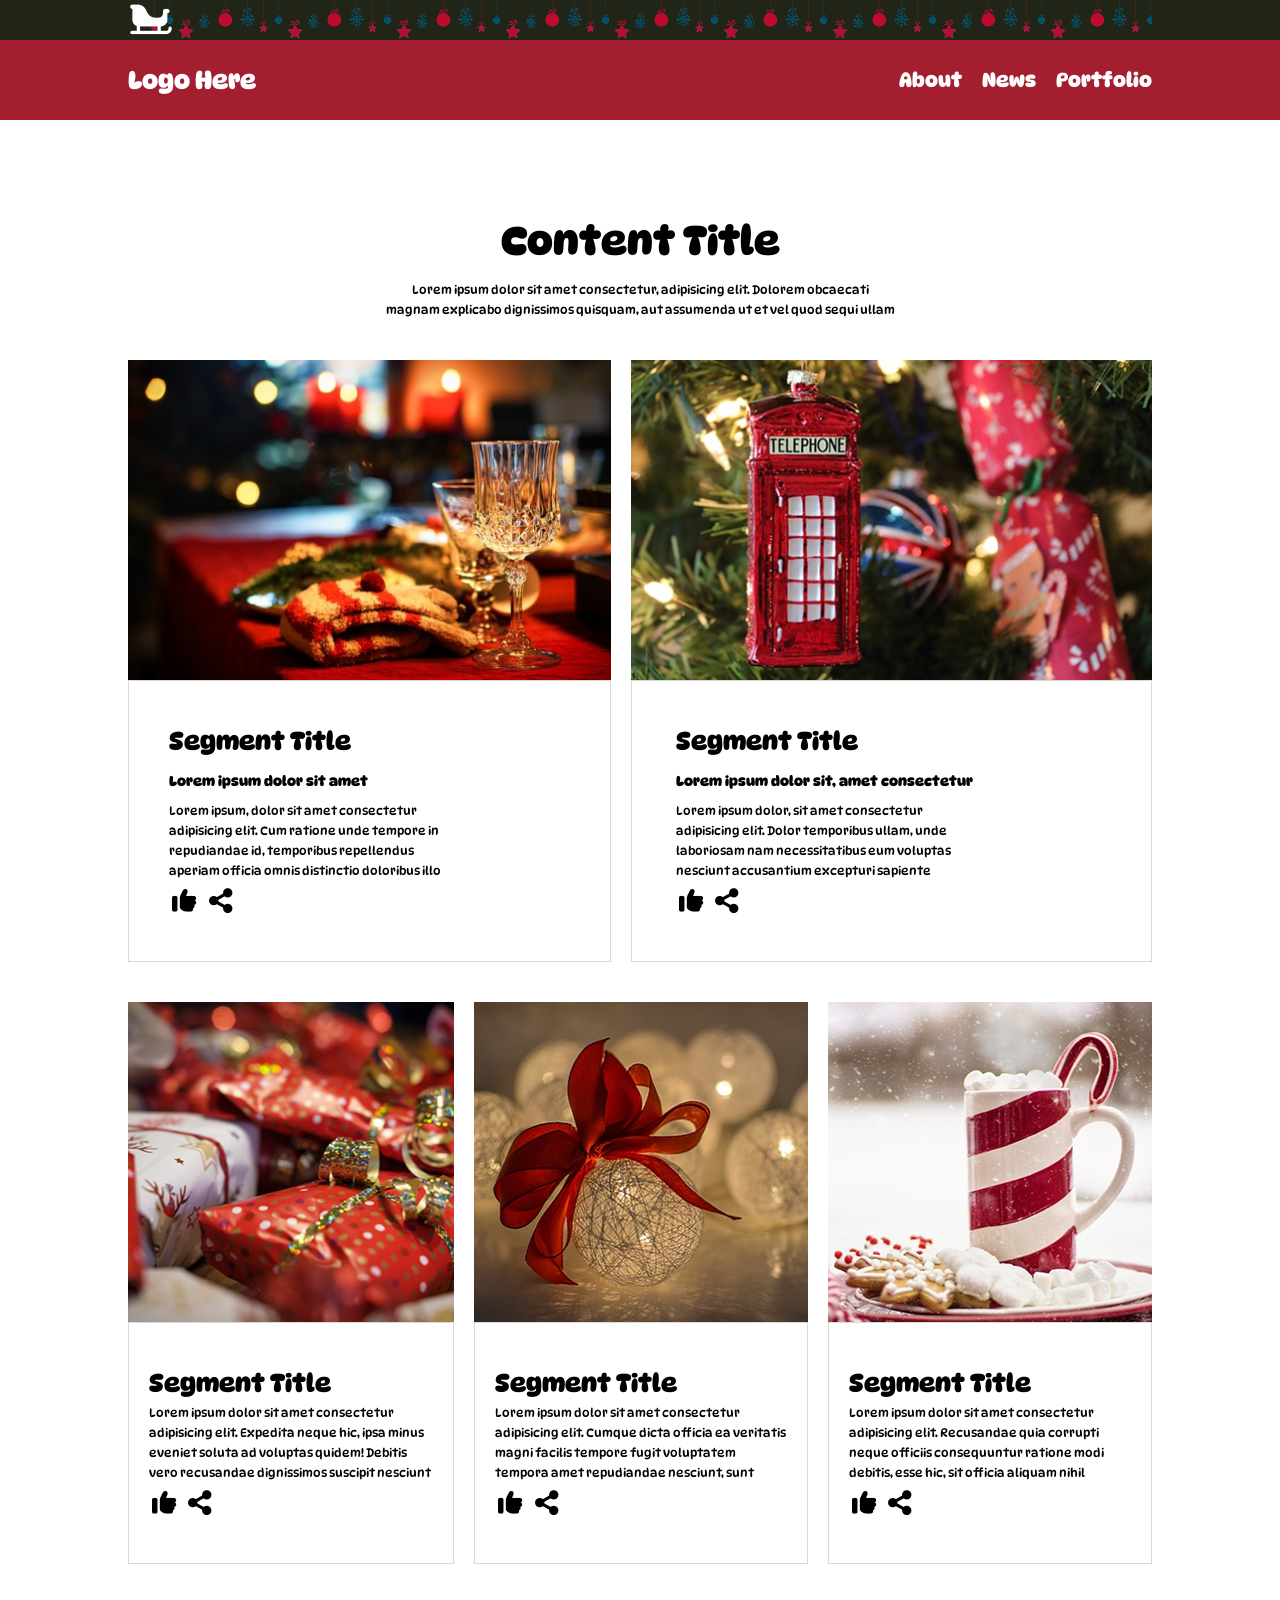
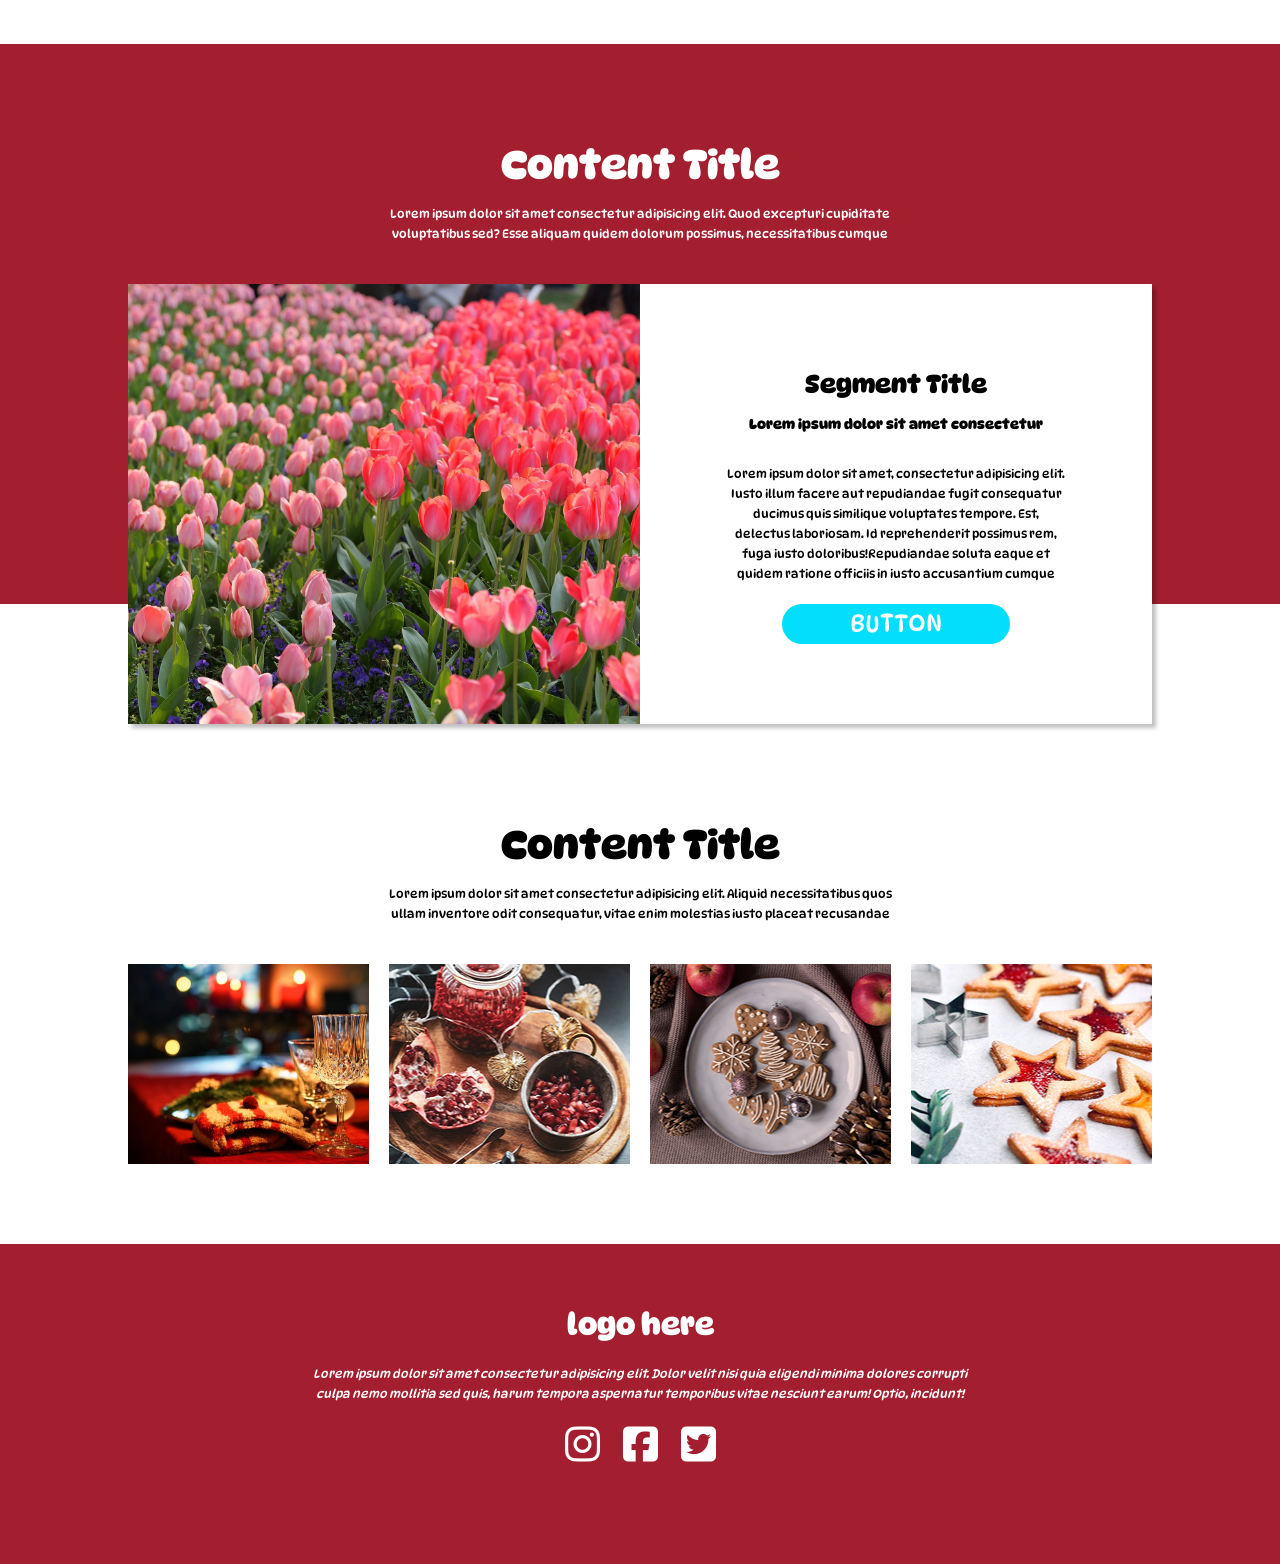
<file: index.html>
<!DOCTYPE html>
<html lang="en">
<head>
    <meta charset="UTF-8">
    <meta name="viewport" content="width=device-width, initial-scale=1.0">
    <title>20260411 실습</title>
    <link rel="stylesheet" href="./css/all.min.css">
    <link rel="stylesheet" href="./css/reset.css">
    <link rel="stylesheet" href="./css/20260411exe01.css">
</head>
<body>
     <div class="hdr-top-wrap">
        <div class="hdr-top">
             <i class="fa-solid fa-sleigh"></i>
        </div>
    </div>
    <div class="hdr-wrap">
        <header>
            <h1>logo here</h1>
            <ul>
                <li>about</li>
                <li>news</li>
                <li>portfolio</li>
                <li><i class="fa-solid fa-gift"></i></li>
            </ul>
        </header>
    </div>
    <div class="cnt-wrap cnt-wrap1">
        <div class="content cnt1">
            <header>
                <h2>content title</h2>
                <h4>Lorem ipsum dolor sit amet consectetur, adipisicing elit. Dolorem obcaecati magnam explicabo
                    dignissimos quisquam, aut assumenda ut et vel quod sequi ullam culpa veniam necessitatibus delectus,
                    ipsam quos, tempore dicta.</h4>
            </header>
            <section>
                <div class="art-top">
                    <article>
                        <div class="image i1">이미지</div>
                        <div class="texts">
                            <h3>segment title</h3>
                            <h4>Lorem ipsum dolor sit amet consectetur adipisicing elit.</h4>
                            <p>Lorem ipsum, dolor sit amet consectetur adipisicing elit. Cum ratione unde tempore in
                                repudiandae id, temporibus repellendus aperiam officia omnis distinctio doloribus illo
                                voluptatem ullam saepe praesentium veritatis ea repellat.</p>
                             <div class="icons">
                                <i class="fa-solid fa-thumbs-up"></i>
                                <i class="fa-solid fa-share-nodes"></i>
                            </div>
                        </div>
                    </article>
                    <article>
                        <div class="image i2">이미지</div>
                        <div class="texts">
                            <h3>segment title</h3>
                            <h4>Lorem ipsum dolor sit, amet consectetur adipisicing elit.</h4>
                            <p>Lorem ipsum dolor, sit amet consectetur adipisicing elit. Dolor temporibus ullam, unde
                                laboriosam nam necessitatibus eum voluptas nesciunt accusantium excepturi sapiente
                                perspiciatis dolorum impedit quaerat. Maiores et neque tempore dolorum?</p>
                             <div class="icons">
                                <i class="fa-solid fa-thumbs-up"></i>
                                <i class="fa-solid fa-share-nodes"></i>
                            </div>
                        </div>
                    </article>
                </div>
                <div class="art-btm">
                    <article>
                        <div class="image i1">이미지</div>
                        <div class="texts">
                            <h3>segment title</h3>
                            <p>Lorem ipsum dolor sit amet consectetur adipisicing elit. Expedita neque hic, ipsa minus
                                eveniet soluta ad voluptas quidem! Debitis vero recusandae dignissimos suscipit nesciunt
                                voluptas soluta vitae facere nobis quod?</p>
                             <div class="icons">
                                <i class="fa-solid fa-thumbs-up"></i>
                                <i class="fa-solid fa-share-nodes"></i>
                            </div>
                        </div>
                    </article>
                    <article>
                        <div class="image i2">이미지</div>
                        <div class="texts">
                            <h3>segment title</h3>
                            <p>Lorem ipsum dolor sit amet consectetur adipisicing elit. Cumque dicta officia ea
                                veritatis magni facilis tempore fugit voluptatem tempora amet repudiandae nesciunt, sunt
                                provident molestias distinctio at, est, et doloribus!</p>
                             <div class="icons">
                                <i class="fa-solid fa-thumbs-up"></i>
                                <i class="fa-solid fa-share-nodes"></i>
                            </div>
                        </div>
                    </article>
                    <article>
                        <div class="image i3">이미지</div>
                        <div class="texts">
                            <h3>segment title</h3>
                            <p>Lorem ipsum dolor sit amet consectetur adipisicing elit. Recusandae quia corrupti neque
                                officiis consequuntur ratione modi debitis, esse hic, sit officia aliquam nihil aperiam.
                                Dolor autem quaerat illo laborum deleniti!</p>
                             <div class="icons">
                                <i class="fa-solid fa-thumbs-up"></i>
                                <i class="fa-solid fa-share-nodes"></i>
                            </div>
                        </div>
                    </article>
                </div>
            </section>
        </div>
    </div>
    <div class="cnt-wrap cnt-wrap2">
        <div class="content cnt2">
            <header>
                <h2>content title</h2>
                <h4>Lorem ipsum dolor sit amet consectetur adipisicing elit. Quod excepturi cupiditate voluptatibus sed?
                    Esse aliquam quidem dolorum possimus, necessitatibus cumque odio debitis magni! Nobis ab dolore
                    maxime. Facere, reprehenderit ullam.</h4>
            </header>
            <section>
                <article>
                    <div class="image">
                        <input type="checkbox"  id="btn">
                        <video src="./image/191724-891315404_tiny.mp4" muted autoplay loop></video>
                    </div>
                    <div class="texts">
                        <h3>segment title</h3>
                        <h4>Lorem ipsum dolor sit amet consectetur adipisicing elit.</h4>
                        <p><span>Lorem ipsum dolor sit amet, consectetur adipisicing elit. Iusto illum facere aut
                                repudiandae fugit consequatur ducimus quis similique voluptates tempore. Est, delectus
                                laboriosam. Id reprehenderit possimus rem, fuga iusto doloribus!</span><span>Repudiandae
                                soluta eaque et quidem ratione officiis in iusto accusantium cumque explicabo, dolor
                                totam quia quo optio cum laboriosam dolore? Officiis quis nemo quam ipsa reiciendis
                                delectus tempora, placeat culpa!</span><span>Impedit in quas culpa corrupti amet placeat
                                repellat, aliquid voluptas error, a mollitia, quo iure fuga ad. Error accusantium odio
                                officiis voluptatibus amet, rerum soluta nesciunt! Odit dignissimos a
                                reprehenderit!</span></p>
                        <button>
                            <label for="btn">button</label>
                        </button>
                    </div>
                </article>
            </section>
        </div>
    </div>
    <div class="cnt-wrap cnt-wrap3">
        <div class="content cnt3">
            <header>
                <h2>content title</h2>
                <h4>Lorem ipsum dolor sit amet consectetur adipisicing elit. Aliquid necessitatibus quos ullam inventore
                    odit consequatur, vitae enim molestias iusto placeat recusandae eum nesciunt soluta obcaecati magnam
                    debitis optio veritatis quasi.</h4>
            </header>
            <section>
                <article>
                    <div class="image i1">이미지</div>
                    <div class="texts">
                        <h3>segment title</h3>
                        <p>Lorem, ipsum dolor sit amet consectetur adipisicing elit. Ipsum voluptas corporis quaerat
                            totam recusandae praesentium ullam, modi impedit nam consequatur vitae repudiandae unde quos
                            vero animi sapiente incidunt laborum labore?</p>
                    </div>
                </article>
                <article>
                    <div class="image i2">이미지</div>
                    <div class="texts">
                        <h3>segment title</h3>
                        <p>Lorem, ipsum dolor sit amet consectetur adipisicing elit. Ipsum voluptas corporis quaerat
                            totam recusandae praesentium ullam, modi impedit nam consequatur vitae repudiandae unde quos
                            vero animi sapiente incidunt laborum labore?</p>
                    </div>
                </article>
                <article>
                    <div class="image i3">이미지</div>
                    <div class="texts">
                        <h3>segment title</h3>
                        <p>Lorem, ipsum dolor sit amet consectetur adipisicing elit. Ipsum voluptas corporis quaerat
                            totam recusandae praesentium ullam, modi impedit nam consequatur vitae repudiandae unde quos
                            vero animi sapiente incidunt laborum labore?</p>
                    </div>
                </article>
                <article>
                    <div class="image i4">이미지</div>
                    <div class="texts">
                        <h3>segment title</h3>
                        <p>Lorem, ipsum dolor sit amet consectetur adipisicing elit. Ipsum voluptas corporis quaerat
                            totam recusandae praesentium ullam, modi impedit nam consequatur vitae repudiandae unde quos
                            vero animi sapiente incidunt laborum labore?</p>
                    </div>
                </article>
            </section>
        </div>
    </div>
    <div class="ftr-wrap">
        <footer>
            <h4>logo here</h4>
            <address>Lorem ipsum dolor sit amet consectetur adipisicing elit. Dolor velit nisi quia eligendi minima
                dolores corrupti culpa nemo mollitia sed quis, harum tempora aspernatur temporibus vitae nesciunt earum!
                Optio, incidunt!</address>
           <div class="icons">
                <i class="fa-brands fa-instagram"></i>
                <i class="fa-brands fa-square-facebook"></i>
                <i class="fa-brands fa-square-twitter"></i>
            </div>
        </footer>
    </div>
</body>
</html>
</file>
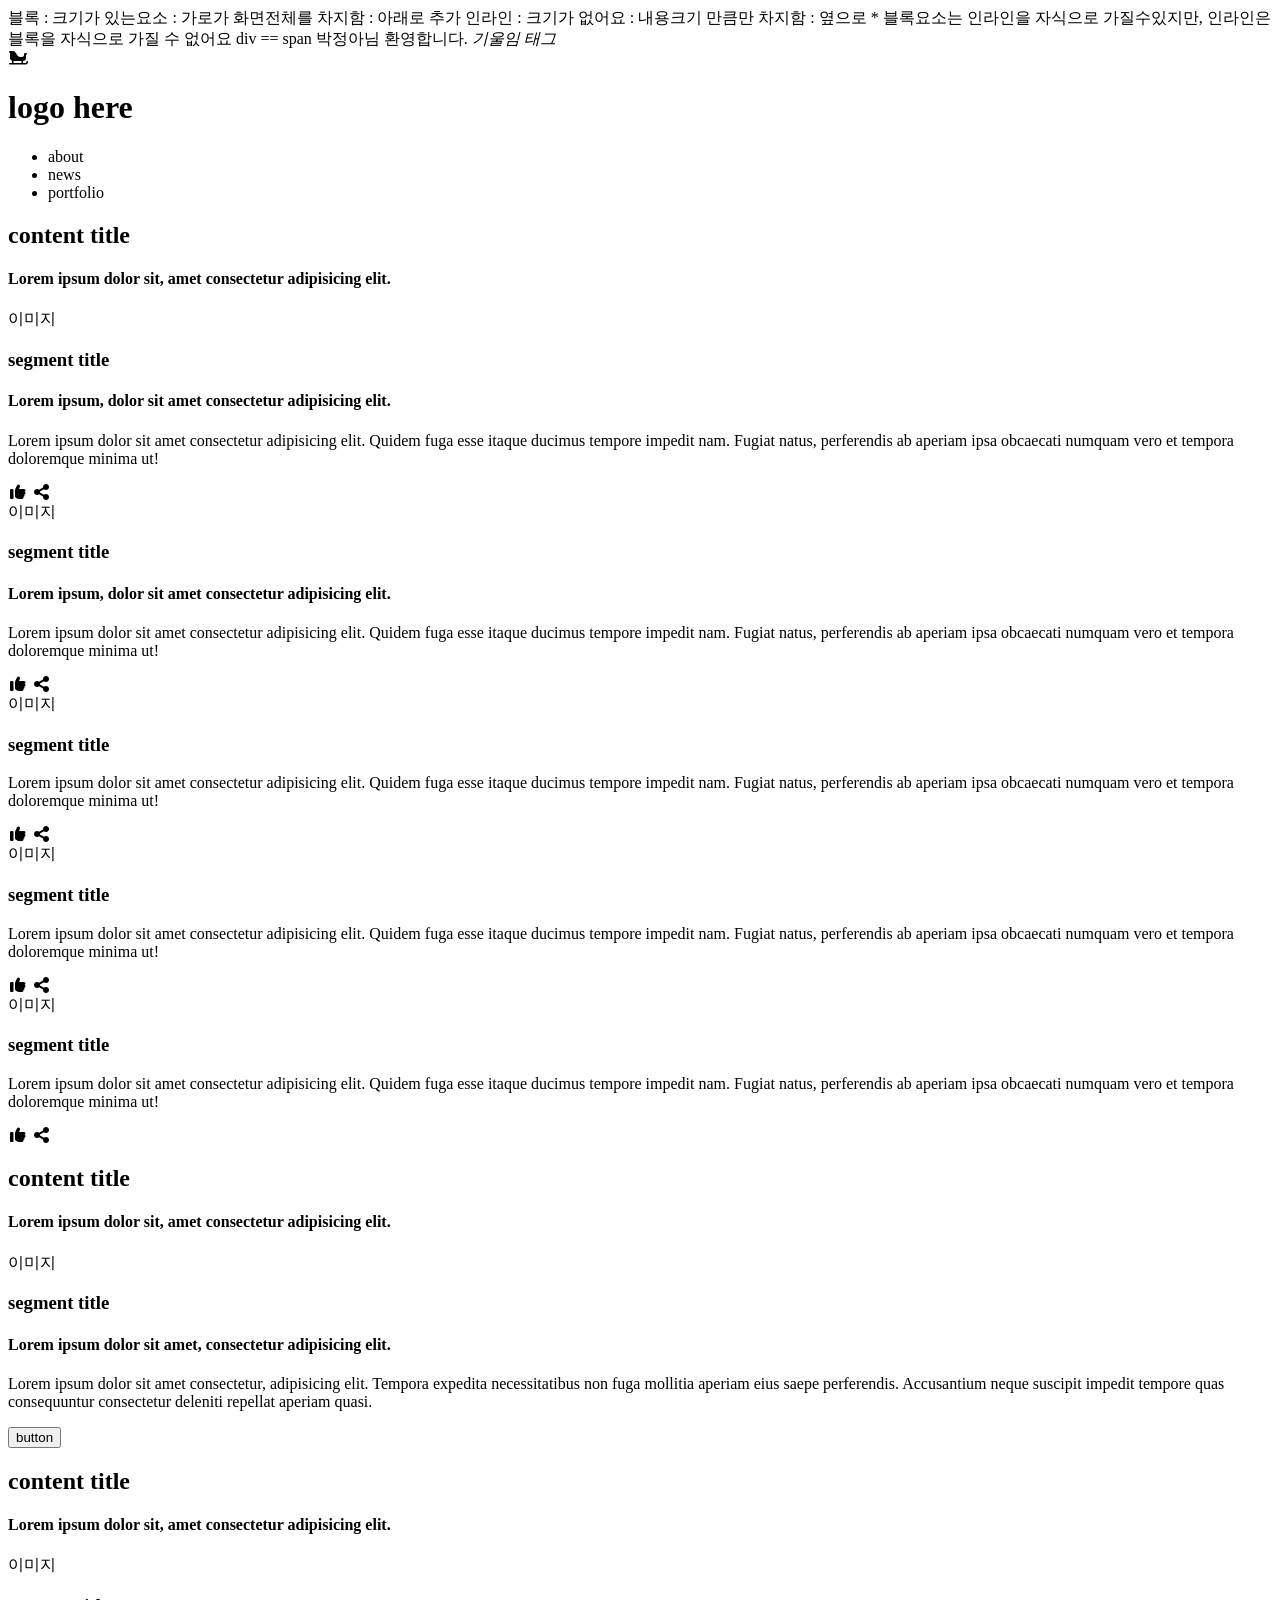
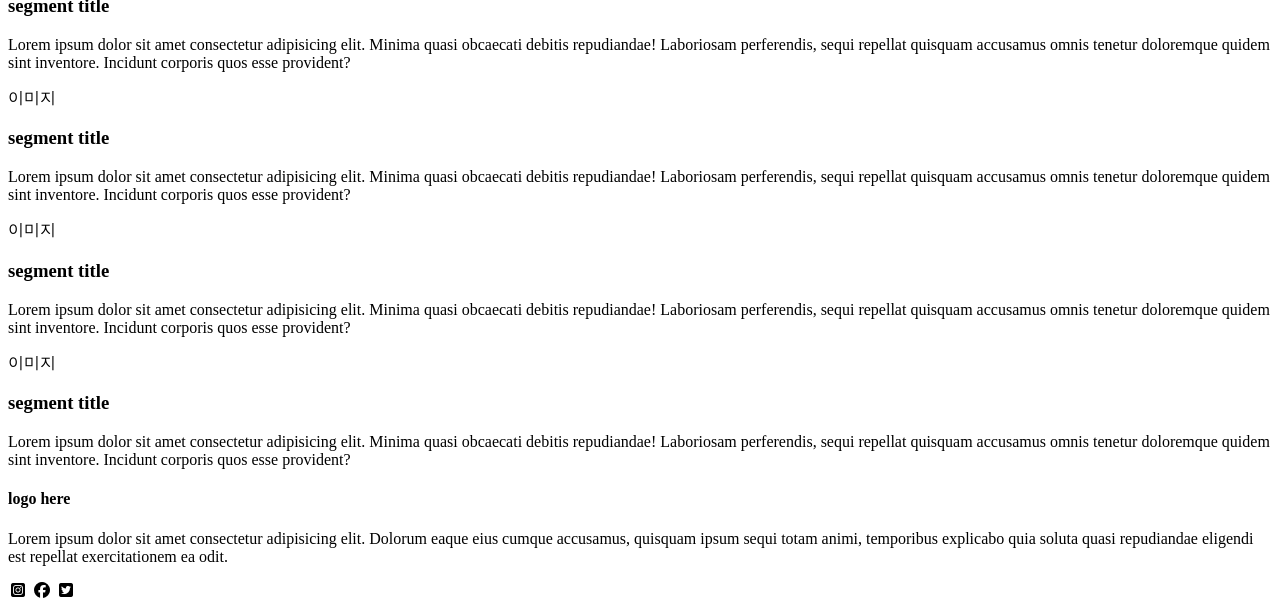
<file: 20260321exe.html>
<!DOCTYPE html>
<html lang="ko">

<head>
    <meta charset="UTF-8">
    <meta name="viewport" content="width=device-width, initial-scale=1.0">
    <title>연습</title>
    <link rel="stylesheet" href="./all.min.css">
</head>

<body>

    블록 : 크기가 있는요소 : 가로가 화면전체를 차지함 :  아래로 추가
    인라인 : 크기가 없어요  : 내용크기 만큼만 차지함 : 옆으로 

    * 블록요소는 인라인을 자식으로 가질수있지만,
    인라인은 블록을 자식으로 가질 수 없어요

    div == span

    <span>박정아</span>님 환영합니다.


    <i>기울임 태그</i>

    
    <!DOCTYPE html>
    <html lang="en">
    <head>
        <meta charset="UTF-8">
        <meta name="viewport" content="width=device-width, initial-scale=1.0">
        <title>Document</title>
    </head>
    <body>
        
    </body>
    </html>



    <!-- 헤더탑 -->
    <div class="hdr-top-wrap">
        <div class="hdr-top">
            <i class="fa-solid fa-sleigh"></i>
        </div>
    </div>

    <header></header>
    <section></section>
    <article></article>
    <footer></footer>
    <address></address>

    <!-- 헤더 -->
    <div class="hdr-wrap">
        <header>
            <h1>logo here</h1>
            <ul>
                <li>about</li>
                <li>news</li>
                <li>portfolio</li>
            </ul>
        </header>
    </div>

    <!-- 컨텐츠1 -->
    <div class="content1-wrap">
        <div class="content1">
            <div class="hdr">
                <h2>content title</h2>
                <h4>Lorem ipsum dolor sit, amet consectetur adipisicing elit.</h4>
            </div>
            <div class="section">
                <div class="art-top">
                    <div class="art">
                        <div class="image">이미지</div>
                        <div class="texts">
                            <h3>segment title</h3>
                            <h4>Lorem ipsum, dolor sit amet consectetur adipisicing elit.</h4>
                            <p>Lorem ipsum dolor sit amet consectetur adipisicing elit. Quidem fuga esse itaque ducimus
                                tempore impedit nam. Fugiat natus, perferendis ab aperiam ipsa obcaecati numquam vero et
                                tempora doloremque minima ut!</p>
                            <div class="icons">
                                <i class="fa-solid fa-thumbs-up"></i>
                                <i class="fa-solid fa-share-nodes"></i>
                            </div>
                        </div>
                    </div>
                    <div class="art">
                        <div class="image">이미지</div>
                        <div class="texts">
                            <h3>segment title</h3>
                            <h4>Lorem ipsum, dolor sit amet consectetur adipisicing elit.</h4>
                            <p>Lorem ipsum dolor sit amet consectetur adipisicing elit. Quidem fuga esse itaque ducimus
                                tempore impedit nam. Fugiat natus, perferendis ab aperiam ipsa obcaecati numquam vero et
                                tempora doloremque minima ut!</p>
                            <div class="icons">
                                <i class="fa-solid fa-thumbs-up"></i>
                                <i class="fa-solid fa-share-nodes"></i>
                            </div>
                        </div>
                    </div>
                </div>
                <div class="art-btm">
                    <div class="art">
                        <div class="image">이미지</div>
                        <div class="texts">
                            <h3>segment title</h3>
                            <p>Lorem ipsum dolor sit amet consectetur adipisicing elit. Quidem fuga esse itaque ducimus
                                tempore impedit nam. Fugiat natus, perferendis ab aperiam ipsa obcaecati numquam vero et
                                tempora doloremque minima ut!</p>
                            <div class="icons">
                                <i class="fa-solid fa-thumbs-up"></i>
                                <i class="fa-solid fa-share-nodes"></i>
                            </div>
                        </div>
                    </div>
                    <div class="art">
                        <div class="image">이미지</div>
                        <div class="texts">
                            <h3>segment title</h3>
                            <p>Lorem ipsum dolor sit amet consectetur adipisicing elit. Quidem fuga esse itaque ducimus
                                tempore impedit nam. Fugiat natus, perferendis ab aperiam ipsa obcaecati numquam vero et
                                tempora doloremque minima ut!</p>
                            <div class="icons">
                                <i class="fa-solid fa-thumbs-up"></i>
                                <i class="fa-solid fa-share-nodes"></i>
                            </div>
                        </div>
                    </div>
                    <div class="art">
                        <div class="image">이미지</div>
                        <div class="texts">
                            <h3>segment title</h3>
                            <p>Lorem ipsum dolor sit amet consectetur adipisicing elit. Quidem fuga esse itaque ducimus
                                tempore impedit nam. Fugiat natus, perferendis ab aperiam ipsa obcaecati numquam vero et
                                tempora doloremque minima ut!</p>
                            <div class="icons">
                                <i class="fa-solid fa-thumbs-up"></i>
                                <i class="fa-solid fa-share-nodes"></i>
                            </div>
                        </div>
                    </div>
                </div>
            </div>
        </div>
    </div>

    <!-- 컨텐츠2 -->
    <div class="content2-wrap">
        <div class="content2">
            <div class="hdr">
                <h2>content title</h2>
                <h4>Lorem ipsum dolor sit, amet consectetur adipisicing elit.</h4>
            </div>
            <div class="section">
                <div class="art">
                    <div class="image">이미지</div>
                    <div class="texts">
                        <h3>segment title</h3>
                        <h4>Lorem ipsum dolor sit amet, consectetur adipisicing elit.</h4>
                        <p>Lorem ipsum dolor sit amet consectetur, adipisicing elit. Tempora expedita necessitatibus non
                            fuga mollitia aperiam eius saepe perferendis. Accusantium neque suscipit impedit tempore
                            quas consequuntur consectetur deleniti repellat aperiam quasi.</p>
                        <button>button</button>
                    </div>
                </div>
            </div>
        </div>
    </div>

    <!-- 컨텐츠3 -->
    <div class="content3-wrap">
        <div class="content3">
            <div class="hdr">
                <h2>content title</h2>
                <h4>Lorem ipsum dolor sit, amet consectetur adipisicing elit.</h4>
            </div>
            <div class="section">
                <div class="art">
                    <div class="image">이미지</div>
                    <div class="texts">
                        <h3>segment title</h3>
                        <p>Lorem ipsum dolor sit amet consectetur adipisicing elit. Minima quasi obcaecati debitis
                            repudiandae! Laboriosam perferendis, sequi repellat quisquam accusamus omnis tenetur
                            doloremque quidem sint inventore. Incidunt corporis quos esse provident?</p>
                    </div>
                </div>
                <div class="art">
                    <div class="image">이미지</div>
                    <div class="texts">
                        <h3>segment title</h3>
                        <p>Lorem ipsum dolor sit amet consectetur adipisicing elit. Minima quasi obcaecati debitis
                            repudiandae! Laboriosam perferendis, sequi repellat quisquam accusamus omnis tenetur
                            doloremque quidem sint inventore. Incidunt corporis quos esse provident?</p>
                    </div>
                </div>
                <div class="art">
                    <div class="image">이미지</div>
                    <div class="texts">
                        <h3>segment title</h3>
                        <p>Lorem ipsum dolor sit amet consectetur adipisicing elit. Minima quasi obcaecati debitis
                            repudiandae! Laboriosam perferendis, sequi repellat quisquam accusamus omnis tenetur
                            doloremque quidem sint inventore. Incidunt corporis quos esse provident?</p>
                    </div>
                </div>
                <div class="art">
                    <div class="image">이미지</div>
                    <div class="texts">
                        <h3>segment title</h3>
                        <p>Lorem ipsum dolor sit amet consectetur adipisicing elit. Minima quasi obcaecati debitis
                            repudiandae! Laboriosam perferendis, sequi repellat quisquam accusamus omnis tenetur
                            doloremque quidem sint inventore. Incidunt corporis quos esse provident?</p>
                    </div>
                </div>
            </div>
        </div>
    </div>

    <!-- 푸터 -->
    <div class="footer-wrap">
        <div class="ftr">
            <h4>logo here</h4>
            <p>Lorem ipsum dolor sit amet consectetur adipisicing elit. Dolorum eaque eius cumque accusamus, quisquam
                ipsum sequi totam animi, temporibus explicabo quia soluta quasi repudiandae eligendi est repellat
                exercitationem ea odit.</p>
            <div class="icons">
                <i class="fa-brands fa-square-instagram"></i>
                <i class="fa-brands fa-facebook"></i>
                <i class="fa-brands fa-square-twitter"></i>
            </div>
        </div>
    </div>
</body>

</html>
</file>
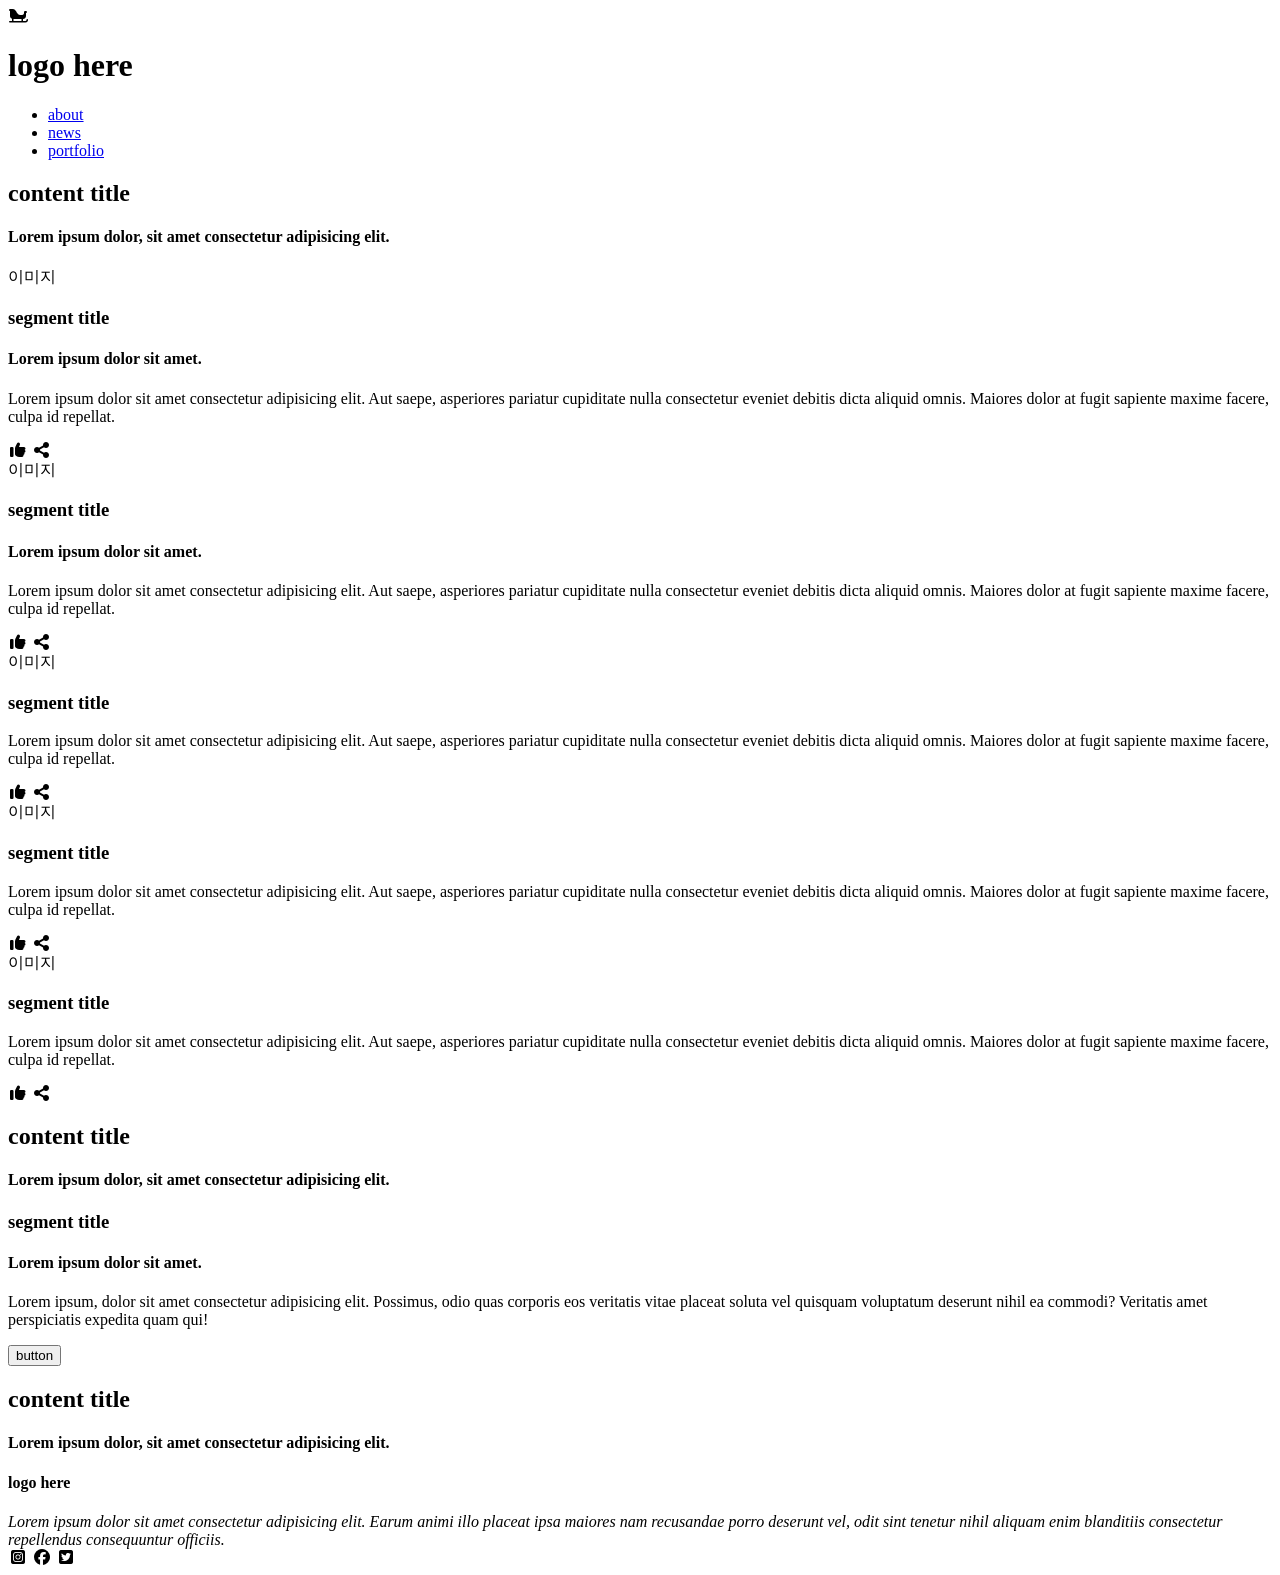
<file: 20260322exe.html>
<!DOCTYPE html>
<html lang="ko">

<head>
    <meta charset="UTF-8">
    <meta name="viewport" content="width=device-width, initial-scale=1.0">
    <title>시멘틱태그 실습</title>
    <link rel="stylesheet" href="./all.min.css">
</head>

<body>
    <!-- 헤더탑 -->
    <div class="hdr-top-wrap">
        <div class="hdr-top">
            <i class="fa-solid fa-sleigh"></i>
        </div>
    </div>

    <!-- 헤더 -->
    <div class="hdr-wrap">
        <header>
            <h1>logo here</h1>
            <ul>
                <li><a href="#">about</a></li>
                <li><a href="#">news</a></li>
                <li><a href="#">portfolio</a></li>
            </ul>
        </header>
    </div>

    <!-- 컨텐츠1 -->
    <div class="content-wrap cnt-wrap1">
        <div class="content cnt1">
            <header>
                <h2>content title</h2>
                <h4>Lorem ipsum dolor, sit amet consectetur adipisicing elit.</h4>
            </header>
            <section>
                <div class="art-top">
                    <article>
                        <div class="image">이미지</div>
                        <div class="texts">
                            <h3>segment title</h3>
                            <h4>Lorem ipsum dolor sit amet.</h4>
                            <p>Lorem ipsum dolor sit amet consectetur adipisicing elit. Aut saepe, asperiores pariatur
                                cupiditate nulla consectetur eveniet debitis dicta aliquid omnis. Maiores dolor at fugit
                                sapiente maxime facere, culpa id repellat.</p>
                            <div class="icons">
                                <i class="fa-solid fa-thumbs-up"></i>
                                <i class="fa-solid fa-share-nodes"></i>
                            </div>
                        </div>
                    </article>
                    <article>
                        <div class="image">이미지</div>
                        <div class="texts">
                            <h3>segment title</h3>
                            <h4>Lorem ipsum dolor sit amet.</h4>
                            <p>Lorem ipsum dolor sit amet consectetur adipisicing elit. Aut saepe, asperiores pariatur
                                cupiditate nulla consectetur eveniet debitis dicta aliquid omnis. Maiores dolor at fugit
                                sapiente maxime facere, culpa id repellat.</p>
                            <div class="icons">
                                <i class="fa-solid fa-thumbs-up"></i>
                                <i class="fa-solid fa-share-nodes"></i>
                            </div>
                        </div>
                    </article>
                </div>
                <div class="art-btm">
                    <article>
                        <div class="image">이미지</div>
                        <div class="texts">
                            <h3>segment title</h3>
                            <p>Lorem ipsum dolor sit amet consectetur adipisicing elit. Aut saepe, asperiores pariatur
                                cupiditate nulla consectetur eveniet debitis dicta aliquid omnis. Maiores dolor at fugit
                                sapiente maxime facere, culpa id repellat.</p>
                            <div class="icons">
                                <i class="fa-solid fa-thumbs-up"></i>
                                <i class="fa-solid fa-share-nodes"></i>
                            </div>
                        </div>
                    </article>
                    <article>
                        <div class="image">이미지</div>
                        <div class="texts">
                            <h3>segment title</h3>
                            <p>Lorem ipsum dolor sit amet consectetur adipisicing elit. Aut saepe, asperiores pariatur
                                cupiditate nulla consectetur eveniet debitis dicta aliquid omnis. Maiores dolor at fugit
                                sapiente maxime facere, culpa id repellat.</p>
                            <div class="icons">
                                <i class="fa-solid fa-thumbs-up"></i>
                                <i class="fa-solid fa-share-nodes"></i>
                            </div>
                        </div>
                    </article>
                    <article>
                        <div class="image">이미지</div>
                        <div class="texts">
                            <h3>segment title</h3>
                            <p>Lorem ipsum dolor sit amet consectetur adipisicing elit. Aut saepe, asperiores pariatur
                                cupiditate nulla consectetur eveniet debitis dicta aliquid omnis. Maiores dolor at fugit
                                sapiente maxime facere, culpa id repellat.</p>
                            <div class="icons">
                                <i class="fa-solid fa-thumbs-up"></i>
                                <i class="fa-solid fa-share-nodes"></i>
                            </div>
                        </div>
                    </article>
                </div>
            </section>
        </div>
    </div>

    <!-- 컨텐츠2 -->
    <div class="content-wrap cnt-wrap2">
        <div class="content cnt2">
            <header>
                <h2>content title</h2>
                <h4>Lorem ipsum dolor, sit amet consectetur adipisicing elit.</h4>
            </header>
            <section>
                <article>
                    <div class="image"></div>
                    <div class="texts">
                        <h3>segment title</h3>
                        <h4>Lorem ipsum dolor sit amet.</h4>
                        <p>Lorem ipsum, dolor sit amet consectetur adipisicing elit. Possimus, odio quas corporis eos
                            veritatis vitae placeat soluta vel quisquam voluptatum deserunt nihil ea commodi? Veritatis
                            amet perspiciatis expedita quam qui!</p>
                        <button>button</button>
                    </div>
                </article>
            </section>
        </div>
    </div>

    <!-- 컨텐츠3 -->
    <div class="content-wrap cnt-wrap3">
        <div class="content cnt3">
            <header>
                <h2>content title</h2>
                <h4>Lorem ipsum dolor, sit amet consectetur adipisicing elit.</h4>
            </header>
            <section>
                <article>
                    <div class="image"></div>
                    <div class="texts"></div>
                </article>
                <article>
                    <div class="image"></div>
                    <div class="texts"></div>
                </article>
                <article>
                    <div class="image"></div>
                    <div class="texts"></div>
                </article>
                <article>
                    <div class="image"></div>
                    <div class="texts"></div>
                </article>
            </section>
        </div>
    </div>

    <!-- 푸터 -->
    <div class="ftr-wrap">
        <footer>
            <h4>logo here</h4>
            <address>Lorem ipsum dolor sit amet consectetur adipisicing elit. Earum animi illo placeat ipsa maiores nam
                recusandae porro deserunt vel, odit sint tenetur nihil aliquam enim blanditiis consectetur repellendus
                consequuntur officiis.</address>
            <div class="icons">
                <i class="fa-brands fa-square-instagram"></i>
                <i class="fa-brands fa-facebook"></i>
                <i class="fa-brands fa-square-twitter"></i>
            </div>
        </footer>
    </div>
</body>

</html>
</file>
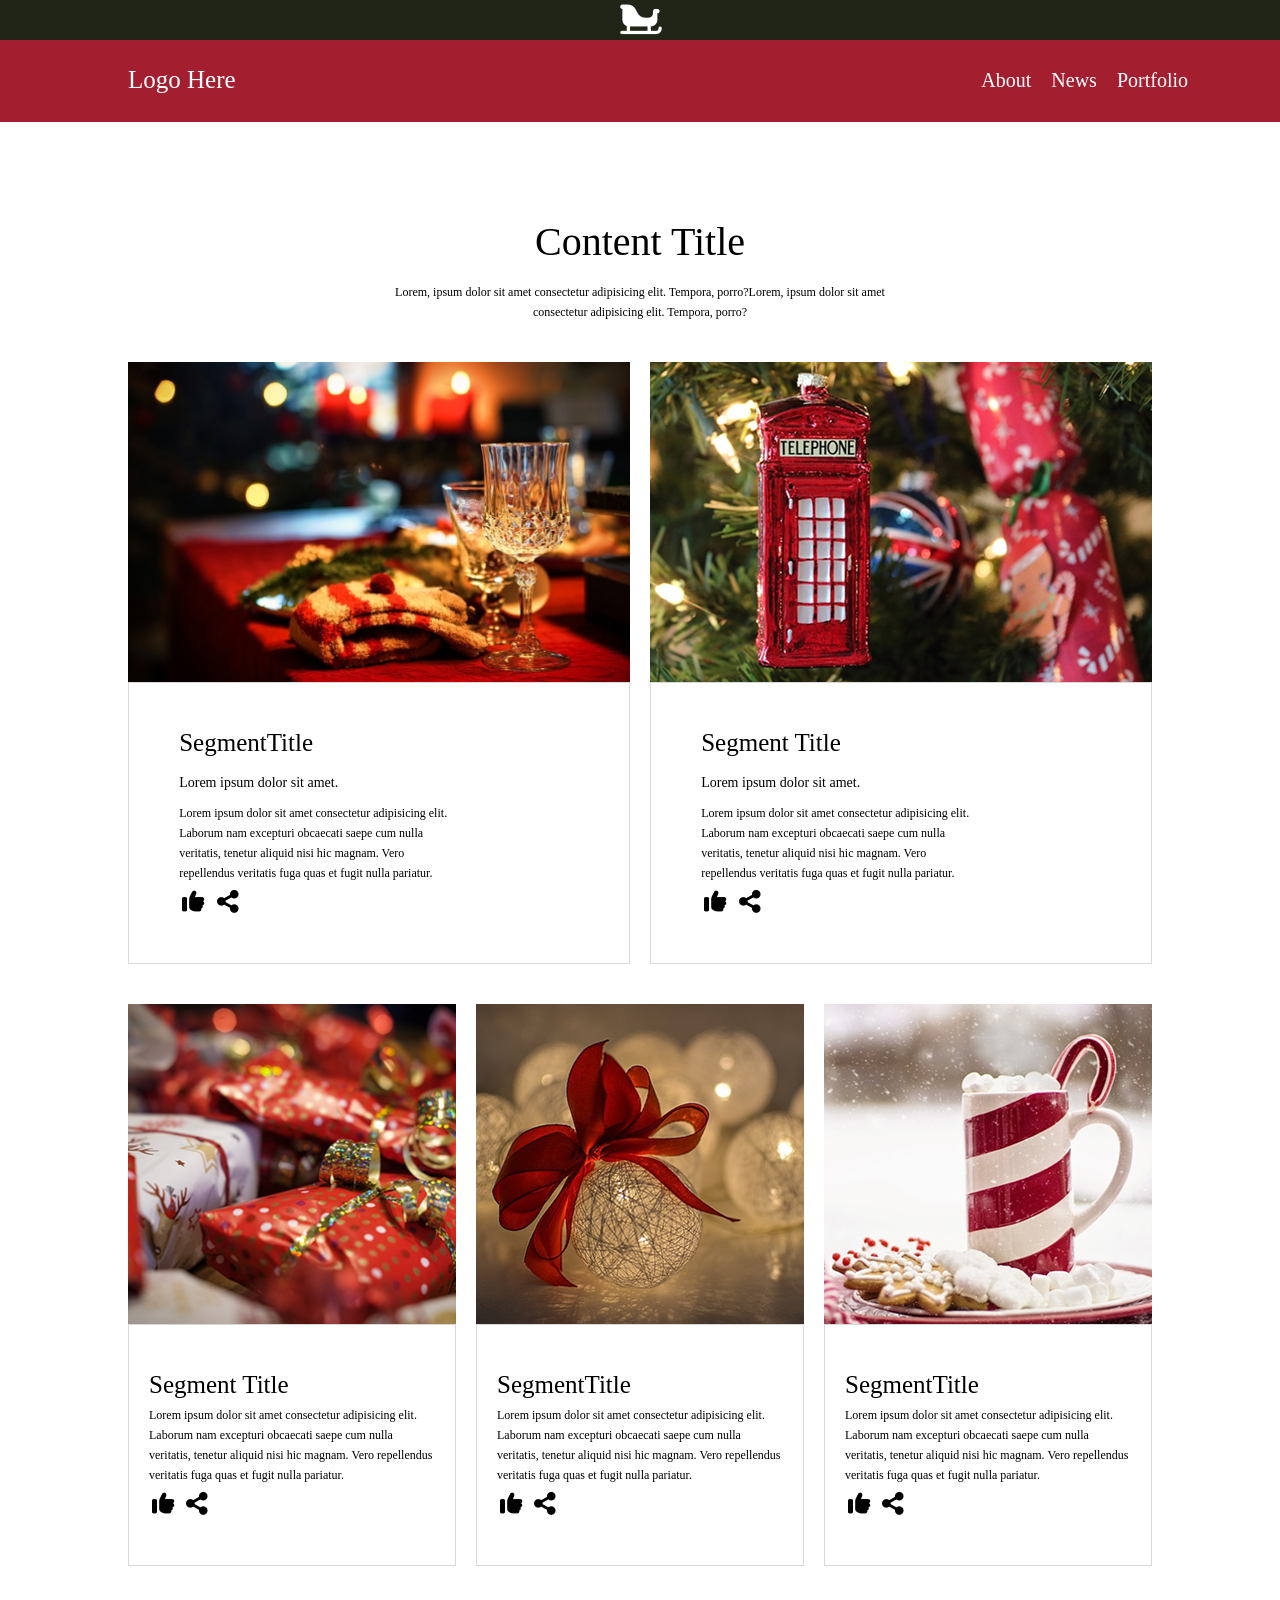
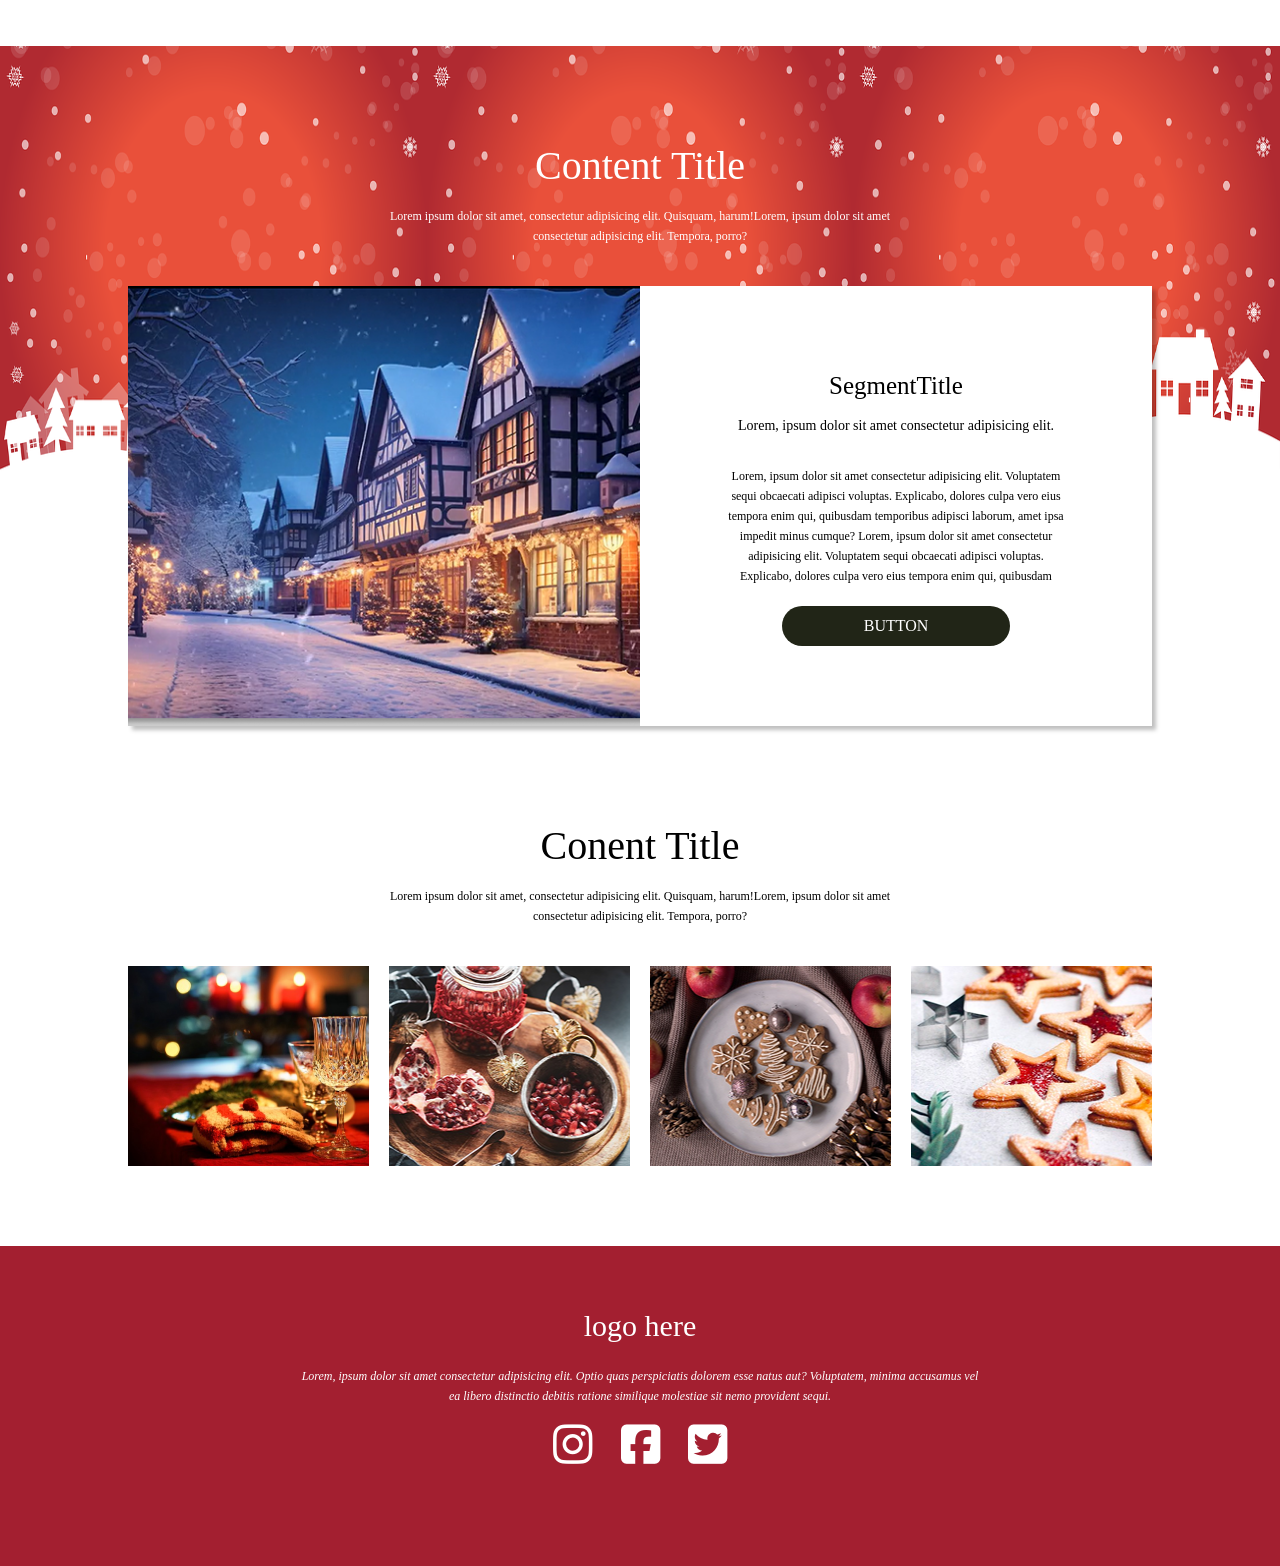
<file: 20260328_exe3.html>
<!DOCTYPE html>
<html lang="ko">

<head>
    <meta charset="UTF-8">
    <meta name="viewport" content="width=device-width, initial-scale=1.0">
    <link rel="stylesheet" href="./css/all.min.css">
    <link rel="stylesheet" href="./reset.css">
    <style>
        /* 헤더탑 */
        .hdr-top-wrap{
            /* CSS 속성 */
            /* 속성명: 속성값; */
            /* 가로 : width , 세로: height*/
            background-color: #212517;
        }
        .hdr-top-wrap>.hdr-top{
            width: 80%;
            max-width: 1080px;
            margin: 0 auto;
            text-align: center;
            /* 속성명 : 속성값; */
        }
        .hdr-top-wrap>.hdr-top>i{
            line-height: 40px;
            color: #fff;
            font-size: 35px;
        }

        /* 헤더 */
        .hdr-wrap{
            background-color: #a31f30;
        }
        .hdr-wrap>header{
            width: 80%;
            max-width: 1080px;
            margin: 0 auto;
            line-height: 80px;
            display: flex;
            justify-content: space-between;
            color: #fff;
            text-transform: capitalize;
        }

        .hdr-wrap>header>h1{
            font-size: 25px; 
        }

        .hdr-wrap>header>ul.gnb{
            width: calc(100% / 12 * 2);  
            display: flex;
            column-gap: 20px;
        }

        .hdr-wrap>header>ul.gnb>li{}
        .hdr-wrap>header>ul.gnb>li>a{
            font-size: 20px;
        }

        /* 콘텐츠공통 */
        .content-wrap{
            margin-top: 80px;
        }
        .content-wrap>.content{
            width: 80%;
            max-width: 1080px;
            margin: 0 auto;
        }
        .content-wrap>.content>header{}
        .content-wrap>.content>header>h2{
            line-height: 80px;
            text-align: center;
            font-size: 40px;
            text-transform: capitalize;
        }
        .content-wrap>.content>header>h4{
            height: 40px;
            line-height: 20px;
            width: calc(100% / 12 * 6);
            text-align: center;
            margin: 0 auto;
            overflow: hidden;
            font-size: 12px;
        }
        .content-wrap>.content>section{
            margin-top: 40px;
        }
        .content-wrap>.content>section>article{}
        .content-wrap>.content>section article>.image{
            height: 320px;
            background-color: #ccc;
            color: transparent;
            /* 백그라운드 이미지 세트! */
            background-repeat: no-repeat;
            background-size: cover;
            background-position: center;
        }
        .content-wrap>.content>section article>.texts{
            padding: 40px 20px;
        }
        .content-wrap>.content>section article>.texts>h3{
            line-height: 40px;
            font-size: 25px;
            text-transform: capitalize;
        }
        .content-wrap>.content>section article>.texts>h4{
            line-height: 40px;
            font-size: 14px;
        }
        .content-wrap>.content>section article>.texts>p{
            height: 80px;
            line-height: 20px;  
            overflow: hidden;
            font-size: 12px;
        }
        
        /* 콘텐츠1 */
        .content-wrap.content1{}
        .content-wrap.content1>.content.cnt1{}
        .content-wrap.content1>.content.cnt1>header{}
        .content-wrap.content1>.content.cnt1>header>h2{}
        .content-wrap.content1>.content.cnt1>header>h4{}
        .content-wrap.content1>.content.cnt1>section{}
        .content-wrap.content1>.content.cnt1>section>.art-top{
            display: flex;
            column-gap: 20px;
        }
        .content-wrap.content1>.content.cnt1>section>.art-top>article{
            width: calc(50% - 10px);
        }
        .content-wrap.content1>.content.cnt1>section>.art-top>article>.image{}

        .content-wrap.content1>.content.cnt1>section>.art-top>article:nth-of-type(1)>.image{
            background-image: url('./image/content1_image1.png');
        }
        .content-wrap.content1>.content.cnt1>section>.art-top>article:nth-of-type(2)>.image{
            background-image: url('./image/content1_image2.png');
        }
        .content-wrap.content1>.content.cnt1>section>.art-top>article>.texts{
            padding-left: calc(100% / 6 * 0.6);
            padding-right: calc(100% / 6 * 2);
            /* solid, dotted, dashed 로 적용해서 차이점을 보세요!  */
            border: 1px solid #D9D9D9;
        }
        .content-wrap.content1>.content.cnt1>section>.art-top>article>.texts>h3{}
        .content-wrap.content1>.content.cnt1>section>.art-top>article>.texts>h4{}
        .content-wrap.content1>.content.cnt1>section>.art-top>article>.texts>p{}
        .content-wrap.content1>.content.cnt1>section>.art-top>article>.texts>.icons{
            line-height: 40px;
            font-size: 23px;
        }
        .content-wrap.content1>.content.cnt1>section>.art-btm{
            display: flex;
            column-gap: 20px;
            margin-top: 40px;
        }
        .content-wrap.content1>.content.cnt1>section>.art-btm>article{
            width: calc(100% / 3 - 10px);
        }
        .content-wrap.content1>.content.cnt1>section>.art-btm>article:nth-of-type(1)>.image{
            background-image: url('./image/content1_image3.png');
        }
        .content-wrap.content1>.content.cnt1>section>.art-btm>article:nth-of-type(2)>.image{
            background-image: url('./image/content1_image4.png');
        }
        .content-wrap.content1>.content.cnt1>section>.art-btm>article:nth-of-type(3)>.image{
            background-image: url('./image/content1_image5.png');
        }
        .content-wrap.content1>.content.cnt1>section>.art-btm>article>.texts{
               border: 1px solid #D9D9D9;
        }
        .content-wrap.content1>.content.cnt1>section>.art-btm>article>.texts>h3{}
        .content-wrap.content1>.content.cnt1>section>.art-btm>article>.texts>p{}
        .content-wrap.content1>.content.cnt1>section>.art-btm>article>.texts>.icons{
            line-height: 40px;
            font-size: 23px;
        }

        /* 콘텐츠2 */
        .content-wrap.content2{}
        .content-wrap.content2>.content.cnt2{
            width: 100%;
            max-width: none;
        }
        .content-wrap.content2>.content.cnt2>header{
            background-color: #f00;
            color: #fff;
            padding-top: 80px;
            padding-bottom: 300px;
            background-image: url('./image/conten2_bg.png');
            background-size: 33.33% 100%;
            background-repeat: repeat-x;
        }
        .content-wrap.content2>.content.cnt2>header>h2{}
        .content-wrap.content2>.content.cnt2>header>h4{
            width: calc(80% / 12 * 6);
            max-width: 520px;
        }
        .content-wrap.content2>.content.cnt2>section{
            width: 80%;
            max-width: 1080px;
            margin: 0 auto;   
            margin-top: -260px;
        }
        .content-wrap.content2>.content.cnt2>section>article{
            display: flex;
            box-shadow: 4px 4px 4px rgba(0,0,0,0.25);
        }
        .content-wrap.content2>.content.cnt2>section>article>.image{
            height: 440px;
            width: 50%;
            background-image: url('./image/content2_image1.png');
        }
        .content-wrap.content2>.content.cnt2>section>article>.image>video{
            height: 100%;
            object-fit: cover;  
        }
        .content-wrap.content2>.content.cnt2>section>article>.texts{
            width: 50%;
            background-color: #fff;
            text-align: center;
            padding: 80px calc(100% / 12);
        }
        .content-wrap.content2>.content.cnt2>section>article>.texts>h3{}
        .content-wrap.content2>.content.cnt2>section>article>.texts>h4{
            height: 40px;
            overflow: hidden;
        }
        .content-wrap.content2>.content.cnt2>section>article>.texts>p{
            height: 120px;
            margin-top: 20px;
        }
        .content-wrap.content2>.content.cnt2>section>article>.texts>button{
            line-height: 40px;
            width: calc(100% / 6 * 4);
            background-color: #212517;
            margin-top: 20px;
            color: #fff;
            border-radius: 20px;
        }

        /* 콘텐츠3 */
        .content-wrap.content3{}
        .content-wrap.content3>.content.cnt3{}
        .content-wrap.content3>.content.cnt3>header{}
        .content-wrap.content3>.content.cnt3>header>h2{}
        .content-wrap.content3>.content.cnt3>header>h4{}
        .content-wrap.content3>.content.cnt3>section{
            display: flex;
            column-gap: 20px;
        }
        .content-wrap.content3>.content.cnt3>section>article{
            width: calc(100% / 4 - 10px);
            height: 200px;      
            overflow: hidden;      
        }
        .content-wrap.content3>.content.cnt3>section>article:hover>.texts{
            margin-top: -200px;
        
        }
        .content-wrap.content3>.content.cnt3>section>article>.image{
            height: 200px;
        }
        .content-wrap.content3>.content.cnt3>section>article:nth-of-type(1)>.image{
            background-image: url('./image/content3_image1.png');
        }
        .content-wrap.content3>.content.cnt3>section>article:nth-of-type(2)>.image{
             background-image: url('./image/content3_image2.png');
        }
        .content-wrap.content3>.content.cnt3>section>article:nth-of-type(3)>.image{
             background-image: url('./image/content3_image3.png');
        }
        .content-wrap.content3>.content.cnt3>section>article:nth-of-type(4)>.image{
             background-image: url('./image/content3_image4.png');
        }
        .content-wrap.content3>.content.cnt3>section>article>.texts{
            color: #fff;
            background-color: rgba(51,51,51,0.4);
            transition: margin-top 0.5s;
        }
        .content-wrap.content3>.content.cnt3>section>article>.texts>h3{}
        .content-wrap.content3>.content.cnt3>section>article>.texts>p{}

        /* 푸터 */
        .ftr-wrap{
            margin-top: 80px;
            background-color: #a31f30;
        }
        .ftr-wrap>footer{
            /* 공식 : 그리드(컨텐츠 내용) 사이즈 */
            width: 80%;
            max-width: 1080px;
            margin: 0 auto;
            color: #fff;
            padding-top: 40px;
            padding-bottom: 80px;
        }
        .ftr-wrap>footer>h4{
            line-height: 80px;
            text-align: center;
            font-size: 30px;


        }
        .ftr-wrap>footer>address{
            height: 40px;
            line-height: 20px;
            width: calc(100% / 12 * 8);
            margin: 0 auto;
            text-align: center;
            overflow: hidden;
            font-size: 12px;
        }
        .ftr-wrap>footer>.icons{
            line-height: 80px;
            text-align: center;
            font-size: 45px;
        }

        </style>
    <title>20260328_exe3</title>
</head>

<body>
    <!-- 헤더탑 -->
    <div class="hdr-top-wrap">
        <div class="hdr-top">
            <i class="fa-solid fa-sleigh"></i>
        </div>
    </div>
    <!-- 헤더 -->
    <div class="hdr-wrap">
        <header>
            <h1>logo here</h1>
            <ul class="gnb">
                <li><a href="#">About</a></li>
                <li><a href="#">News</a></li>
                <li><a href="#">Portfolio</a></li>
            </ul>
        </header>
    </div>

    <!-- 콘텐츠1 -->
    <div class="content-wrap content1">
        <div class="content cnt1">
            <header>
                <h2>Content title</h2>
                <h4>Lorem, ipsum dolor sit amet consectetur adipisicing elit. Tempora, porro?Lorem, ipsum dolor sit amet consectetur adipisicing elit. Tempora, porro?</h4>
            </header>
            <section>
                <div class="art-top">
                    <article>
                        <div class="image">이미지</div>
                        <div class="texts">
                            <h3>segmentTitle</h3>
                            <h4>Lorem ipsum dolor sit amet.</h4>
                            <p>Lorem ipsum dolor sit amet consectetur adipisicing elit. Laborum nam excepturi obcaecati
                                saepe cum nulla veritatis, tenetur aliquid nisi hic magnam. Vero repellendus veritatis
                                fuga quas et fugit nulla pariatur.</p>
                            <div class="icons">
                                <i class="fa-solid fa-thumbs-up"></i>
                                <i class="fa-solid fa-share-nodes"></i>
                            </div>
                        </div>
                    </article>
                    <article>
                        <div class="image">이미지</div>
                        <div class="texts">
                            <h3>segment Title</h3>
                            <h4>Lorem ipsum dolor sit amet.</h4>
                            <p>Lorem ipsum dolor sit amet consectetur adipisicing elit. Laborum nam excepturi obcaecati
                                saepe cum nulla veritatis, tenetur aliquid nisi hic magnam. Vero repellendus veritatis
                                fuga quas et fugit nulla pariatur.</p>
                            <div class="icons">
                                <i class="fa-solid fa-thumbs-up"></i>
                                <i class="fa-solid fa-share-nodes"></i>
                            </div>
                        </div>
                    </article>
                </div>
                <div class="art-btm">
                    <article>
                        <div class="image">이미지</div>
                        <div class="texts">
                            <h3>segment Title</h3>
                            <p>Lorem ipsum dolor sit amet consectetur adipisicing elit. Laborum nam excepturi obcaecati
                                saepe cum nulla veritatis, tenetur aliquid nisi hic magnam. Vero repellendus veritatis
                                fuga quas et fugit nulla pariatur.</p>
                            <div class="icons">
                                <i class="fa-solid fa-thumbs-up"></i>
                                <i class="fa-solid fa-share-nodes"></i>
                            </div>
                        </div>
                    </article>
                    <article>
                        <div class="image">이미지</div>
                        <div class="texts">
                            <h3>segmentTitle</h3>
                            <p>Lorem ipsum dolor sit amet consectetur adipisicing elit. Laborum nam excepturi obcaecati
                                saepe cum nulla veritatis, tenetur aliquid nisi hic magnam. Vero repellendus veritatis
                                fuga quas et fugit nulla pariatur.</p>
                            <div class="icons">
                                <i class="fa-solid fa-thumbs-up"></i>
                                <i class="fa-solid fa-share-nodes"></i>
                            </div>
                        </div>
                    </article>
                    <article>
                        <div class="image">이미지</div>
                        <div class="texts">
                            <h3>segmentTitle</h3>
                            <p>Lorem ipsum dolor sit amet consectetur adipisicing elit. Laborum nam excepturi obcaecati
                                saepe cum nulla veritatis, tenetur aliquid nisi hic magnam. Vero repellendus veritatis
                                fuga quas et fugit nulla pariatur.</p>
                            <div class="icons">
                                <i class="fa-solid fa-thumbs-up"></i>
                                <i class="fa-solid fa-share-nodes"></i>
                            </div>
                        </div>
                    </article>
                </div>
            </section>
        </div>
    </div>
    <!-- 콘텐츠2 -->
    <div class="content-wrap content2">
        <div class="content cnt2">
            <header>
                <h2>Content Title</h2>
                <h4>Lorem ipsum dolor sit amet, consectetur adipisicing elit. Quisquam, harum!Lorem, ipsum dolor sit amet consectetur adipisicing elit. Tempora, porro?</h4>
            </header>
            <section>
                <article>
                    <div class="image">
                        <video src="./image/191724-891315404_tiny.mp4" autoplay muted loop></video>
                    </div>
                    <div class="texts">
                        <h3>segmentTitle</h3>
                        <h4>Lorem, ipsum dolor sit amet consectetur adipisicing elit. Non, maxime.</h4>
                        <p>Lorem, ipsum dolor sit amet consectetur adipisicing elit. Voluptatem sequi obcaecati adipisci
                            voluptas. Explicabo, dolores culpa vero eius tempora enim qui, quibusdam temporibus adipisci
                            laborum, amet ipsa impedit minus cumque?
                        Lorem, ipsum dolor sit amet consectetur adipisicing elit. Voluptatem sequi obcaecati adipisci
                            voluptas. Explicabo, dolores culpa vero eius tempora enim qui, quibusdam temporibus adipisci
                            laborum, amet ipsa impedit minus cumque?
                        Lorem, ipsum dolor sit amet consectetur adipisicing elit. Voluptatem sequi obcaecati adipisci
                            voluptas. Explicabo, dolores culpa vero eius tempora enim qui, quibusdam temporibus adipisci
                            laborum, amet ipsa impedit minus cumque?</p>
                        <button>BUTTON</button>
                    </div>
                </article>
            </section>
        </div>
    </div>
    <!-- 콘텐츠3 -->
    <div class="content-wrap content3">
        <div class="content cnt3">
            <header>
                <h2>conent title</h2>
                <h4>Lorem ipsum dolor sit amet, consectetur adipisicing elit. Quisquam, harum!Lorem, ipsum dolor sit amet consectetur adipisicing elit. Tempora, porro?</h4>
            </header>
            <section>
                <article>
                    <div class="image">이미지</div>
                    <div class="texts">
                        <h3>segmentTitle</h3>
                        <p>Lorem, ipsum dolor sit amet consectetur adipisicing elit. Voluptatem sequi obcaecati adipisci
                            voluptas. Explicabo, dolores culpa vero eius tempora enim qui, quibusdam temporibus adipisci
                            laborum, amet ipsa impedit minus cumque?</p>
                    </div>
                </article>
                <article>
                    <div class="image">이미지</div>
                    <div class="texts">
                        <h3>segmentTitle</h3>
                        <p>Lorem, ipsum dolor sit amet consectetur adipisicing elit. Voluptatem sequi obcaecati adipisci
                            voluptas. Explicabo, dolores culpa vero eius tempora enim qui, quibusdam temporibus adipisci
                            laborum, amet ipsa impedit minus cumque?</p>
                    </div>
                </article>
                <article>
                    <div class="image">이미지</div>
                    <div class="texts">
                        <h3>segmentTitle</h3>
                        <p>Lorem, ipsum dolor sit amet consectetur adipisicing elit. Voluptatem sequi obcaecati adipisci
                            voluptas. Explicabo, dolores culpa vero eius tempora enim qui, quibusdam temporibus adipisci
                            laborum, amet ipsa impedit minus cumque?</p>
                    </div>
                </article>
                <article>
                    <div class="image">이미지</div>
                    <div class="texts">
                        <h3>segmentTitle</h3>
                        <p>Lorem, ipsum dolor sit amet consectetur adipisicing elit. Voluptatem sequi obcaecati adipisci
                            voluptas. Explicabo, dolores culpa vero eius tempora enim qui, quibusdam temporibus adipisci
                            laborum, amet ipsa impedit minus cumque?</p>
                    </div>
                </article>
            </section>
        </div>
    </div>
    <!-- 푸터 -->
    <div class="ftr-wrap">
        <footer>
            <h4>logo here</h4>
            <address>Lorem, ipsum dolor sit amet consectetur adipisicing elit. Optio quas perspiciatis dolorem esse natus
                aut? Voluptatem, minima accusamus vel ea libero distinctio debitis ratione similique molestiae sit nemo
                provident sequi.</address>
            <div class="icons">
                <i class="fa-brands fa-instagram"></i>
                <i class="fa-brands fa-square-facebook"></i>
                <i class="fa-brands fa-square-twitter"></i>
            </div>
        </footer>

    </div>
</body>

</html>
</file>
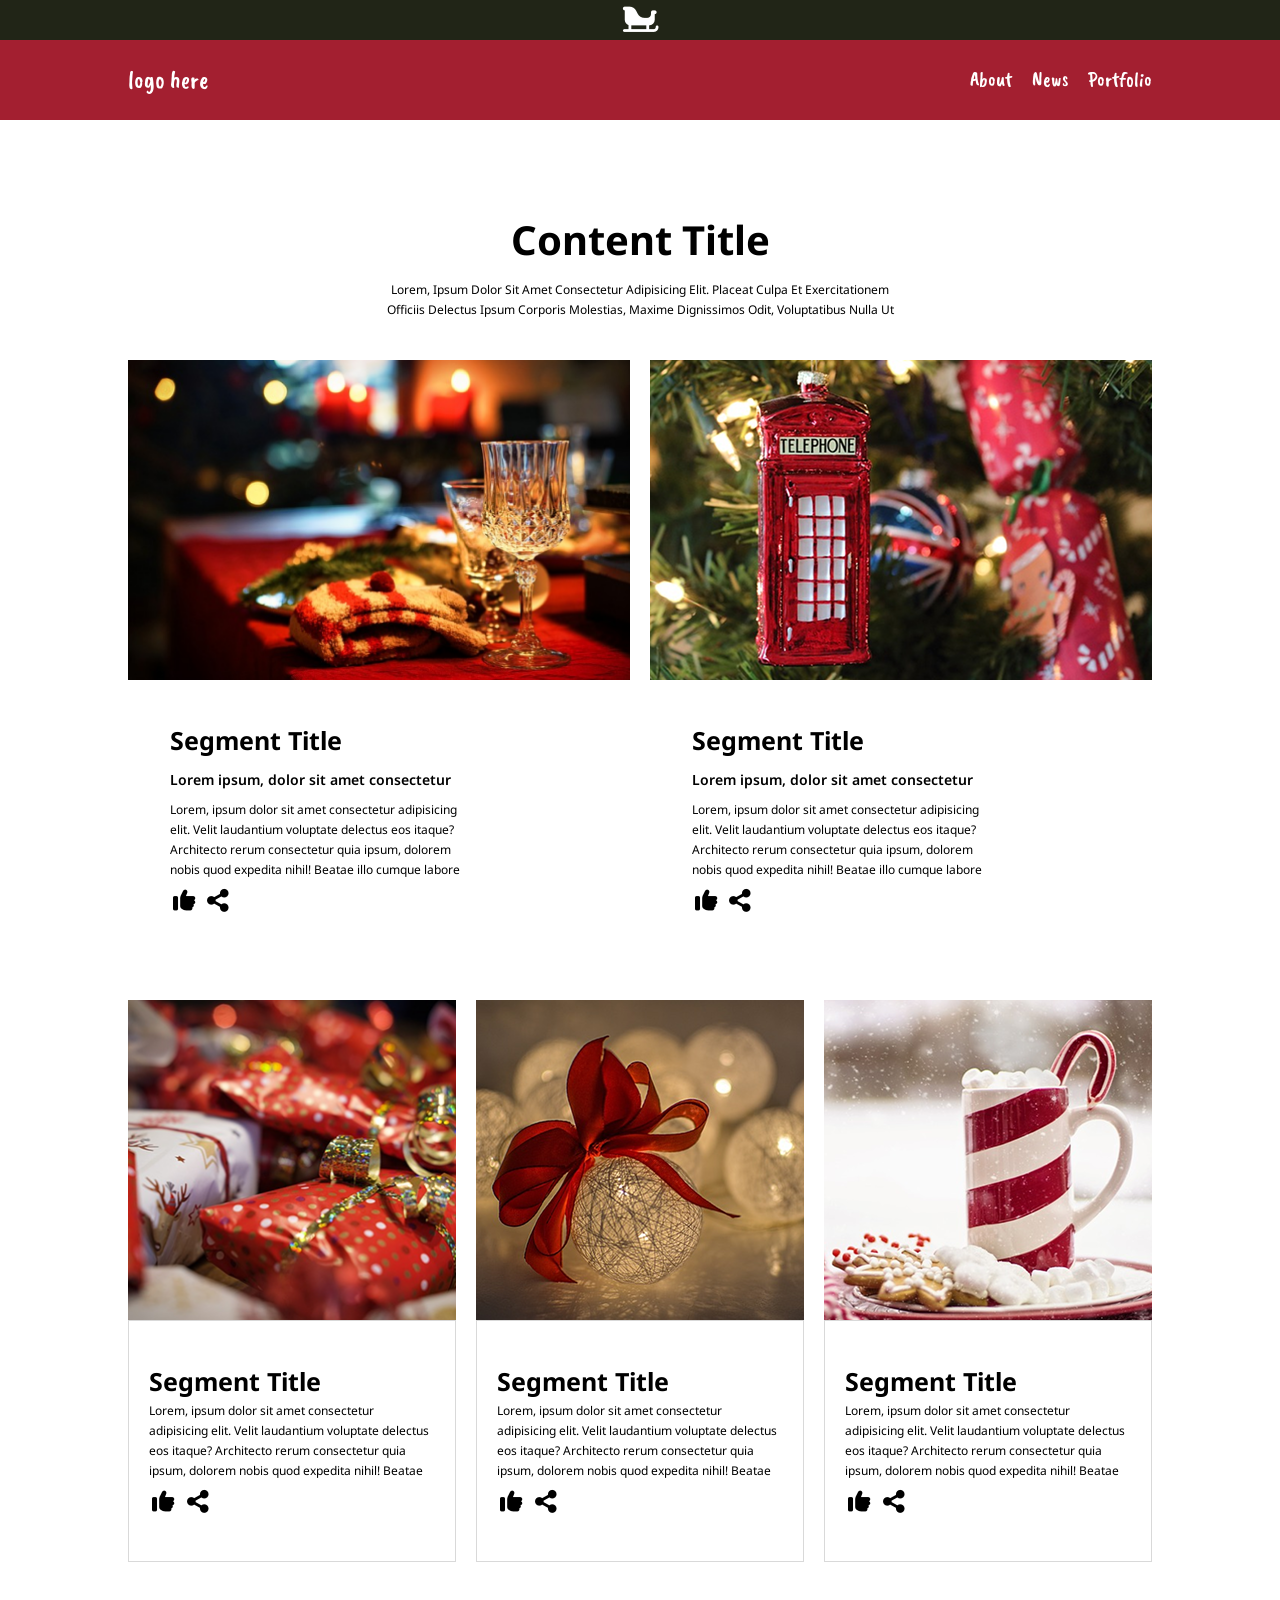
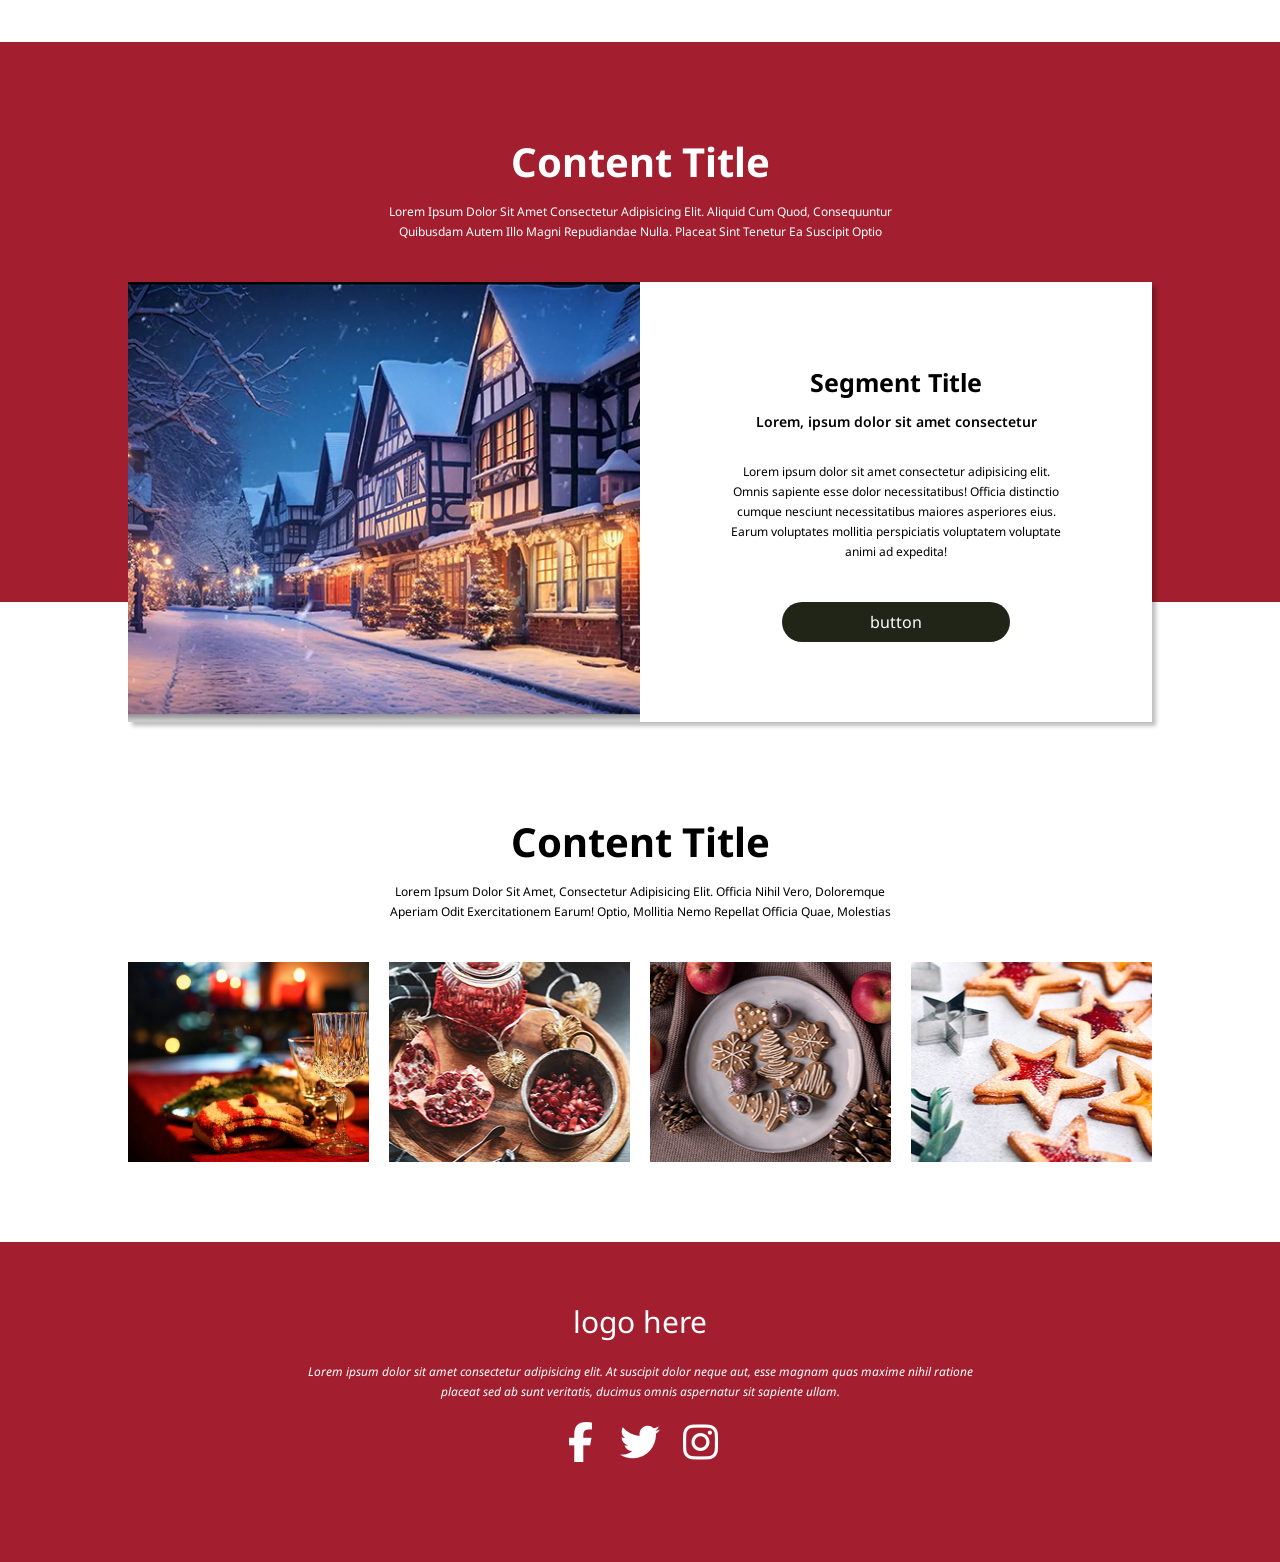
<file: 20260404_exe1.html>
<!DOCTYPE html>
<html lang="ko">

<head>
    <meta charset="UTF-8">
    <meta name="viewport" content="width=device-width, initial-scale=1.0">
    <title>크리스마스 사이트</title>
    <link rel="stylesheet" href="./css/all.min.css">
    <link rel="stylesheet" href="./reset.css">
</head>

<style>
    @import url('https://fonts.googleapis.com/css2?family=Caveat+Brush&family=Fredericka+the+Great&family=Modern+Antiqua&family=Noto+Sans:ital,wght@0,100..900;1,100..900&family=Sour+Gummy:ital,wght@0,100..900;1,100..900&display=swap');

    body {
        font-family: 'Noto Sans';
    }
    /* 헤더탑 */
    .hdr-top-wrap {
        background-color: #212517;
    }

    .hdr-top-wrap>.hdr-top {
        width: 80%;
        max-width: 1080px;
        margin: 0 auto;
        text-align: center;
    }

    .hdr-top-wrap>.hdr-top>i {
        color: #fff;
        font-size: 30px;
        line-height: 40px;
    }


    /* 헤더 */
    .hdr-wrap {
        background-color: #A31F30;
    }

    .hdr-wrap>header {
        width: 80%;
        max-width: 1080px;
        margin: 0 auto;
        display: flex;
        /*사이즈를 줄였을때 밀리지 않음*/
        justify-content: space-between;
        /*값을 주지않고 요소를 양쪽 끝으로 찢어놓음*/
        line-height: 80px;
        color: #fff;
        font-family:'Caveat Brush';

    }

    .hdr-wrap>header>h1 {
        font-size: 25px;
    }

    .hdr-wrap>header>ul {
        display: flex;
        column-gap: 20px;
        /* 요소 사이의 간격을 20px로 설정 */
    }

    .hdr-wrap>header>ul>li {
        font-size: 20px;
    }


    /* 공통 컨텐츠 */
    .cnt-wrap {}

    .cnt-wrap>.content {
        width: 80%;
        max-width: 1080px;
        margin: 0 auto;
        margin-top: 80px;
    }

    .cnt-wrap>.content>header {
        text-align: center;
        text-transform: capitalize;
    }

    .cnt-wrap>.content>header>h2 {
        line-height: 80px;
        font-size: 40px;
        font-weight: 700;
    }

    .cnt-wrap>.content>header>h4 {
        height: 40px;
        line-height: 20px;
        overflow: hidden;
        width: calc(100% / 12 * 6);
        margin: 0 auto;
        font-size: 12px;
    }

    .cnt-wrap>.content>section {
        margin-top: 40px;
    }

    .cnt-wrap>.content>section>article {}


    .cnt-wrap>.content>section article>.image {
        background-color: #ccc;
        background-size: cover;
        background-position: center;
        background-repeat: no-repeat;
    }

    .cnt-wrap>.content>section>article>.texts {}

    .cnt-wrap>.content>section article>.texts>h3 {
        line-height: 40px;
        font-size: 25px;
        font-weight: 700;
        text-transform: capitalize;

    }

    .cnt-wrap>.content>section article>.texts>h4 {
        line-height: 40px;
        height: 40px;
        overflow: hidden;
        font-size: 14px;
        font-weight: 600;
    }

    .cnt-wrap>.content>section article>.texts>p {
        height: 80px;
        line-height: 20px;
        overflow: hidden;
        font-size: 12px;
    }

    .cnt-wrap>.content>section article>.texts>.icons {
        line-height: 40px;
    }

    .cnt-wrap>.content>section>article>.texts>.icons>i {}




    /* 컨텐츠1 */
    .cnt-wrap1 {}

    .cnt-wrap1>.cnt1 {}

    .cnt-wrap.cnt-wrap1>.content.cnt1>header {}

    .cnt-wrap.cnt-wrap1>.content.cnt1>header>h2 {}

    .cnt-wrap.cnt-wrap1>.content.cnt1>header>h4 {}

    .cnt-wrap.cnt-wrap1>.content.cnt1>section {}

    .cnt-wrap.cnt-wrap1>.content.cnt1>section>.art-top {
        display: flex;
        column-gap: 20px;
        /*이 요소는 display: flex일 때만 작동함*/
    }

    .cnt-wrap.cnt-wrap1>.content.cnt1>section>.art-top>article {}

    .cnt-wrap.cnt-wrap1>.content.cnt1>section>.art-top>article>.image {
        height: 320px;
        color: transparent;
    }

    .cnt-wrap.cnt-wrap1>.content.cnt1>section>.art-top>article>.image.i1 {
        background-image: url(./image/content1_image1.png);
    }

    .cnt-wrap.cnt-wrap1>.content.cnt1>section>.art-top>article>.image.i2 {
        background-image: url(./image/content1_image2.png);
    }

    .cnt-wrap.cnt-wrap1>.content.cnt1>section>.art-top>article>.texts {
        padding-left: calc(100% / 6 * 0.5);
        padding-right: calc(100% / 6 * 2);
        padding-top: 40px;
        padding-bottom: 40px;
    }

    .cnt-wrap.cnt-wrap1>.content.cnt1>section>.art-top>article>.texts>h3 {}

    .cnt-wrap.cnt-wrap1>.content.cnt1>section>.art-top>article>.texts>h4 {}

    .cnt-wrap.cnt-wrap1>.content.cnt1>section>.art-top>article>.texts>p {}

    .cnt-wrap.cnt-wrap1>.content.cnt1>section>.art-top>article>.texts>.icons {
        line-height: 40px;
        font-size: 23px;
    }

    .cnt-wrap.cnt-wrap1>.content.cnt1>section>.art-top>article>.texts>.icons>i {}

    .cnt-wrap.cnt-wrap1>.content.cnt1>section>.art-btm {
        display: flex;
        margin-top: 40px;
        column-gap: 20px;
    }

    .cnt-wrap.cnt-wrap1>.content.cnt1>section>.art-btm>article {}

    .cnt-wrap.cnt-wrap1>.content.cnt1>section>.art-btm>article>.image {
        height: 320px;
        color: transparent;
    }

    .cnt-wrap.cnt-wrap1>.content.cnt1>section>.art-btm>article>.image.i1 {
        background-image: url(./image/content1_image3.png);
    }

    .cnt-wrap.cnt-wrap1>.content.cnt1>section>.art-btm>article>.image.i2 {
        background-image: url(./image/content1_image4.png);
    }

    .cnt-wrap.cnt-wrap1>.content.cnt1>section>.art-btm>article>.image.i3 {
        background-image: url(./image/content1_image5.png);
    }

    .cnt-wrap.cnt-wrap1>.content.cnt1>section>.art-btm>article>.texts {
        padding: 40px 20px;
        border: 1px solid #d9d9d9;
    }

    .cnt-wrap.cnt-wrap1>.content.cnt1>section>.art-btm>article>.texts>h3 {}

    .cnt-wrap.cnt-wrap1>.content.cnt1>section>.art-btm>article>.texts>p {}

    .cnt-wrap.cnt-wrap1>.content.cnt1>section>.art-btm>article>.texts>.icons {
        line-height: 40px;
        font-size: 23px;
    }

    .cnt-wrap.cnt-wrap1>.content.cnt1>section>.art-btm>article>.texts>.icons>i {}


    /* 컨텐츠2 */
    .cnt-wrap2 {}

    .cnt-wrap2>.cnt2 {
        width: 100%;
        max-width: none;
    }

    .cnt-wrap.cnt-wrap2>.content.cnt2>header {
        padding-top: 80px;
        padding-bottom: 360px;
        background-color: #A31F30;
        color: #fff;
    }

    .cnt-wrap.cnt-wrap2>.content.cnt2>header>h2 {}

    .cnt-wrap.cnt-wrap2>.content.cnt2>header>h4 {
        width: calc(80% / 12 * 6);
        max-width: 520px;
    }

    .cnt-wrap.cnt-wrap2>.content.cnt2>section {
        width: 80%;
        max-width: 1080px;
        margin: 0 auto;
        margin-top: -320px;
    }

    .cnt-wrap.cnt-wrap2>.content.cnt2>section>article {
        display: flex;
        box-shadow: 4px 4px 4px rgba(0, 0, 0, 0.25);
    }

    .cnt-wrap.cnt-wrap2>.content.cnt2>section>article>.image {
        width: 50%;
        color: transparent;
        background-image: url(./image/content2_image1.png);
        background-size: cover;
    }

    .cnt-wrap.cnt-wrap2>.content.cnt2>section>article>.texts {
        width: 50%;
        text-align: center;
        padding: 80px calc(100% / 12);
        /* calc(100% / 12) 기준은 아티클이므로 전체인 12개로 나눔 */
        background-color: #fff;
    }

    .cnt-wrap.cnt-wrap2>.content.cnt2>section>article>.texts>h3 {}

    .cnt-wrap.cnt-wrap2>.content.cnt2>section>article>.texts>h4 {}

    .cnt-wrap.cnt-wrap2>.content.cnt2>section>article>.texts>p {
        height: 120px;
        margin-top: 20px;
    }


    .cnt-wrap.cnt-wrap2>.content.cnt2>section>article>.texts>button {
        line-height: 40px;
        margin-top: 20px;
        width: calc(100% / 6 * 4);
        background-color: #212517;
        color: #fff;
        border-radius: 20px;
    }


    /* 컨텐츠3 */
    .cnt-wrap.cnt-wrap3 {}

    .cnt-wrap.cnt-wrap3>content.cnt3 {}

    .cnt-wrap.cnt-wrap3>.content.cnt3>header {}

    .cnt-wrap.cnt-wrap3>.content.cnt3>header>h2 {}

    .cnt-wrap.cnt-wrap3>.content.cnt3>header>h4 {}

    .cnt-wrap.cnt-wrap3>.content.cnt3>section {
        display: flex;
        column-gap: 20px;
    }

    .cnt-wrap.cnt-wrap3>.content.cnt3>section>article {
        height: 200px;
        overflow: hidden;
    }
    .cnt-wrap.cnt-wrap3>.content.cnt3>section>article:hover>.texts {
        margin-top: -200px;
    }

    .cnt-wrap.cnt-wrap3>.content.cnt3>section>article>.image {
        height: 200px;
        color: transparent;
    }

    .cnt-wrap.cnt-wrap3>.content.cnt3>section>article>.image.i1 {
        background-image: url(./image/content3_image1.png);
    }

    .cnt-wrap.cnt-wrap3>.content.cnt3>section>article>.image.i2 {
        background-image: url(./image/content3_image2.png);
    }

    .cnt-wrap.cnt-wrap3>.content.cnt3>section>article>.image.i3 {
        background-image: url(./image/content3_image3.png);
    }

    .cnt-wrap.cnt-wrap3>.content.cnt3>section>article>.image.i4 {
        background-image: url(./image/content3_image4.png);
    }

    .cnt-wrap.cnt-wrap3>.content.cnt3>section>article>.texts {
        padding: 40px 20px;
        color: #fff;
        background-color: rgba(51, 51, 51, 0.4);
        transition: margin-top 0.5s;
    }

    .cnt-wrap.cnt-wrap3>.content.cnt3>section>article>.texts>h3 {}

    .cnt-wrap.cnt-wrap3>.content.cnt3>section>article>.texts>p {}


    /* 푸터 */
    .ftr-warp {
        background-color: #A31F30;
    }

    .ftr-warp>footer {
        width: 80%;
        max-width: 1080px;
        margin: 0 auto;
        margin-top: 80px;
        padding-top: 40px;
        padding-bottom: 80px;
        text-align: center;
        color: #fff;
    }

    .ftr-warp>footer>h4 {
        line-height: 80px;
        font-size: 30px;
    }

    .ftr-warp>footer>address {
        line-height: 20px;
        height: 40px;
        overflow: hidden;
        width: calc(100% / 12 * 8);
        margin: 0 auto;
        font-size: 12px;
    }

    .ftr-warp>footer>.icons {
        line-height: 80px;
        font-size: 40px;
    }

    .ftr-warp>footer>.icons>i {}
</style>



<body>
    <!-- 헤더탑 -->
    <div class="hdr-top-wrap">
        <div class="hdr-top">
            <i class="fa-solid fa-sleigh"></i>
        </div>
    </div>


    <!-- 헤더 -->
    <div class="hdr-wrap">
        <header>
            <h1>logo here</h1>
            <ul>
                <li>About</li>
                <li>News</li>
                <li>Portfolio</li>
            </ul>
        </header>
    </div>

    <!-- 컨텐츠1 -->
    <div class="cnt-wrap cnt-wrap1">
        <div class="content cnt1">
            <header>
                <h2>content title</h2>
                <h4>Lorem, ipsum dolor sit amet consectetur adipisicing elit. Placeat culpa et exercitationem officiis
                    delectus ipsum corporis molestias, maxime dignissimos odit, voluptatibus nulla ut reiciendis tenetur
                    quia id non laborum impedit!</h4>
            </header>
            <section>
                <div class="art-top">
                    <article>
                        <div class="image i1">이미지</div>
                        <div class="texts">
                            <h3>Segment title</h3>
                            <h4>Lorem ipsum, dolor sit amet consectetur adipisicing elit.</h4>
                            <p>Lorem, ipsum dolor sit amet consectetur adipisicing elit. Velit laudantium voluptate
                                delectus eos itaque? Architecto rerum consectetur quia ipsum, dolorem nobis quod
                                expedita nihil! Beatae illo cumque labore quas ut.</p>
                            <div class="icons">
                                <i class="fa-solid fa-thumbs-up"></i>
                                <i class="fa-solid fa-share-nodes"></i>
                            </div </div> </article> <article>
                            <div class="image i2">이미지</div>
                            <div class="texts">
                                <h3>Segment title</h3>
                                <h4>Lorem ipsum, dolor sit amet consectetur adipisicing elit.</h4>
                                <p>Lorem, ipsum dolor sit amet consectetur adipisicing elit. Velit laudantium voluptate
                                    delectus eos itaque? Architecto rerum consectetur quia ipsum, dolorem nobis quod
                                    expedita nihil! Beatae illo cumque labore quas ut.</p>
                                <div class="icons">
                                    <i class="fa-solid fa-thumbs-up"></i>
                                    <i class="fa-solid fa-share-nodes"></i>
                                </div>
                            </div>
                    </article>
                </div>
                <div class="art-btm">
                    <article>
                        <div class="image i1">이미지</div>
                        <div class="texts">
                            <h3>Segment title</h3>
                            <p>Lorem, ipsum dolor sit amet consectetur adipisicing elit. Velit laudantium voluptate
                                delectus eos itaque? Architecto rerum consectetur quia ipsum, dolorem nobis quod
                                expedita nihil! Beatae illo cumque labore quas ut.</p>
                            <div class="icons">
                                <i class="fa-solid fa-thumbs-up"></i>
                                <i class="fa-solid fa-share-nodes"></i>
                            </div>
                        </div>
                    </article>
                    <article>
                        <div class="image i2">이미지</div>
                        <div class="texts">
                            <h3>Segment title</h3>
                            <p>Lorem, ipsum dolor sit amet consectetur adipisicing elit. Velit laudantium voluptate
                                delectus eos itaque? Architecto rerum consectetur quia ipsum, dolorem nobis quod
                                expedita nihil! Beatae illo cumque labore quas ut.</p>
                            <div class="icons">
                                <i class="fa-solid fa-thumbs-up"></i>
                                <i class="fa-solid fa-share-nodes"></i>
                            </div>
                        </div>
                    </article>
                    <article>
                        <div class="image i3">이미지</div>
                        <div class="texts">
                            <h3>Segment title</h3>
                            <p>Lorem, ipsum dolor sit amet consectetur adipisicing elit. Velit laudantium voluptate
                                delectus eos itaque? Architecto rerum consectetur quia ipsum, dolorem nobis quod
                                expedita nihil! Beatae illo cumque labore quas ut.</p>
                            <div class="icons">
                                <i class="fa-solid fa-thumbs-up"></i>
                                <i class="fa-solid fa-share-nodes"></i>
                            </div>
                        </div>
                    </article>
                </div>
            </section>
        </div>
    </div>

    <!-- 컨텐츠2 -->
    <div class="cnt-wrap cnt-wrap2">
        <div class="content cnt2">
            <header>
                <h2>content title</h2>
                <h4>Lorem ipsum dolor sit amet consectetur adipisicing elit. Aliquid cum quod, consequuntur quibusdam
                    autem illo magni repudiandae nulla. Placeat sint tenetur ea suscipit optio quaerat quas quae qui
                    minima incidunt.</h4>
            </header>
            <section>
                <article>
                    <div class="image">이미지</div>
                    <div class="texts">
                        <h3>Segment title</h3>
                        <h4>Lorem, ipsum dolor sit amet consectetur adipisicing elit.</h4>
                        <p>Lorem ipsum dolor sit amet consectetur adipisicing elit. Omnis sapiente esse dolor
                            necessitatibus! Officia distinctio cumque nesciunt necessitatibus maiores asperiores eius.
                            Earum voluptates mollitia perspiciatis voluptatem voluptate animi ad expedita!</p>
                        <button>button</button>
                    </div>
                </article>
            </section>
        </div>
    </div>

    <!-- 컨텐츠3 -->
    <div class="cnt-wrap cnt-wrap3">
        <div class="content cnt3">
            <header>
                <h2>content title</h2>
                <h4>Lorem ipsum dolor sit amet, consectetur adipisicing elit. Officia nihil vero, doloremque aperiam
                    odit exercitationem earum! Optio, mollitia nemo repellat officia quae, molestias quas corrupti
                    reprehenderit sint, quia ea iste.</h4>
            </header>
            <section>
                <article>
                    <div class="image i1">이미지</div>
                    <div class="texts">
                        <h3>segment title</h3>
                        <p>Lorem ipsum dolor, sit amet consectetur adipisicing elit. Deleniti recusandae quibusdam
                            architecto iusto nemo? Vitae eveniet distinctio fugiat voluptates necessitatibus dolore ea,
                            cum placeat animi eaque rerum sequi fuga ipsam!</p>
                    </div>
                </article>
                <article>
                    <div class="image i2">이미지</div>
                    <div class="texts">
                        <h3>segment title</h3>
                        <p>Lorem ipsum dolor, sit amet consectetur adipisicing elit. Deleniti recusandae quibusdam
                            architecto iusto nemo? Vitae eveniet distinctio fugiat voluptates necessitatibus dolore ea,
                            cum placeat animi eaque rerum sequi fuga ipsam!</p>
                    </div>
                </article>
                <article>
                    <div class="image i3">이미지</div>
                    <div class="texts">
                        <h3>segment title</h3>
                        <p>Lorem ipsum dolor, sit amet consectetur adipisicing elit. Deleniti recusandae quibusdam
                            architecto iusto nemo? Vitae eveniet distinctio fugiat voluptates necessitatibus dolore ea,
                            cum placeat animi eaque rerum sequi fuga ipsam!</p>
                    </div>
                </article>
                <article>
                    <div class="image i4">이미지</div>
                    <div class="texts">
                        <h3>segment title</h3>
                        <p>Lorem ipsum dolor, sit amet consectetur adipisicing elit. Deleniti recusandae quibusdam
                            architecto iusto nemo? Vitae eveniet distinctio fugiat voluptates necessitatibus dolore ea,
                            cum placeat animi eaque rerum sequi fuga ipsam!</p>
                    </div>
                </article>
            </section>
        </div>
    </div>

    <!-- 푸터 -->
    <div class="ftr-warp">
        <footer>
            <h4>logo here</h4>
            <address>Lorem ipsum dolor sit amet consectetur adipisicing elit. At suscipit dolor neque aut, esse magnam
                quas maxime nihil ratione placeat sed ab sunt veritatis, ducimus omnis aspernatur sit sapiente ullam.
            </address>
            <div class="icons">
                <i class="fa-brands fa-facebook-f"></i>
                <i class="fa-brands fa-twitter"></i>
                <i class="fa-brands fa-instagram"></i>
            </div>
        </footer>
    </div>

</body>

</html>
</file>
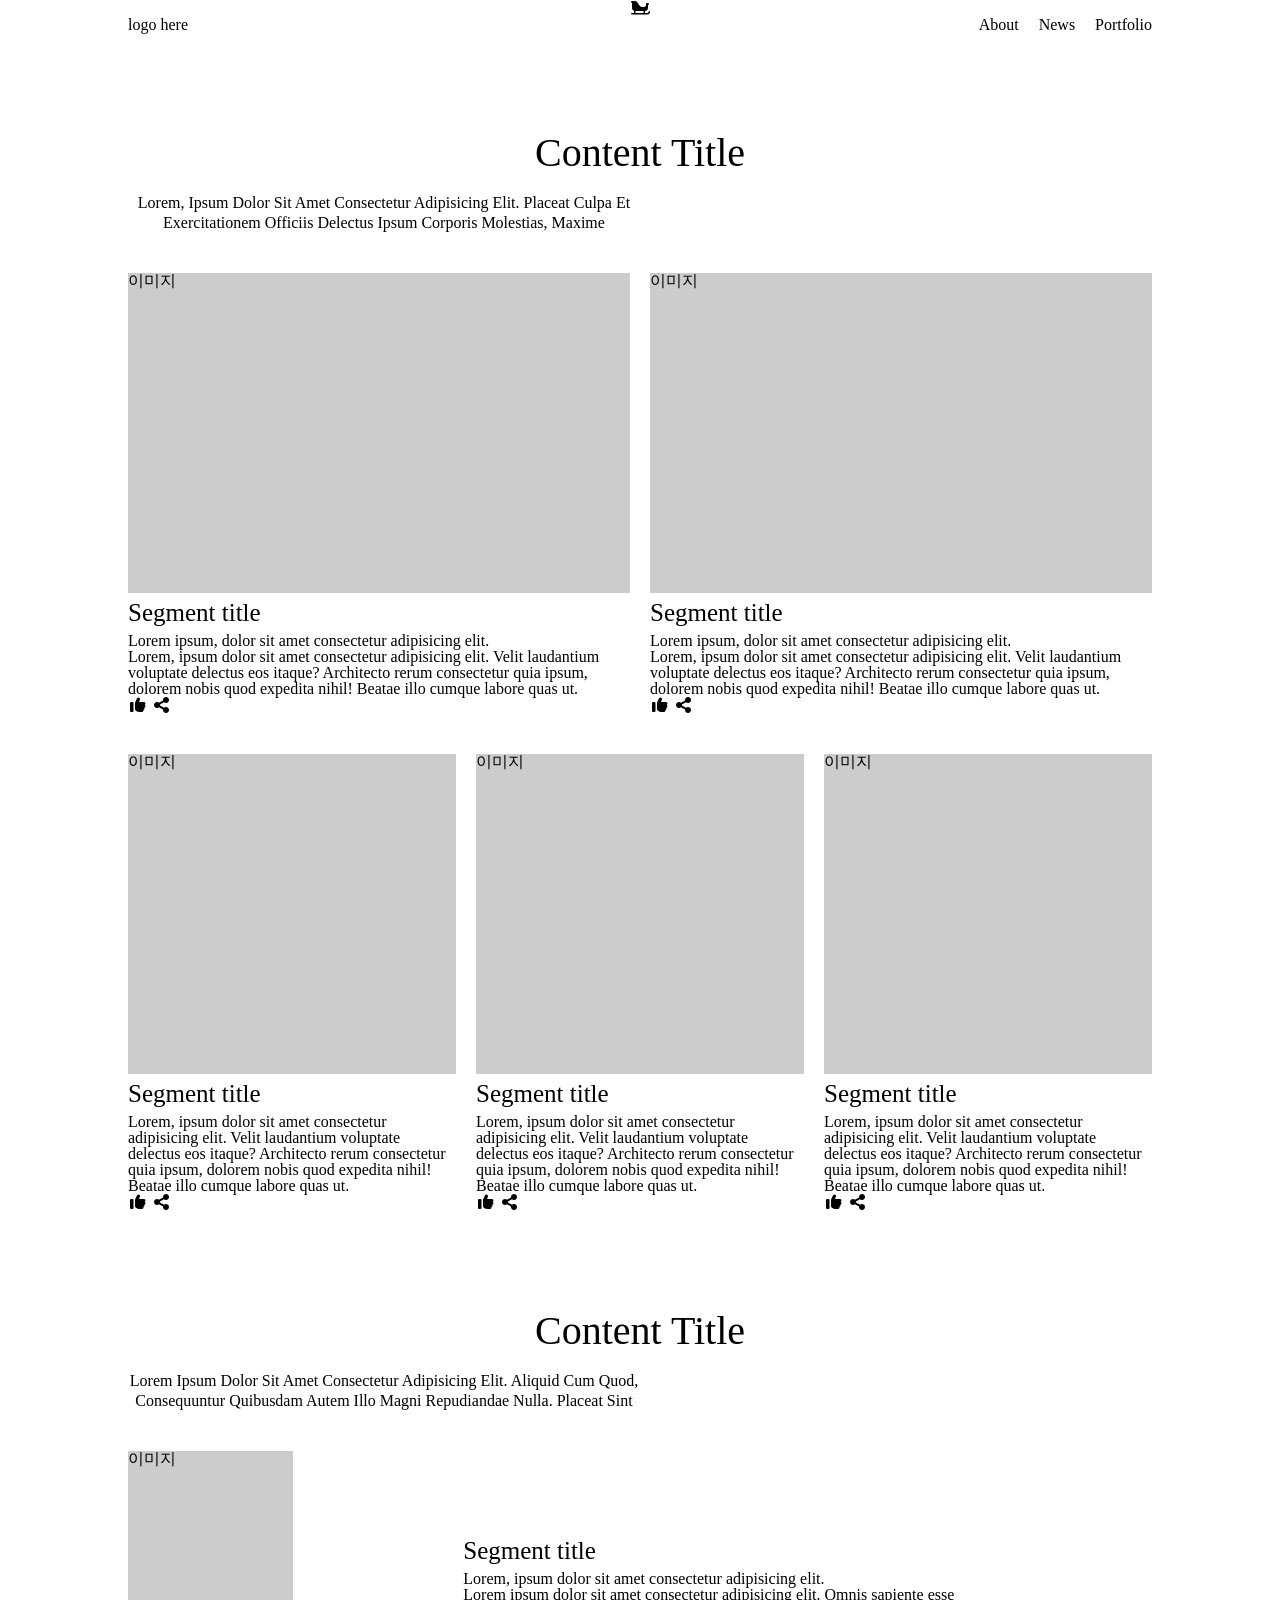
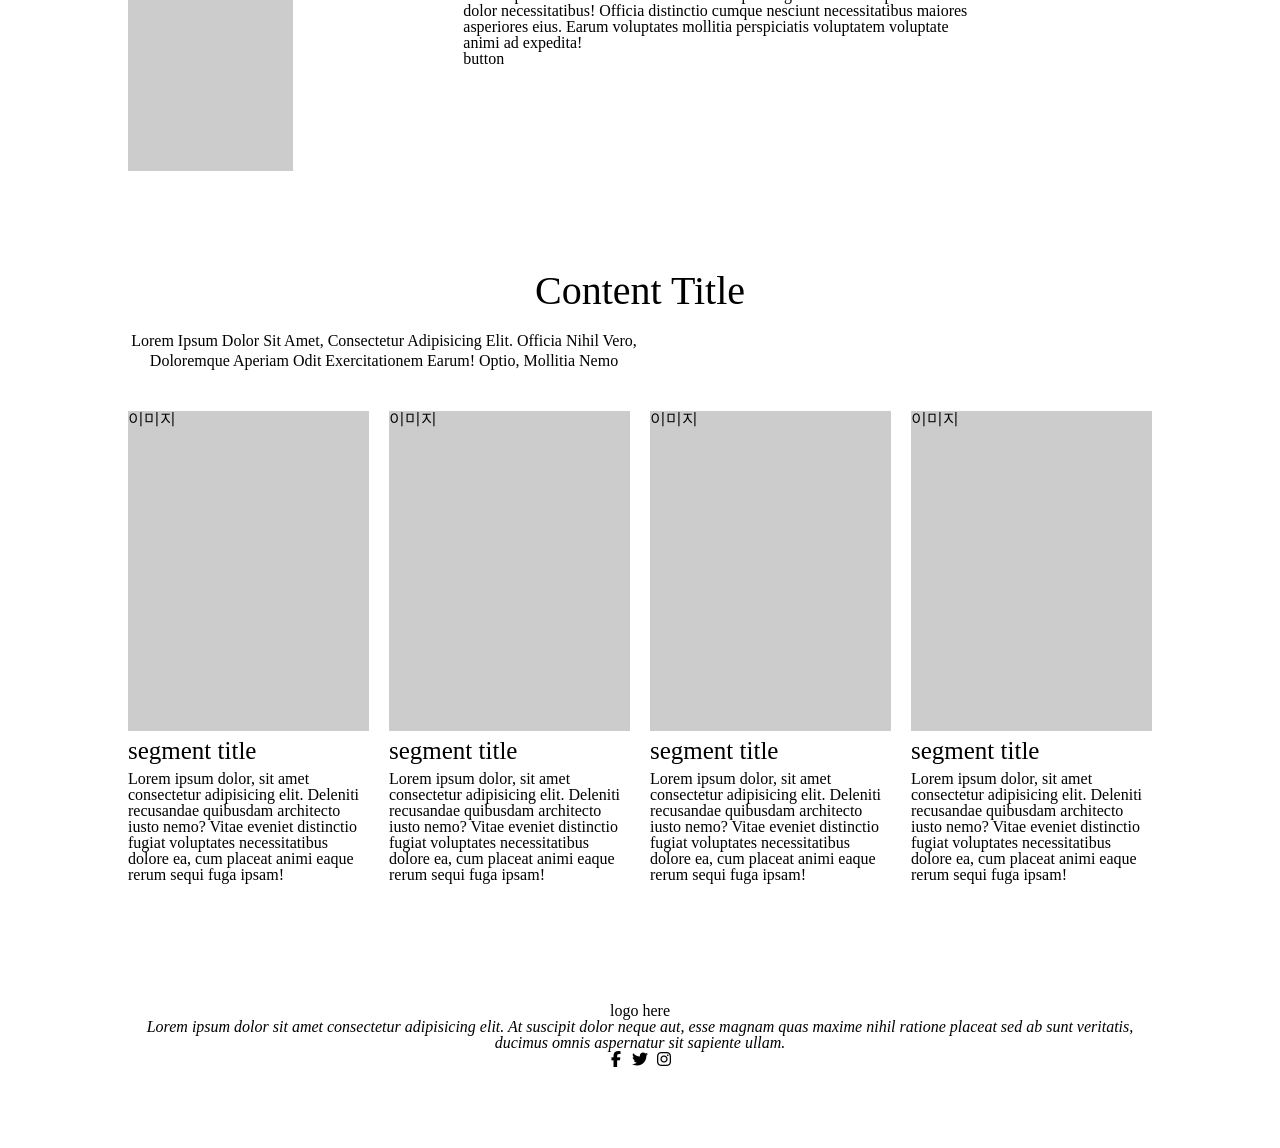
<file: 20260405.html>
<!DOCTYPE html>
<html lang="ko">
<head>
    <meta charset="UTF-8">
    <meta name="viewport" content="width=device-width, initial-scale=1.0">
    <title>4월 사이트</title>
    <link rel="stylesheet" href="./css/all.min.css">
    <link rel="stylesheet" href="./reset.css">
    
    <style>
        /* 헤더탑 */
        .hdr-top-wrap {
            width: 80%;
            max-width: 1080px;
            margin: 0 auto;
        }
        .hdr-top-wrap > .hdr-top {
            text-align: center;
        }
        .hdr-top-wrap > .hdr-top > i {
        }

        /*헤더*/
        .hdr-wrap {
            width: 80%;
            max-width: 1080px;
            margin: 0 auto;
        }
        .hdr-wrap > header {
            display: flex;
            justify-content: space-between;
        }
        .hdr-wrap > header > h1 {
        }
        .hdr-wrap > header > ul {
            display: flex;
            column-gap: 20px;
        }
        .hdr-wrap > header > ul > li {
        }

        /* 컨텐츠 공통 */
        .cnt-wrap {
            width: 80%;
            max-width: 1080px;
            margin: 80px auto 0;
        }
        .cnt-wrap > .content {
        }
        .cnt-wrap > .content > header {
            text-align: center;
            text-transform: capitalize;
        }
        .cnt-wrap > .content > header > h2 {
            text-align: center;
            line-height: 80px;
            font-size: 40px;
        }
        .cnt-wrap > .content > header > h4 {
            width: calc(100% / 12 * 6);
            text-align: center;
            height: 40px;
            overflow: hidden;
            line-height: 20px;
        }
        .cnt-wrap > .content > section {
            margin-top: 40px;
        }
        .cnt-wrap > .content > section  article {
        }
        .cnt-wrap > .content > section  article > .image {
            background-size: cover;
            background-position: center;
            background-repeat: no-repeat;
            background-color: #ccc;
            height: 320px;
        }
        .cnt-wrap > .content > section  article > .texts {
        }
        .cnt-wrap > .content > section  article > .texts > h3 {
            line-height: 40px;
            font-size: 25px;
        }
        .cnt-wrap > .content > section  article > .texts > h4 {
        }
        .cnt-wrap > .content > section  article > .texts > p {
        }
        .cnt-wrap > .content > section  article > .texts > .icons {
        }
        .cnt-wrap > .content > section  article > .texts > .icons > i {
        }
        .cnt-wrap > .content > section  article > .texts > button {
        }
        
        /* 컨텐츠1 */
        .cnt-wrap.cnt-wrap1 > .content.cnt1 {
        }
        .cnt-wrap.cnt-wrap1 > .content.cnt1 > header {
        }
        .cnt-wrap.cnt-wrap1 > .content.cnt1 > header > h2 {
        }
        .cnt-wrap.cnt-wrap1 > .content.cnt1 > header > h4 {
        }
        .cnt-wrap.cnt-wrap1 > .content.cnt1 > section {
        }
        .cnt-wrap.cnt-wrap1 > .content.cnt1 > section > .art-top {
            display: flex;
            column-gap: 20px;
        }
        .cnt-wrap.cnt-wrap1 > .content.cnt1 > section > .art-top > article {
        }
        .cnt-wrap.cnt-wrap1 > .content.cnt1 > section > .art-top > article > .image {
        }
        .cnt-wrap.cnt-wrap1 > .content.cnt1 > section > .art-top > article > .image.i1 {
        }
        .cnt-wrap.cnt-wrap1 > .content.cnt1 > section > .art-top > article > .image.i2 {
        }
        .cnt-wrap.cnt-wrap1 > .content.cnt1 > section > .art-top > article > .texts {
        }
        .cnt-wrap.cnt-wrap1 > .content.cnt1 > section > .art-top > article > .texts > h3 {
        }
        .cnt-wrap.cnt-wrap1 > .content.cnt1 > section > .art-top > article > .texts > h4 {
        }
        .cnt-wrap.cnt-wrap1 > .content.cnt1 > section > .art-top > article > .texts > p {
        }
        .cnt-wrap.cnt-wrap1 > .content.cnt1 > section > .art-top > article > .texts > .icons {
        }
        .cnt-wrap.cnt-wrap1 > .content.cnt1 > section > .art-top > article > .texts > .icons > i {
        }
        .cnt-wrap.cnt-wrap1 > .content.cnt1 > section > .art-btm {
            display: flex;
            margin-top: 40px;
            column-gap: 20px;
        }
        .cnt-wrap.cnt-wrap1 > .content.cnt1 > section > .art-btm > article {
        }
        .cnt-wrap.cnt-wrap1 > .content.cnt1 > section > .art-btm > article > .image {
        }
        .cnt-wrap.cnt-wrap1 > .content.cnt1 > section > .art-btm > article > .image.i1 {
        }
        .cnt-wrap.cnt-wrap1 > .content.cnt1 > section > .art-btm > article > .image.i2 {
        }
        .cnt-wrap.cnt-wrap1 > .content.cnt1 > section > .art-btm > article > .image.i3 {
        }
        .cnt-wrap.cnt-wrap1 > .content.cnt1 > section > .art-btm > article > .texts {
        }
        .cnt-wrap.cnt-wrap1 > .content.cnt1 > section > .art-btm > article > .texts > h3 {
        }
        .cnt-wrap.cnt-wrap1 > .content.cnt1 > section > .art-btm > article > .texts > p {
        }
        .cnt-wrap.cnt-wrap1 > .content.cnt1 > section > .art-btm > article > .texts > .icons {
        }
        .cnt-wrap.cnt-wrap1 > .content.cnt1 > section > .art-btm > article > .texts > .icons > i {
        }

        /* 컨텐츠2 */
        .cnt-wrap.cnt-wrap2 > .content.cnt2 {
        }
        .cnt-wrap.cnt-wrap2 > .content.cnt2 > header {
        }
        .cnt-wrap.cnt-wrap2 > .content.cnt2 > header > h2 {
        }
        .cnt-wrap.cnt-wrap2 > .content.cnt2 > header > h4 {
        }
        .cnt-wrap.cnt-wrap2 > .content.cnt2 > section {
        }
        .cnt-wrap.cnt-wrap2 > .content.cnt2 > section > article {
            display: flex;
        }
        .cnt-wrap.cnt-wrap2 > .content.cnt2 > section > article > .image {
            width: 50%;
        }
        .cnt-wrap.cnt-wrap2 > .content.cnt2 > section > article > .texts {
            padding-top: 80px;
            padding-bottom: 80px;
            padding-right: calc(100% / 6 * 1);
            padding-left: calc(100% / 6 * 1);
        }
        .cnt-wrap.cnt-wrap2 > .content.cnt2 > section > article > .texts > h3 {
        }
        .cnt-wrap.cnt-wrap2 > .content.cnt2 > section > article > .texts > h4 {
        }
        .cnt-wrap.cnt-wrap2 > .content.cnt2 > section > article > .texts > p {
        }
        .cnt-wrap.cnt-wrap2 > .content.cnt2 > section > article > .texts > button {
        }
        

        /* 컨텐츠3 */
        .cnt-wrap.cnt-wrap3 > .content.cnt3 {
        }
        .cnt-wrap.cnt-wrap3 > .content.cnt3 > header {
        }
        .cnt-wrap.cnt-wrap3 > .content.cnt3 > header > h2 {
        }
        .cnt-wrap.cnt-wrap3 > .content.cnt3 > header > h4 {
        }
        .cnt-wrap.cnt-wrap3 > .content.cnt3 > section {
            display: flex;
            column-gap: 20px;
        }
        .cnt-wrap.cnt-wrap3 > .content.cnt3 > section > article {           
        }
        .cnt-wrap.cnt-wrap3 > .content.cnt3 > section > article > .image {
        }
        .cnt-wrap.cnt-wrap3 > .content.cnt3 > section > article > .image.i1 {
        }
        .cnt-wrap.cnt-wrap3 > .content.cnt3 > section > article > .image.i2 {
        }
        .cnt-wrap.cnt-wrap3 > .content.cnt3 > section > article > .image.i3 {
        }
        .cnt-wrap.cnt-wrap3 > .content.cnt3 > section > article > .image.i4 {
        }
        .cnt-wrap.cnt-wrap3 > .content.cnt3 > section > article > .texts {
        }
        .cnt-wrap.cnt-wrap3 > .content.cnt3 > section > article > .texts > h3 {
        }
        .cnt-wrap.cnt-wrap3 > .content.cnt3 > section > article > .texts > p {
        }
        
        /* 푸터 */
        .ftr-warp {
            width: 80%;
            max-width: 1080px;
            margin: 0 auto;
        }
        .ftr-warp > footer {
            margin-top: 80px;
            padding-top: 40px;
            padding-bottom: 80px;
            text-align: center;
        }
        .ftr-warp > footer > h4 {
        }
        .ftr-warp > footer > address {
        }
        .ftr-warp > footer > .icons {
        }
        .ftr-warp > footer > .icons > i {
        }
        
    </style>
</head>
<body>
    <!-- 헤더탑 -->
    <div class="hdr-top-wrap">
        <div class="hdr-top">
            <i class="fa-solid fa-sleigh"></i>
        </div>
    </div>


    <!-- 헤더 -->
    <div class="hdr-wrap">
        <header>
            <h1>logo here</h1>
            <ul>
                <li>About</li>
                <li>News</li>
                <li>Portfolio</li>
            </ul>
        </header>
    </div>

    <!-- 컨텐츠1 -->
    <div class="cnt-wrap cnt-wrap1">
        <div class="content cnt1">
            <header>
                <h2>content title</h2>
                <h4>Lorem, ipsum dolor sit amet consectetur adipisicing elit. Placeat culpa et exercitationem officiis
                    delectus ipsum corporis molestias, maxime dignissimos odit, voluptatibus nulla ut reiciendis tenetur
                    quia id non laborum impedit!</h4>
            </header>
            <section>
                <div class="art-top">
                    <article>
                        <div class="image i1">이미지</div>
                        <div class="texts">
                            <h3>Segment title</h3>
                            <h4>Lorem ipsum, dolor sit amet consectetur adipisicing elit.</h4>
                            <p>Lorem, ipsum dolor sit amet consectetur adipisicing elit. Velit laudantium voluptate
                                delectus eos itaque? Architecto rerum consectetur quia ipsum, dolorem nobis quod
                                expedita nihil! Beatae illo cumque labore quas ut.</p>
                            <div class="icons">
                                <i class="fa-solid fa-thumbs-up"></i>
                                <i class="fa-solid fa-share-nodes"></i>
                            </div </div> </article> <article>
                            <div class="image i2">이미지</div>
                            <div class="texts">
                                <h3>Segment title</h3>
                                <h4>Lorem ipsum, dolor sit amet consectetur adipisicing elit.</h4>
                                <p>Lorem, ipsum dolor sit amet consectetur adipisicing elit. Velit laudantium voluptate
                                    delectus eos itaque? Architecto rerum consectetur quia ipsum, dolorem nobis quod
                                    expedita nihil! Beatae illo cumque labore quas ut.</p>
                                <div class="icons">
                                    <i class="fa-solid fa-thumbs-up"></i>
                                    <i class="fa-solid fa-share-nodes"></i>
                                </div>
                            </div>
                    </article>
                </div>
                <div class="art-btm">
                    <article>
                        <div class="image i1">이미지</div>
                        <div class="texts">
                            <h3>Segment title</h3>
                            <p>Lorem, ipsum dolor sit amet consectetur adipisicing elit. Velit laudantium voluptate
                                delectus eos itaque? Architecto rerum consectetur quia ipsum, dolorem nobis quod
                                expedita nihil! Beatae illo cumque labore quas ut.</p>
                            <div class="icons">
                                <i class="fa-solid fa-thumbs-up"></i>
                                <i class="fa-solid fa-share-nodes"></i>
                            </div>
                        </div>
                    </article>
                    <article>
                        <div class="image i2">이미지</div>
                        <div class="texts">
                            <h3>Segment title</h3>
                            <p>Lorem, ipsum dolor sit amet consectetur adipisicing elit. Velit laudantium voluptate
                                delectus eos itaque? Architecto rerum consectetur quia ipsum, dolorem nobis quod
                                expedita nihil! Beatae illo cumque labore quas ut.</p>
                            <div class="icons">
                                <i class="fa-solid fa-thumbs-up"></i>
                                <i class="fa-solid fa-share-nodes"></i>
                            </div>
                        </div>
                    </article>
                    <article>
                        <div class="image i3">이미지</div>
                        <div class="texts">
                            <h3>Segment title</h3>
                            <p>Lorem, ipsum dolor sit amet consectetur adipisicing elit. Velit laudantium voluptate
                                delectus eos itaque? Architecto rerum consectetur quia ipsum, dolorem nobis quod
                                expedita nihil! Beatae illo cumque labore quas ut.</p>
                            <div class="icons">
                                <i class="fa-solid fa-thumbs-up"></i>
                                <i class="fa-solid fa-share-nodes"></i>
                            </div>
                        </div>
                    </article>
                </div>
            </section>
        </div>
    </div>

    <!-- 컨텐츠2 -->
    <div class="cnt-wrap cnt-wrap2">
        <div class="content cnt2">
            <header>
                <h2>content title</h2>
                <h4>Lorem ipsum dolor sit amet consectetur adipisicing elit. Aliquid cum quod, consequuntur quibusdam
                    autem illo magni repudiandae nulla. Placeat sint tenetur ea suscipit optio quaerat quas quae qui
                    minima incidunt.</h4>
            </header>
            <section>
                <article>
                    <div class="image">이미지</div>
                    <div class="texts">
                        <h3>Segment title</h3>
                        <h4>Lorem, ipsum dolor sit amet consectetur adipisicing elit.</h4>
                        <p>Lorem ipsum dolor sit amet consectetur adipisicing elit. Omnis sapiente esse dolor
                            necessitatibus! Officia distinctio cumque nesciunt necessitatibus maiores asperiores eius.
                            Earum voluptates mollitia perspiciatis voluptatem voluptate animi ad expedita!</p>
                        <button>button</button>
                    </div>
                </article>
            </section>
        </div>
    </div>

    <!-- 컨텐츠3 -->
    <div class="cnt-wrap cnt-wrap3">
        <div class="content cnt3">
            <header>
                <h2>content title</h2>
                <h4>Lorem ipsum dolor sit amet, consectetur adipisicing elit. Officia nihil vero, doloremque aperiam
                    odit exercitationem earum! Optio, mollitia nemo repellat officia quae, molestias quas corrupti
                    reprehenderit sint, quia ea iste.</h4>
            </header>
            <section>
                <article>
                    <div class="image i1">이미지</div>
                    <div class="texts">
                        <h3>segment title</h3>
                        <p>Lorem ipsum dolor, sit amet consectetur adipisicing elit. Deleniti recusandae quibusdam
                            architecto iusto nemo? Vitae eveniet distinctio fugiat voluptates necessitatibus dolore ea,
                            cum placeat animi eaque rerum sequi fuga ipsam!</p>
                    </div>
                </article>
                <article>
                    <div class="image i2">이미지</div>
                    <div class="texts">
                        <h3>segment title</h3>
                        <p>Lorem ipsum dolor, sit amet consectetur adipisicing elit. Deleniti recusandae quibusdam
                            architecto iusto nemo? Vitae eveniet distinctio fugiat voluptates necessitatibus dolore ea,
                            cum placeat animi eaque rerum sequi fuga ipsam!</p>
                    </div>
                </article>
                <article>
                    <div class="image i3">이미지</div>
                    <div class="texts">
                        <h3>segment title</h3>
                        <p>Lorem ipsum dolor, sit amet consectetur adipisicing elit. Deleniti recusandae quibusdam
                            architecto iusto nemo? Vitae eveniet distinctio fugiat voluptates necessitatibus dolore ea,
                            cum placeat animi eaque rerum sequi fuga ipsam!</p>
                    </div>
                </article>
                <article>
                    <div class="image i4">이미지</div>
                    <div class="texts">
                        <h3>segment title</h3>
                        <p>Lorem ipsum dolor, sit amet consectetur adipisicing elit. Deleniti recusandae quibusdam
                            architecto iusto nemo? Vitae eveniet distinctio fugiat voluptates necessitatibus dolore ea,
                            cum placeat animi eaque rerum sequi fuga ipsam!</p>
                    </div>
                </article>
            </section>
        </div>
    </div>

    <!-- 푸터 -->
    <div class="ftr-warp">
        <footer>
            <h4>logo here</h4>
            <address>Lorem ipsum dolor sit amet consectetur adipisicing elit. At suscipit dolor neque aut, esse magnam
                quas maxime nihil ratione placeat sed ab sunt veritatis, ducimus omnis aspernatur sit sapiente ullam.
            </address>
            <div class="icons">
                <i class="fa-brands fa-facebook-f"></i>
                <i class="fa-brands fa-twitter"></i>
                <i class="fa-brands fa-instagram"></i>
            </div>
        </footer>
    </div>

</body>

</html>
</file>
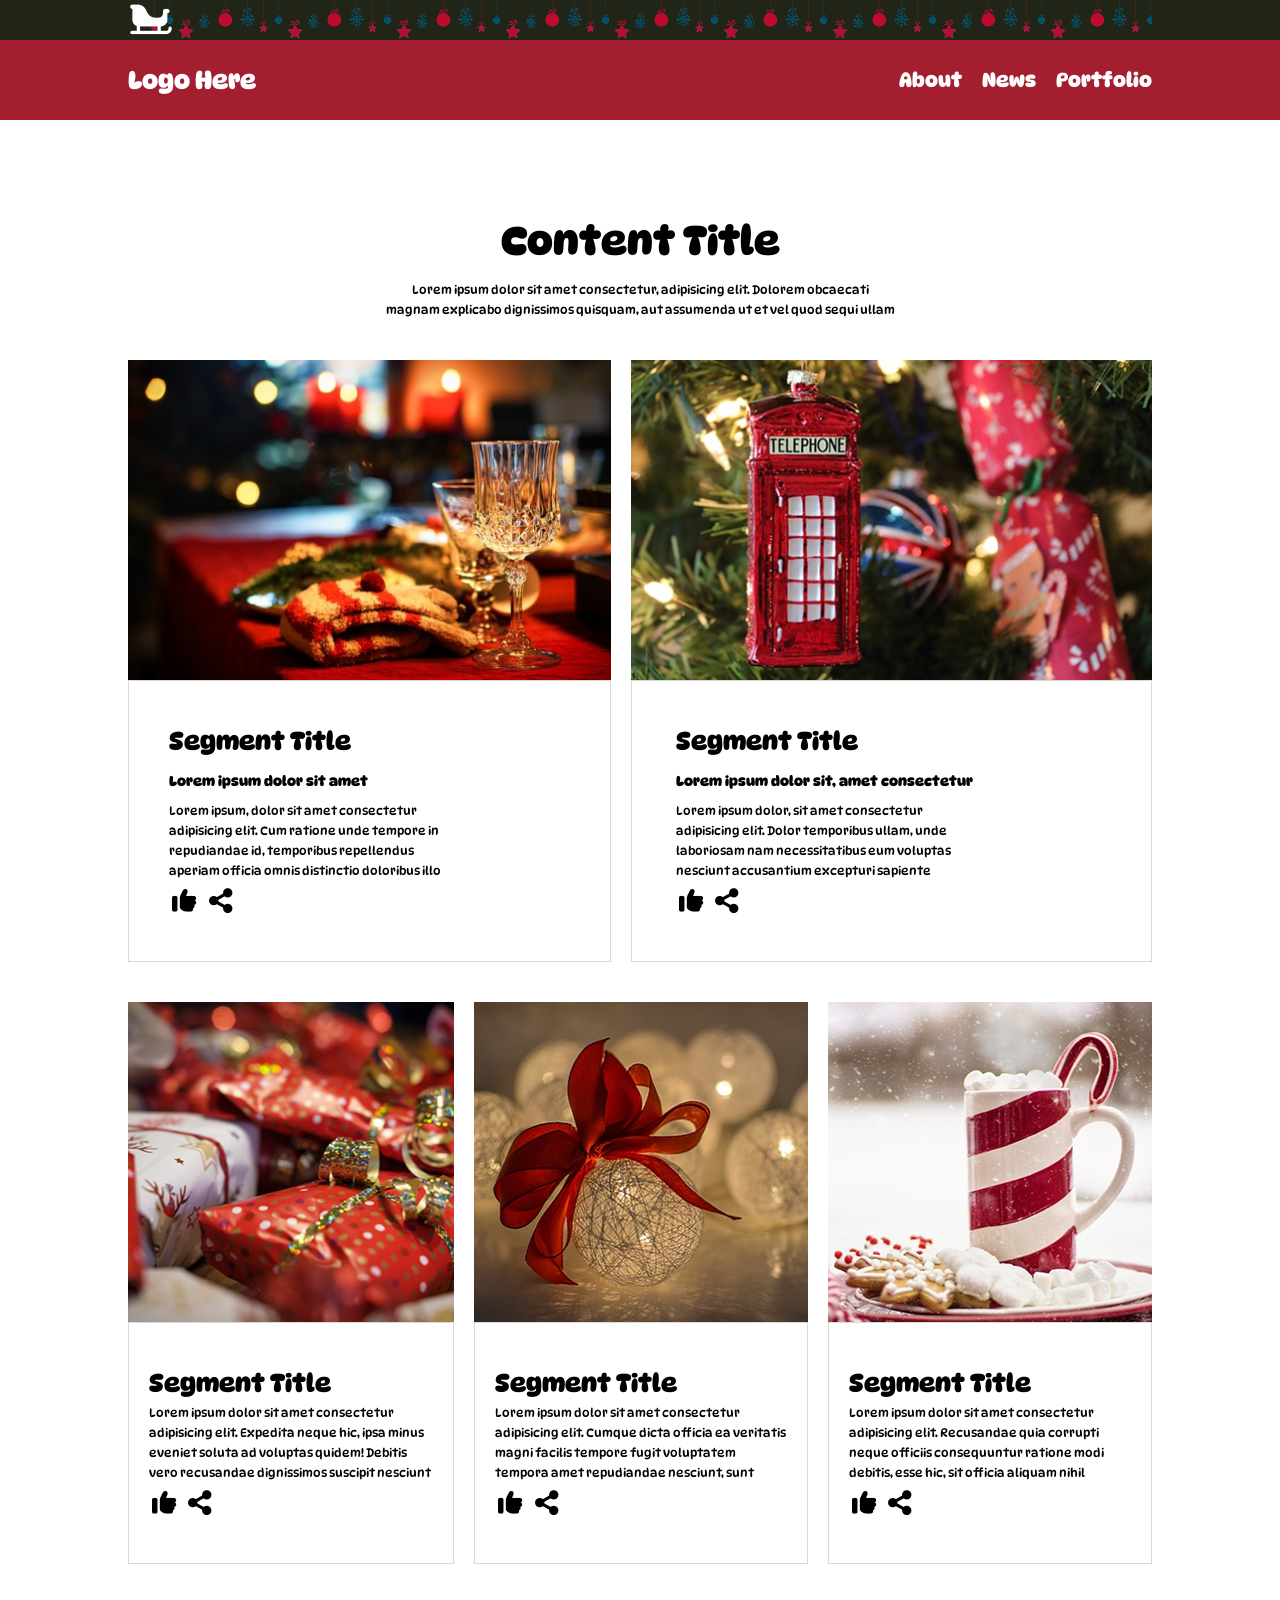
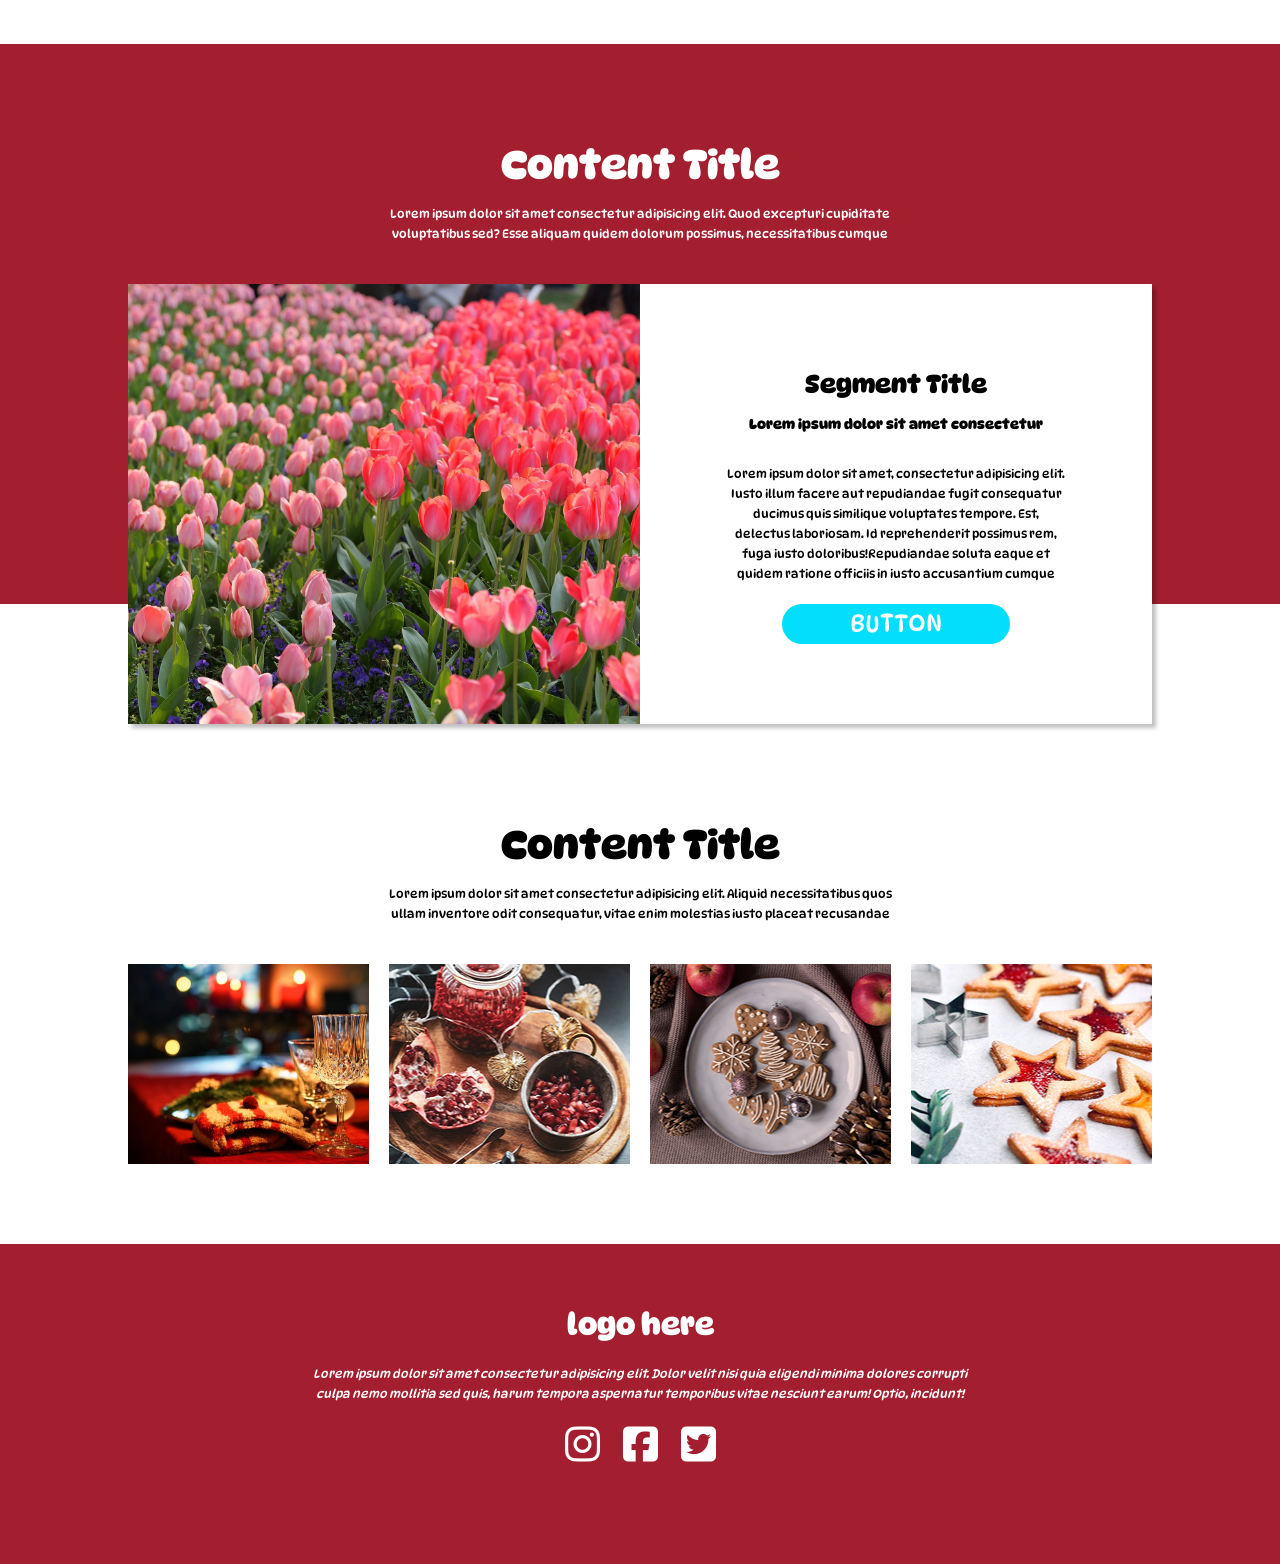
<file: 20260411exe01.html>
<!DOCTYPE html>
<html lang="en">
<head>
    <meta charset="UTF-8">
    <meta name="viewport" content="width=device-width, initial-scale=1.0">
    <title>20260411 실습</title>
    <link rel="stylesheet" href="./css/all.min.css">
    <link rel="stylesheet" href="./css/reset.css">
    <link rel="stylesheet" href="./css/20260411exe01.css">
</head>
<body>
     <div class="hdr-top-wrap">
        <div class="hdr-top">
             <i class="fa-solid fa-sleigh"></i>
        </div>
    </div>
    <div class="hdr-wrap">
        <header>
            <h1>logo here</h1>
            <ul>
                <li>about</li>
                <li>news</li>
                <li>portfolio</li>
                <li><i class="fa-solid fa-gift"></i></li>
            </ul>
        </header>
    </div>
    <div class="cnt-wrap cnt-wrap1">
        <div class="content cnt1">
            <header>
                <h2>content title</h2>
                <h4>Lorem ipsum dolor sit amet consectetur, adipisicing elit. Dolorem obcaecati magnam explicabo
                    dignissimos quisquam, aut assumenda ut et vel quod sequi ullam culpa veniam necessitatibus delectus,
                    ipsam quos, tempore dicta.</h4>
            </header>
            <section>
                <div class="art-top">
                    <article>
                        <div class="image i1">이미지</div>
                        <div class="texts">
                            <h3>segment title</h3>
                            <h4>Lorem ipsum dolor sit amet consectetur adipisicing elit.</h4>
                            <p>Lorem ipsum, dolor sit amet consectetur adipisicing elit. Cum ratione unde tempore in
                                repudiandae id, temporibus repellendus aperiam officia omnis distinctio doloribus illo
                                voluptatem ullam saepe praesentium veritatis ea repellat.</p>
                             <div class="icons">
                                <i class="fa-solid fa-thumbs-up"></i>
                                <i class="fa-solid fa-share-nodes"></i>
                            </div>
                        </div>
                    </article>
                    <article>
                        <div class="image i2">이미지</div>
                        <div class="texts">
                            <h3>segment title</h3>
                            <h4>Lorem ipsum dolor sit, amet consectetur adipisicing elit.</h4>
                            <p>Lorem ipsum dolor, sit amet consectetur adipisicing elit. Dolor temporibus ullam, unde
                                laboriosam nam necessitatibus eum voluptas nesciunt accusantium excepturi sapiente
                                perspiciatis dolorum impedit quaerat. Maiores et neque tempore dolorum?</p>
                             <div class="icons">
                                <i class="fa-solid fa-thumbs-up"></i>
                                <i class="fa-solid fa-share-nodes"></i>
                            </div>
                        </div>
                    </article>
                </div>
                <div class="art-btm">
                    <article>
                        <div class="image i1">이미지</div>
                        <div class="texts">
                            <h3>segment title</h3>
                            <p>Lorem ipsum dolor sit amet consectetur adipisicing elit. Expedita neque hic, ipsa minus
                                eveniet soluta ad voluptas quidem! Debitis vero recusandae dignissimos suscipit nesciunt
                                voluptas soluta vitae facere nobis quod?</p>
                             <div class="icons">
                                <i class="fa-solid fa-thumbs-up"></i>
                                <i class="fa-solid fa-share-nodes"></i>
                            </div>
                        </div>
                    </article>
                    <article>
                        <div class="image i2">이미지</div>
                        <div class="texts">
                            <h3>segment title</h3>
                            <p>Lorem ipsum dolor sit amet consectetur adipisicing elit. Cumque dicta officia ea
                                veritatis magni facilis tempore fugit voluptatem tempora amet repudiandae nesciunt, sunt
                                provident molestias distinctio at, est, et doloribus!</p>
                             <div class="icons">
                                <i class="fa-solid fa-thumbs-up"></i>
                                <i class="fa-solid fa-share-nodes"></i>
                            </div>
                        </div>
                    </article>
                    <article>
                        <div class="image i3">이미지</div>
                        <div class="texts">
                            <h3>segment title</h3>
                            <p>Lorem ipsum dolor sit amet consectetur adipisicing elit. Recusandae quia corrupti neque
                                officiis consequuntur ratione modi debitis, esse hic, sit officia aliquam nihil aperiam.
                                Dolor autem quaerat illo laborum deleniti!</p>
                             <div class="icons">
                                <i class="fa-solid fa-thumbs-up"></i>
                                <i class="fa-solid fa-share-nodes"></i>
                            </div>
                        </div>
                    </article>
                </div>
            </section>
        </div>
    </div>
    <div class="cnt-wrap cnt-wrap2">
        <div class="content cnt2">
            <header>
                <h2>content title</h2>
                <h4>Lorem ipsum dolor sit amet consectetur adipisicing elit. Quod excepturi cupiditate voluptatibus sed?
                    Esse aliquam quidem dolorum possimus, necessitatibus cumque odio debitis magni! Nobis ab dolore
                    maxime. Facere, reprehenderit ullam.</h4>
            </header>
            <section>
                <article>
                    <div class="image">
                        <video src="./image/191724-891315404_tiny.mp4" muted autoplay loop></video>
                    </div>
                    <div class="texts">
                        <h3>segment title</h3>
                        <h4>Lorem ipsum dolor sit amet consectetur adipisicing elit.</h4>
                        <p><span>Lorem ipsum dolor sit amet, consectetur adipisicing elit. Iusto illum facere aut
                                repudiandae fugit consequatur ducimus quis similique voluptates tempore. Est, delectus
                                laboriosam. Id reprehenderit possimus rem, fuga iusto doloribus!</span><span>Repudiandae
                                soluta eaque et quidem ratione officiis in iusto accusantium cumque explicabo, dolor
                                totam quia quo optio cum laboriosam dolore? Officiis quis nemo quam ipsa reiciendis
                                delectus tempora, placeat culpa!</span><span>Impedit in quas culpa corrupti amet placeat
                                repellat, aliquid voluptas error, a mollitia, quo iure fuga ad. Error accusantium odio
                                officiis voluptatibus amet, rerum soluta nesciunt! Odit dignissimos a
                                reprehenderit!</span></p>
                        <button>button</button>
                    </div>
                </article>
            </section>
        </div>
    </div>
    <div class="cnt-wrap cnt-wrap3">
        <div class="content cnt3">
            <header>
                <h2>content title</h2>
                <h4>Lorem ipsum dolor sit amet consectetur adipisicing elit. Aliquid necessitatibus quos ullam inventore
                    odit consequatur, vitae enim molestias iusto placeat recusandae eum nesciunt soluta obcaecati magnam
                    debitis optio veritatis quasi.</h4>
            </header>
            <section>
                <article>
                    <div class="image i1">이미지</div>
                    <div class="texts">
                        <h3>segment title</h3>
                        <p>Lorem, ipsum dolor sit amet consectetur adipisicing elit. Ipsum voluptas corporis quaerat
                            totam recusandae praesentium ullam, modi impedit nam consequatur vitae repudiandae unde quos
                            vero animi sapiente incidunt laborum labore?</p>
                    </div>
                </article>
                <article>
                    <div class="image i2">이미지</div>
                    <div class="texts">
                        <h3>segment title</h3>
                        <p>Lorem, ipsum dolor sit amet consectetur adipisicing elit. Ipsum voluptas corporis quaerat
                            totam recusandae praesentium ullam, modi impedit nam consequatur vitae repudiandae unde quos
                            vero animi sapiente incidunt laborum labore?</p>
                    </div>
                </article>
                <article>
                    <div class="image i3">이미지</div>
                    <div class="texts">
                        <h3>segment title</h3>
                        <p>Lorem, ipsum dolor sit amet consectetur adipisicing elit. Ipsum voluptas corporis quaerat
                            totam recusandae praesentium ullam, modi impedit nam consequatur vitae repudiandae unde quos
                            vero animi sapiente incidunt laborum labore?</p>
                    </div>
                </article>
                <article>
                    <div class="image i4">이미지</div>
                    <div class="texts">
                        <h3>segment title</h3>
                        <p>Lorem, ipsum dolor sit amet consectetur adipisicing elit. Ipsum voluptas corporis quaerat
                            totam recusandae praesentium ullam, modi impedit nam consequatur vitae repudiandae unde quos
                            vero animi sapiente incidunt laborum labore?</p>
                    </div>
                </article>
            </section>
        </div>
    </div>
    <div class="ftr-wrap">
        <footer>
            <h4>logo here</h4>
            <address>Lorem ipsum dolor sit amet consectetur adipisicing elit. Dolor velit nisi quia eligendi minima
                dolores corrupti culpa nemo mollitia sed quis, harum tempora aspernatur temporibus vitae nesciunt earum!
                Optio, incidunt!</address>
           <div class="icons">
                <i class="fa-brands fa-instagram"></i>
                <i class="fa-brands fa-square-facebook"></i>
                <i class="fa-brands fa-square-twitter"></i>
            </div>
        </footer>
    </div>
</body>
</html>
</file>
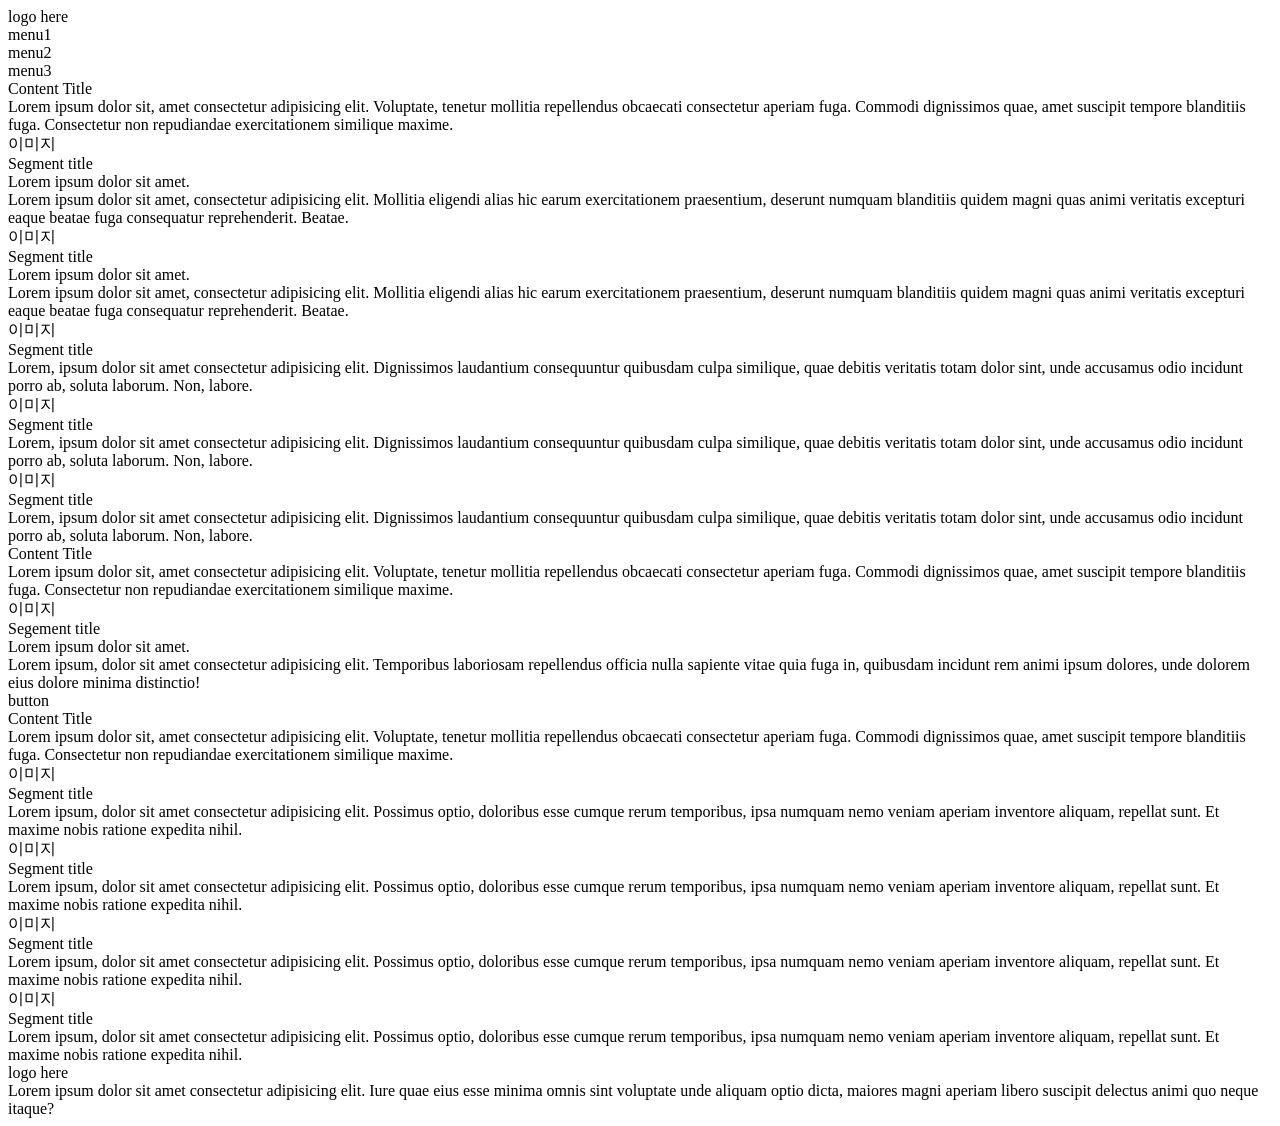
<file: class1.html>
<!DOCTYPE html>
<html lang="ko">

<head>
    <meta charset="UTF-8">
    <meta name="viewport" content="width=device-width, initial-scale=1.0">
    <title>html수업</title>
</head>

<body>
    <!-- 헤더탑 -->
    <div class="header-top-wrap">
        <div class="header-top">
            <div class="icon"></div>
        </div>
    </div>

    <!-- 헤더 -->
    <div class="header-wrap">
        <div class="header">
            <div class="logo">logo here</div>
            <div class="gnb">
                <div class="menu">menu1</div>
                <div class="menu">menu2</div>
                <div class="menu">menu3</div>
            </div>
        </div>
    </div>

    <!-- 컨텐츠1 -->
    <div class="content1-wrap">
        <div class="content1">
            <div class="header">
                <div class="title">Content Title</div>
                <div class="sub-title">Lorem ipsum dolor sit, amet consectetur adipisicing elit. Voluptate, tenetur mollitia repellendus obcaecati consectetur aperiam fuga. Commodi dignissimos quae, amet suscipit tempore blanditiis fuga. Consectetur non repudiandae exercitationem similique maxime.</div>
            </div>
            <div class="section">
                <div class="art-top">
                    <div class="art">
                        <div class="image">이미지</div>
                        <div class="texts">
                            <div class="title">Segment title</div>
                            <div class="sub-title">Lorem ipsum dolor sit amet.</div>
                            <div class="note">Lorem ipsum dolor sit amet, consectetur adipisicing elit. Mollitia eligendi alias hic earum exercitationem praesentium, deserunt numquam blanditiis quidem magni quas animi veritatis excepturi eaque beatae fuga consequatur reprehenderit. Beatae.</div>
                            <div class="icons">
                                <div class="icon"></div>
                                <div class="icon"></div>
                            </div>
                        </div>
                    </div>
                    <div class="art">
                        <div class="image">이미지</div>
                        <div class="texts">
                            <div class="title">Segment title</div>
                            <div class="sub-title">Lorem ipsum dolor sit amet.</div>
                            <div class="note">Lorem ipsum dolor sit amet, consectetur adipisicing elit. Mollitia eligendi alias hic earum exercitationem praesentium, deserunt numquam blanditiis quidem magni quas animi veritatis excepturi eaque beatae fuga consequatur reprehenderit. Beatae.</div>
                            <div class="icons">
                                <div class="icon"></div>
                                <div class="icon"></div>
                            </div>
                        </div>
                    </div>
                </div>
                <div class="art-btm">
                    <div class="art">
                        <div class="image">이미지</div>
                        <div class="texts">
                            <div class="title">Segment title</div>
                            <div class="note">Lorem, ipsum dolor sit amet consectetur adipisicing elit. Dignissimos laudantium consequuntur quibusdam culpa similique, quae debitis veritatis totam dolor sint, unde accusamus odio incidunt porro ab, soluta laborum. Non, labore.</div>
                            <div class="icons">
                                <div class="icon"></div>
                                <div class="icon"></div>
                            </div>
                        </div>
                    </div>
                    <div class="art">
                        <div class="image">이미지</div>
                        <div class="texts">
                            <div class="title">Segment title</div>
                            <div class="note">Lorem, ipsum dolor sit amet consectetur adipisicing elit. Dignissimos laudantium consequuntur quibusdam culpa similique, quae debitis veritatis totam dolor sint, unde accusamus odio incidunt porro ab, soluta laborum. Non, labore.</div>
                            <div class="icons">
                                <div class="icon"></div>
                                <div class="icon"></div>
                            </div>
                        </div>
                    </div>
                    <div class="art">
                        <div class="image">이미지</div>
                        <div class="texts">
                            <div class="title">Segment title</div>
                            <div class="note">Lorem, ipsum dolor sit amet consectetur adipisicing elit. Dignissimos laudantium consequuntur quibusdam culpa similique, quae debitis veritatis totam dolor sint, unde accusamus odio incidunt porro ab, soluta laborum. Non, labore.</div>
                            <div class="icons">
                                <div class="icon"></div>
                                <div class="icon"></div>
                            </div>
                        </div>
                    </div>
                </div>
            </div>
        </div>
    </div>

    <!-- 컨텐츠2 -->
    <div class="content2-wrap">
        <div class="content2">
            <div class="header">
                <div class="title">Content Title</div>
                <div class="sub-title">Lorem ipsum dolor sit, amet consectetur adipisicing elit. Voluptate, tenetur mollitia repellendus obcaecati consectetur aperiam fuga. Commodi dignissimos quae, amet suscipit tempore blanditiis fuga. Consectetur non repudiandae exercitationem similique maxime.</div>
            </div>
            <div class="section">
                <div class="art">
                    <div class="image">이미지</div>
                    <div class="texts">
                        <div class="title">Segement title</div>
                        <div class="sub-title">Lorem ipsum dolor sit amet.</div>
                        <div class="note">Lorem ipsum, dolor sit amet consectetur adipisicing elit. Temporibus laboriosam repellendus officia nulla sapiente vitae quia fuga in, quibusdam incidunt rem animi ipsum dolores, unde dolorem eius dolore minima distinctio!</div>
                        <div class="btn">button</div>
                    </div>
                </div>
            </div>
        </div>
    </div>

    <!-- 컨텐츠3 -->
    <div class="content3-wrap">
        <div class="content3">
            <div class="header">
                <div class="title">Content Title</div>
                <div class="sub-title">Lorem ipsum dolor sit, amet consectetur adipisicing elit. Voluptate, tenetur mollitia repellendus obcaecati consectetur aperiam fuga. Commodi dignissimos quae, amet suscipit tempore blanditiis fuga. Consectetur non repudiandae exercitationem similique maxime.</div>
            </div>
            <div class="section">
                <div class="art">
                    <div class="image">이미지</div>
                    <div class="texts">
                        <div class="title">Segment title</div>
                        <div class="note">Lorem ipsum, dolor sit amet consectetur adipisicing elit. Possimus optio, doloribus esse cumque rerum temporibus, ipsa numquam nemo veniam aperiam inventore aliquam, repellat sunt. Et maxime nobis ratione expedita nihil.</div>
                    </div>
                </div>
                <div class="art">
                    <div class="image">이미지</div>
                    <div class="texts">
                        <div class="title">Segment title</div>
                        <div class="note">Lorem ipsum, dolor sit amet consectetur adipisicing elit. Possimus optio, doloribus esse cumque rerum temporibus, ipsa numquam nemo veniam aperiam inventore aliquam, repellat sunt. Et maxime nobis ratione expedita nihil.</div>
                    </div>
                </div>
                <div class="art">
                    <div class="image">이미지</div>
                    <div class="texts">
                        <div class="title">Segment title</div>
                        <div class="note">Lorem ipsum, dolor sit amet consectetur adipisicing elit. Possimus optio, doloribus esse cumque rerum temporibus, ipsa numquam nemo veniam aperiam inventore aliquam, repellat sunt. Et maxime nobis ratione expedita nihil.</div>
                    </div>
                </div>
                <div class="art">
                    <div class="image">이미지</div>
                    <div class="texts">
                        <div class="title">Segment title</div>
                        <div class="note">Lorem ipsum, dolor sit amet consectetur adipisicing elit. Possimus optio, doloribus esse cumque rerum temporibus, ipsa numquam nemo veniam aperiam inventore aliquam, repellat sunt. Et maxime nobis ratione expedita nihil.</div>
                    </div>
                </div>
            </div>
        </div>
    </div>
    
    <!-- 푸터 -->
    <div class="footer-wrap">
        <div class="footer">
            <div class="logo">logo here</div>
            <div class="addr">Lorem ipsum dolor sit amet consectetur adipisicing elit. Iure quae eius esse minima omnis sint voluptate unde aliquam optio dicta, maiores magni aperiam libero suscipit delectus animi quo neque itaque?</div>
            <div class="sns">
                <div class="icon"></div>
                <div class="icon"></div>
                <div class="icon"></div>
            </div>
        </div>
    </div>
</body>

</html>
</file>
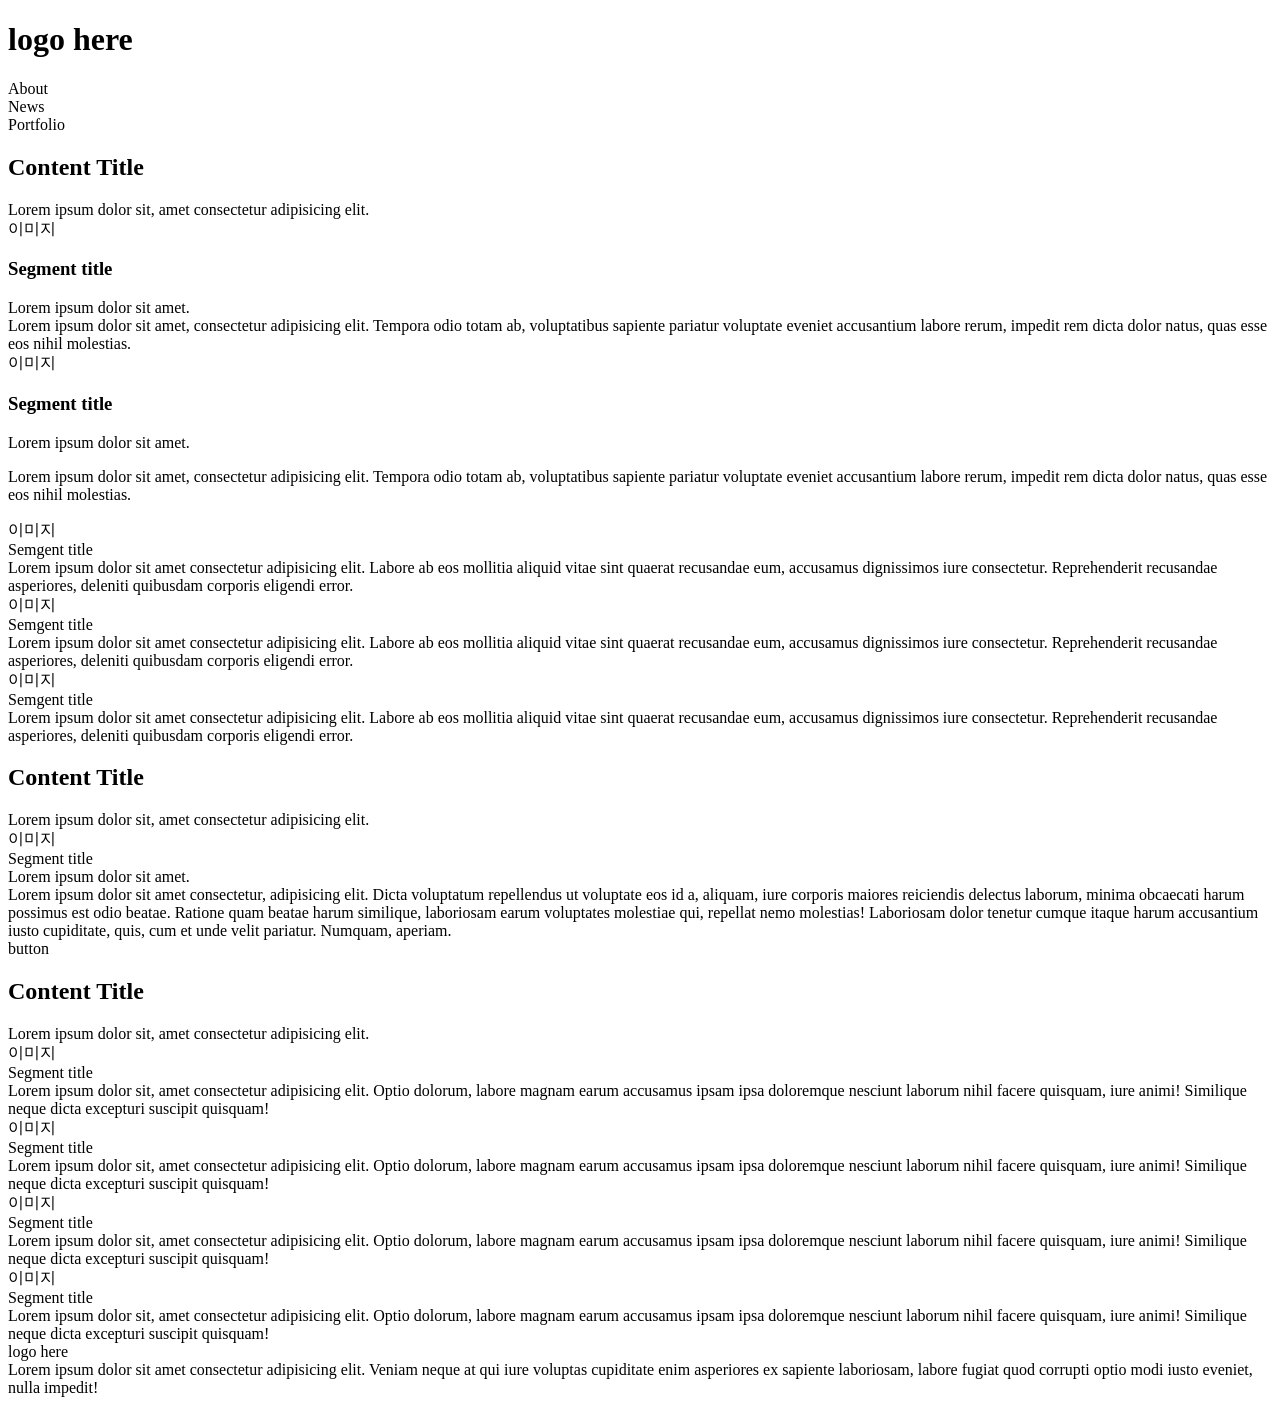
<file: class2.html>
<!DOCTYPE html>
<html lang="ko">
<head>
    <meta charset="UTF-8">
    <meta name="viewport" content="width=device-width, initial-scale=1.0">
    <title>연습</title>
</head>
<body>
    <!-- 헤더탑 -->
    <div class="hdr-top-wrap">
        <div class="hdr-top">
            <div class="icon"></div>
        </div>
    </div>
    
    <!-- 헤더 -->
    <div class="hdr-wrap">
        <div class="hdr">
            <h1 class="logo">logo here</h1>
            <div class="gnb">
                <div class="menu">About</div>
                <div class="menu">News</div>
                <div class="menu">Portfolio</div>
            </div>
        </div>
    </div>

    <!-- 컨텐츠1 -->
    <div class="content1-wrap">
        <div class="content">
            <div class="hdr">
                <h2 class="title">Content Title</h2>
                <div class="sub-title">Lorem ipsum dolor sit, amet consectetur adipisicing elit.</div>
            </div>
            <div class="section">
                <div class="art-top">
                    <div class="art">
                        <div class="image">이미지</div>
                        <div class="texts">
                            <h3 class="title">Segment title</h3>
                            <div class="sub-title">Lorem ipsum dolor sit amet.</div>
                            <div class="note">Lorem ipsum dolor sit amet, consectetur adipisicing elit. Tempora odio totam ab, voluptatibus sapiente pariatur voluptate eveniet accusantium labore rerum, impedit rem dicta dolor natus, quas esse eos nihil molestias.</div>
                            <div class="icons">
                                <div class="icon"></div>
                                <div class="icon"></div>
                            </div>
                        </div>
                    </div>
                    <div class="art">
                        <div class="image">이미지</div>
                        <div class="texts">
                            <h3 class="title">Segment title</h3>
                            <p class="sub-title">Lorem ipsum dolor sit amet.</div>
                            <p class="note">Lorem ipsum dolor sit amet, consectetur adipisicing elit. Tempora odio totam ab, voluptatibus sapiente pariatur voluptate eveniet accusantium labore rerum, impedit rem dicta dolor natus, quas esse eos nihil molestias.</div>
                            <div class="icons">
                                <div class="icon"></div>
                                <div class="icon"></div>
                            </div>
                        </div>
                    </div>
                </div>
                <div class="art-btm">
                    <div class="art">
                        <div class="image">이미지</div>
                        <div class="texts">
                            <div class="title">Semgent title</div>
                            <div class="note">Lorem ipsum dolor sit amet consectetur adipisicing elit. Labore ab eos mollitia aliquid vitae sint quaerat recusandae eum, accusamus dignissimos iure consectetur. Reprehenderit recusandae asperiores, deleniti quibusdam corporis eligendi error.</div>
                            <div class="icons">
                                <div class="icon"></div>
                                <div class="icon"></div>
                            </div>
                        </div>
                    </div>
                    <div class="art">
                        <div class="image">이미지</div>
                        <div class="texts">
                            <div class="title">Semgent title</div>
                            <div class="note">Lorem ipsum dolor sit amet consectetur adipisicing elit. Labore ab eos mollitia aliquid vitae sint quaerat recusandae eum, accusamus dignissimos iure consectetur. Reprehenderit recusandae asperiores, deleniti quibusdam corporis eligendi error.</div>
                            <div class="icons">
                                <div class="icon"></div>
                                <div class="icon"></div>
                            </div>
                        </div>
                    </div>
                    <div class="art">
                        <div class="image">이미지</div>
                        <div class="texts">
                            <div class="title">Semgent title</div>
                            <div class="note">Lorem ipsum dolor sit amet consectetur adipisicing elit. Labore ab eos mollitia aliquid vitae sint quaerat recusandae eum, accusamus dignissimos iure consectetur. Reprehenderit recusandae asperiores, deleniti quibusdam corporis eligendi error.</div>
                            <div class="icons">
                                <div class="icon"></div>
                                <div class="icon"></div>
                            </div>
                        </div>
                    </div>
                </div>
            </div>
        </div>
    </div>
    <!-- 컨텐츠2 -->
    <div class="content2-wrap">
        <div class="content">
            <div class="hdr">
                <h2 class="title">Content Title</h2>
                <div class="sub-title">Lorem ipsum dolor sit, amet consectetur adipisicing elit.</div>
            </div>
            <div class="section">
                <div class="art">
                    <div class="image">이미지</div>
                    <div class="texts">
                        <div class="title">Segment title</div>
                        <div class="sub-title">Lorem ipsum dolor sit amet.</div>
                        <div class="note">Lorem ipsum dolor sit amet consectetur, adipisicing elit. Dicta voluptatum repellendus ut voluptate eos id a, aliquam, iure corporis maiores reiciendis delectus laborum, minima obcaecati harum possimus est odio beatae.
                        Ratione quam beatae harum similique, laboriosam earum voluptates molestiae qui, repellat nemo molestias! Laboriosam dolor tenetur cumque itaque harum accusantium iusto cupiditate, quis, cum et unde velit pariatur. Numquam, aperiam.</div>
                        <div class="button">button</div>
                    </div>
                </div>
            </div>
        </div>
    </div>
    <!-- 컨텐츠3 -->
    <div class="content3-wrap">
        <div class="content">
            <div class="hdr">
                <h2 class="title">Content Title</h2>
                <div class="sub-title">Lorem ipsum dolor sit, amet consectetur adipisicing elit.</div>
            </div>
            <div class="section">
                <div class="art">
                    <div class="image">이미지</div>
                    <div class="texts">
                        <div class="title">Segment title</div>
                        <div class="note">Lorem ipsum dolor sit, amet consectetur adipisicing elit. Optio dolorum, labore magnam earum accusamus ipsam ipsa doloremque nesciunt laborum nihil facere quisquam, iure animi! Similique neque dicta excepturi suscipit quisquam!</div>
                    </div>
                </div>
                <div class="art">
                    <div class="image">이미지</div>
                    <div class="texts">
                        <div class="title">Segment title</div>
                        <div class="note">Lorem ipsum dolor sit, amet consectetur adipisicing elit. Optio dolorum, labore magnam earum accusamus ipsam ipsa doloremque nesciunt laborum nihil facere quisquam, iure animi! Similique neque dicta excepturi suscipit quisquam!</div>
                    </div>
                </div>
                <div class="art">
                    <div class="image">이미지</div>
                    <div class="texts">
                        <div class="title">Segment title</div>
                        <div class="note">Lorem ipsum dolor sit, amet consectetur adipisicing elit. Optio dolorum, labore magnam earum accusamus ipsam ipsa doloremque nesciunt laborum nihil facere quisquam, iure animi! Similique neque dicta excepturi suscipit quisquam!</div>
                    </div>
                </div>
                <div class="art">
                    <div class="image">이미지</div>
                    <div class="texts">
                        <div class="title">Segment title</div>
                        <div class="note">Lorem ipsum dolor sit, amet consectetur adipisicing elit. Optio dolorum, labore magnam earum accusamus ipsam ipsa doloremque nesciunt laborum nihil facere quisquam, iure animi! Similique neque dicta excepturi suscipit quisquam!</div>
                    </div>
                </div>
            </div>
        </div>
    </div>
    <!-- 푸터 -->
    <div class="ftr-wrap">
        <div class="ftr">
            <div class="logo">logo here</div>
            <div class="addr">Lorem ipsum dolor sit amet consectetur adipisicing elit. Veniam neque at qui iure voluptas
                cupiditate enim asperiores ex sapiente laboriosam, labore fugiat quod corrupti optio modi iusto eveniet,
                nulla impedit!</div>
            <div class="icons">
                <div class="icon"></div>
                <div class="icon"></div>
                <div class="icon"></div>
            </div>
        </div>
    </div>
</body>

</html>
</file>
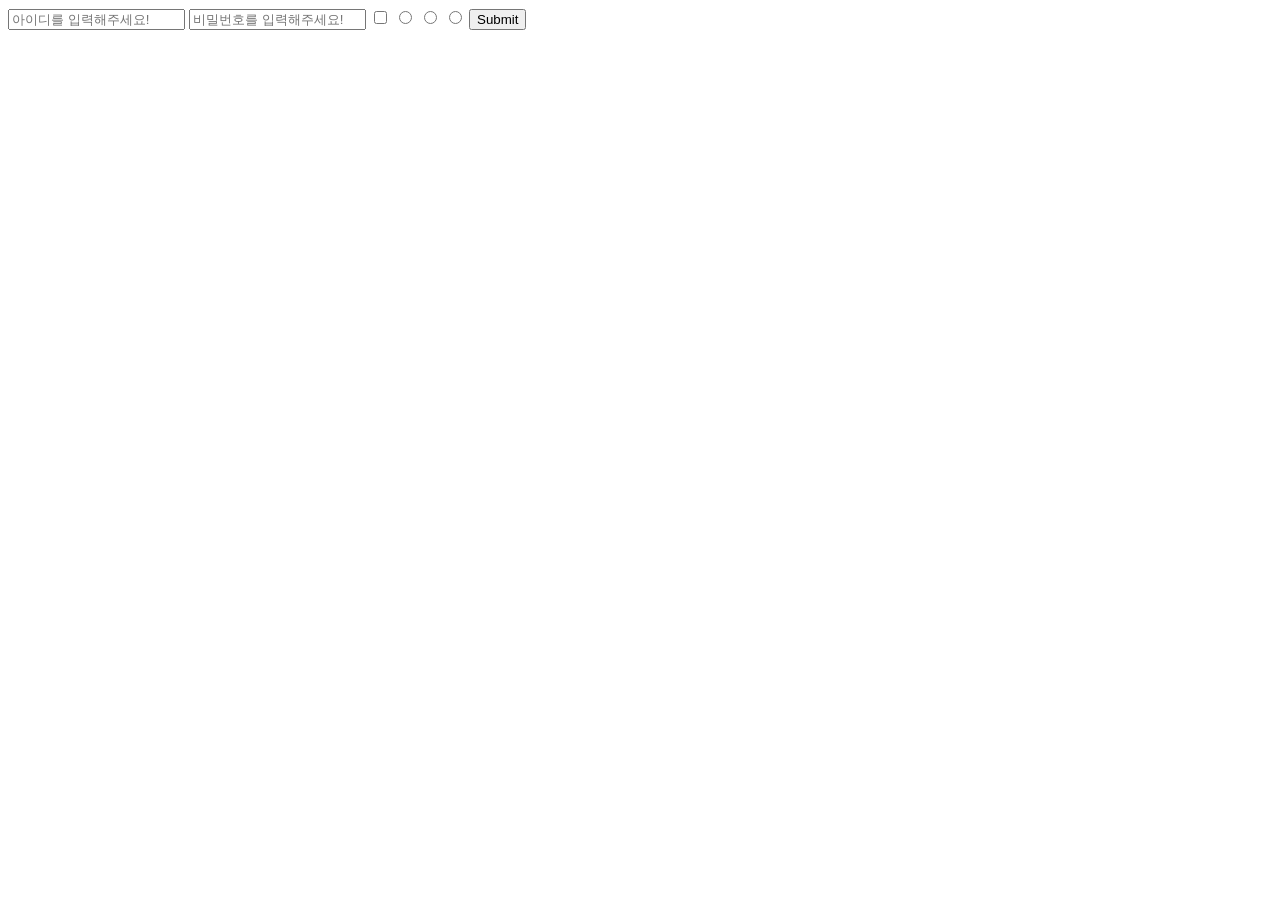
<file: input.html>
<!DOCTYPE html>
<html lang="en">
<head>
    <meta charset="UTF-8">
    <meta name="viewport" content="width=device-width, initial-scale=1.0">
    <title>Document</title>
</head>
<body>
    <form>
        <input type="text" placeholder="아이디를 입력해주세요!">
        <input type="password" placeholder="비밀번호를 입력해주세요!">
        <input type="checkbox">

        <input type="radio" name="라디오버튼">
        <input type="radio" name="라디오버튼">
        <input type="radio" name="라디오버튼">
        
        <input type="submit">
    </form>    
</body>
</html>
</file>
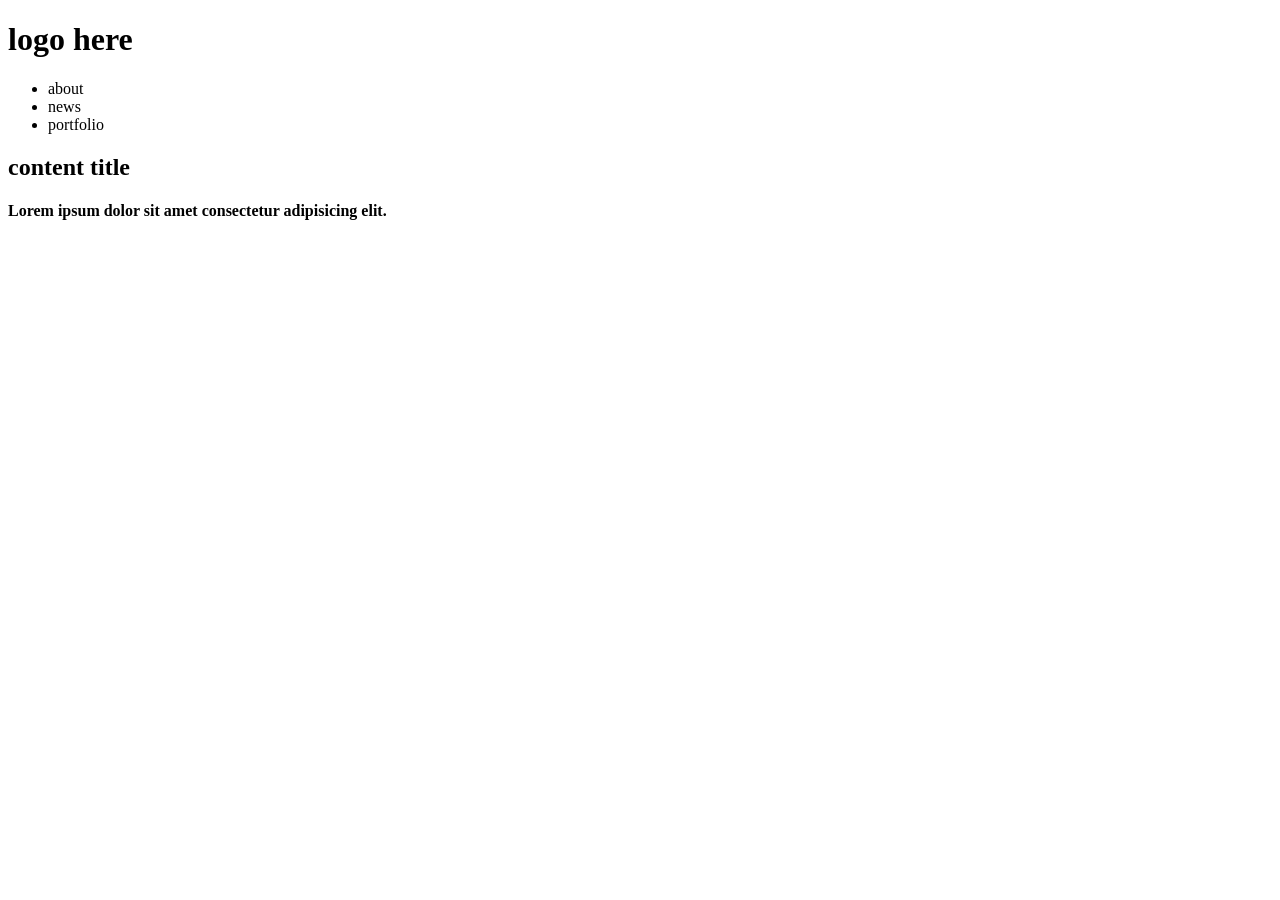
<file: selector.html>
<!DOCTYPE html>
<html lang="ko">
<head>
    <meta charset="UTF-8">
    <meta name="viewport" content="width=device-width, initial-scale=1.0">
    <title>선택자</title>
</head>
<body>
    <!-- 헤더탑 -->
    <div class="hdr-top-wrap">
        <div class="hdr-top">
            <i></i>
        </div>
    </div>

    <!-- 헤더 -->
    <div class="hdr-wrap">
        <header>
            <h1>logo here</h1>
            <ul>
                <li>about</li>
                <li>news</li>
                <li>portfolio</li>
            </ul>
        </header>
    </div>

    <!-- 컨텐츠1 -->
    <div class="content-wrap cnt-wrap1">
        <div class="content cnt1">
            <header>
                <h2>content title</h2>
                <h4>Lorem ipsum dolor sit amet consectetur adipisicing elit.</h4>
            </header>
            <section>
                <div class="art-top"></div>
                <div class="art-btm"></div>
            </section>
        </div>
    </div>
    
    <!-- 컨텐츠2 -->
    <div class="content-wrap cnt-wrap2">
        <div class="content cnt2"></div>
    </div>

    <!-- 컨텐츠3 -->
    <div class="content-wrap cnt-wrap3">
        <div class="content cnt3"></div>
    </div>

    <!-- 푸터 -->
    <div class="ftr-wrap">
        <footer></footer>
    </div>
</body>
</html>
</file>
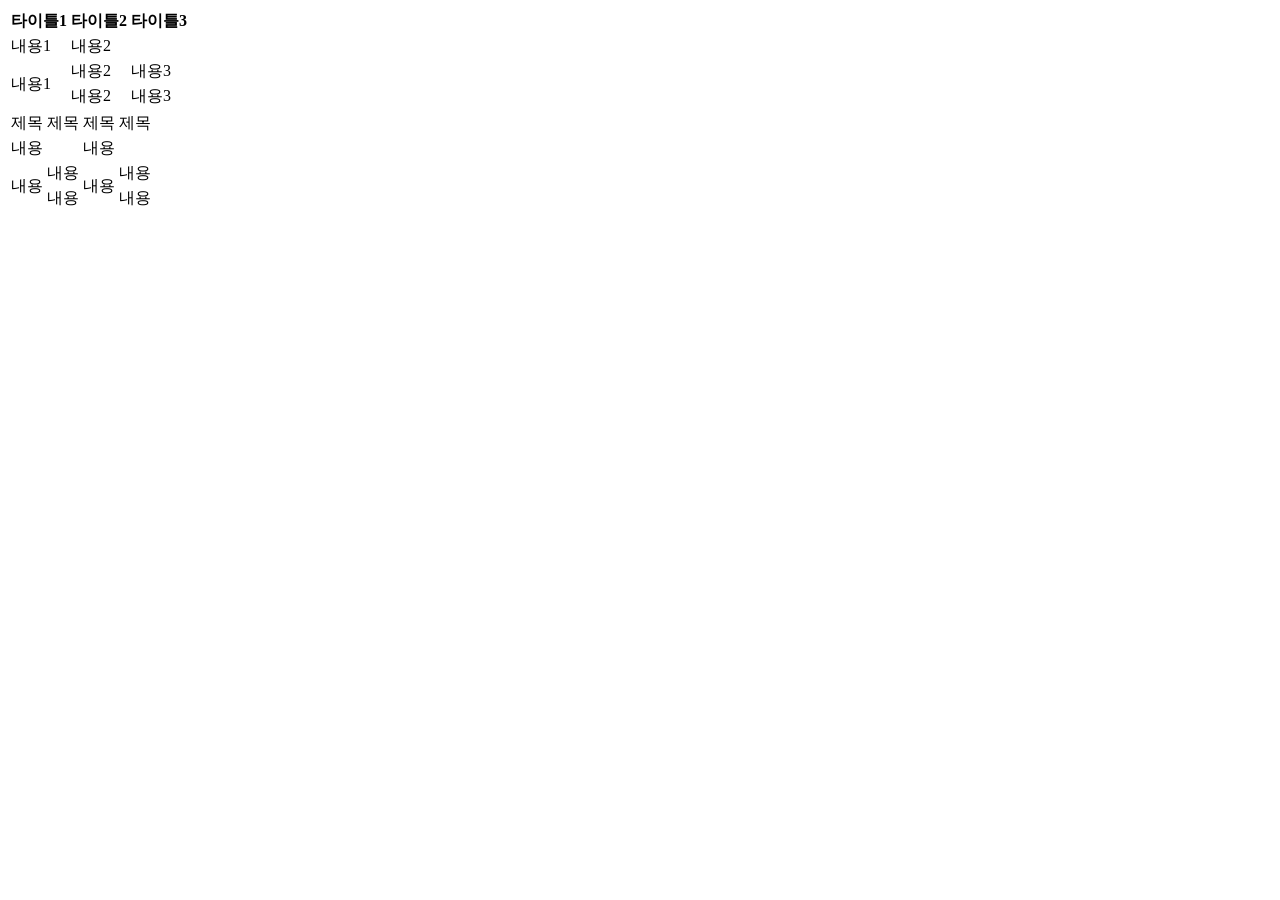
<file: table.html>
<!DOCTYPE html>
<html lang="en">
<head>
    <meta charset="UTF-8">
    <meta name="viewport" content="width=device-width, initial-scale=1.0">
    <title>테이블태그</title>
    <link rel="stylesheet" href="https://ticktapcode.github.io/html/table.css">
</head>
<body>
    <table>
        <thead>
            <tr>
                <th>타이틀1</th>
                <th>타이틀2</th>
                <th>타이틀3</th>
            </tr>
        </thead>
        <tbody>
            <tr>
                <td>내용1</td>
                <td colspan="2">내용2</td>
            </tr>
            <tr>
                <td rowspan="2">내용1</td>
                <td>내용2</td>
                <td>내용3</td>
            </tr>
            <tr>
                <td>내용2</td>
                <td>내용3</td>
            </tr>
        </tbody>
        <!-- thead/ tbody / tfoot이 있는데, 구획이 나눠지면 행은 합쳐지지 않아요! -->
    </table>
    <table>
        <tr>
            <td>제목</td>
            <td>제목</td>
            <td>제목</td>
            <td>제목</td>
        </tr>
        <tr>
            <td colspan="2">내용</td>
            <td colspan="2">내용</td>
        </tr>
        <tr>
            <td rowspan="2">내용</td>
            <td>내용</td>
            <td rowspan="2">내용</td>
            <td>내용</td>
        </tr>
        <tr>
            <td>내용</td>
            <td>내용</td>
        </tr>
    </table>

</body>
</html>
</file>
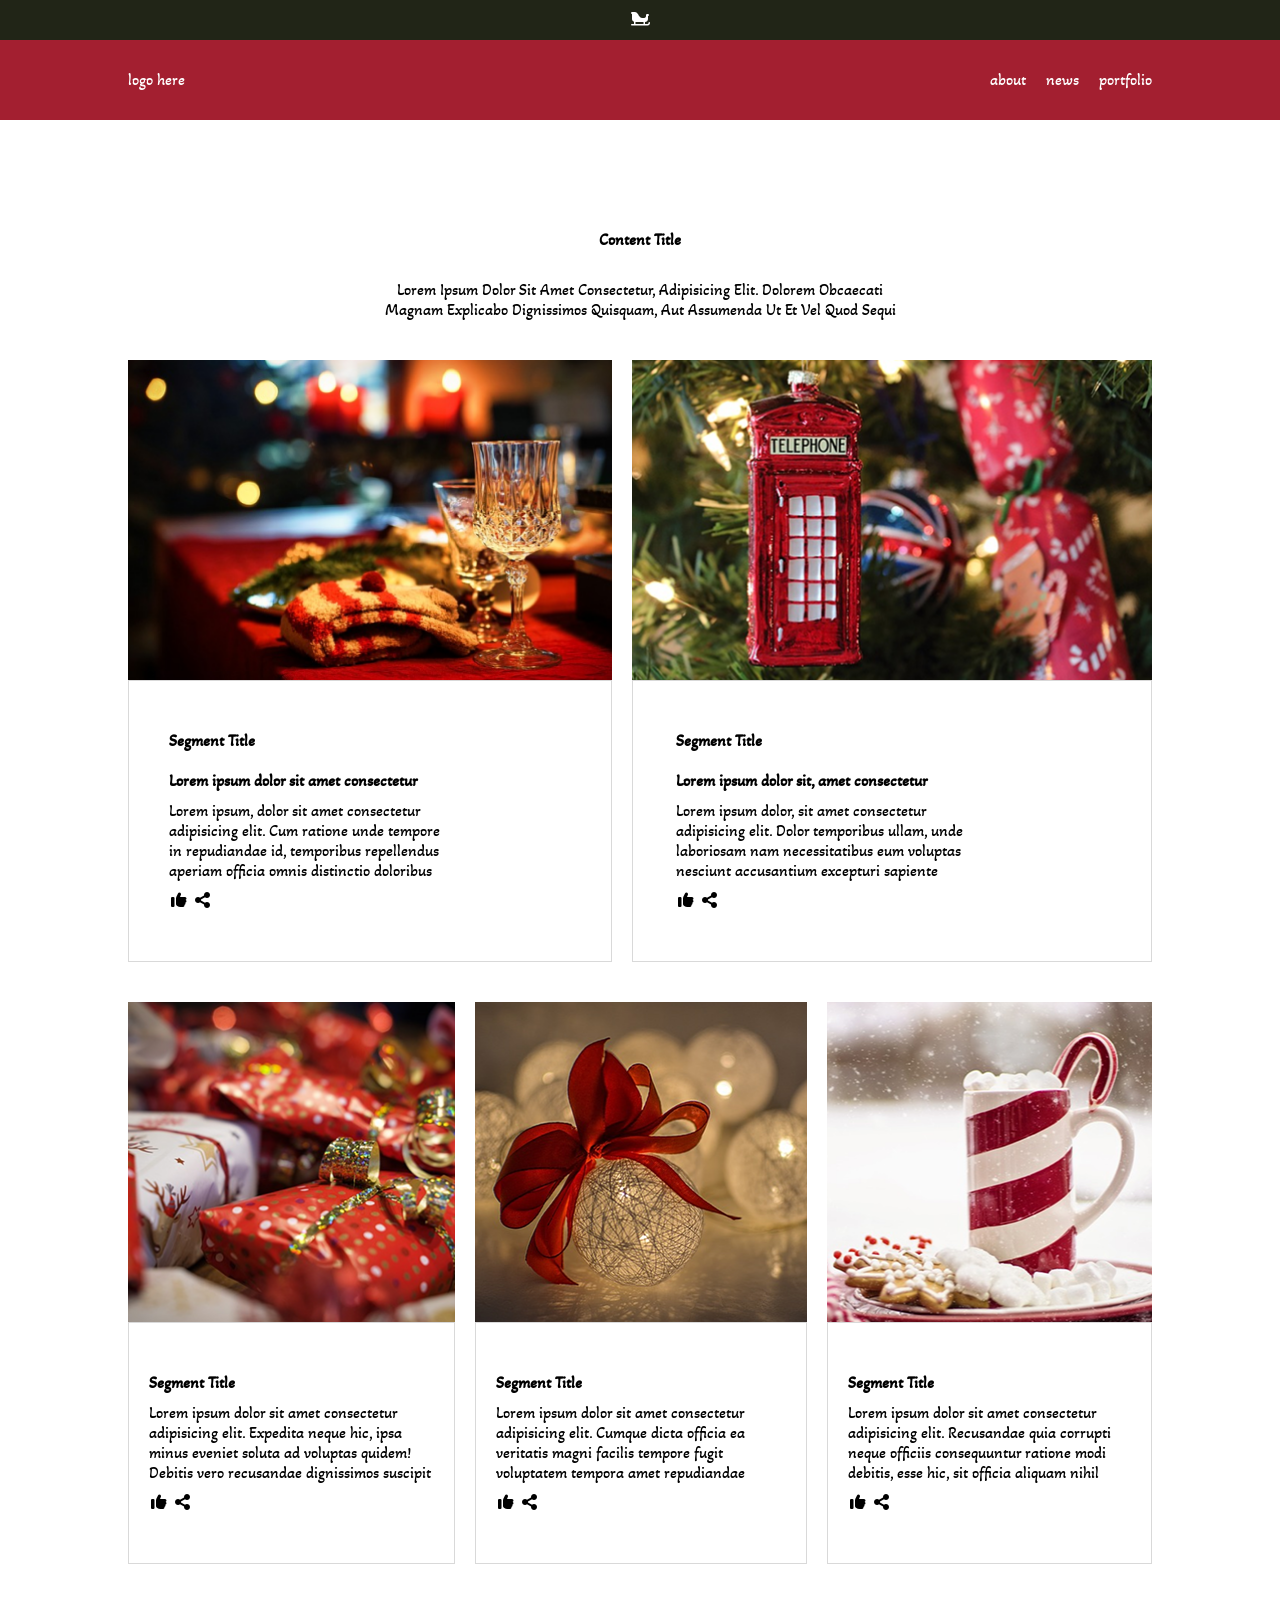
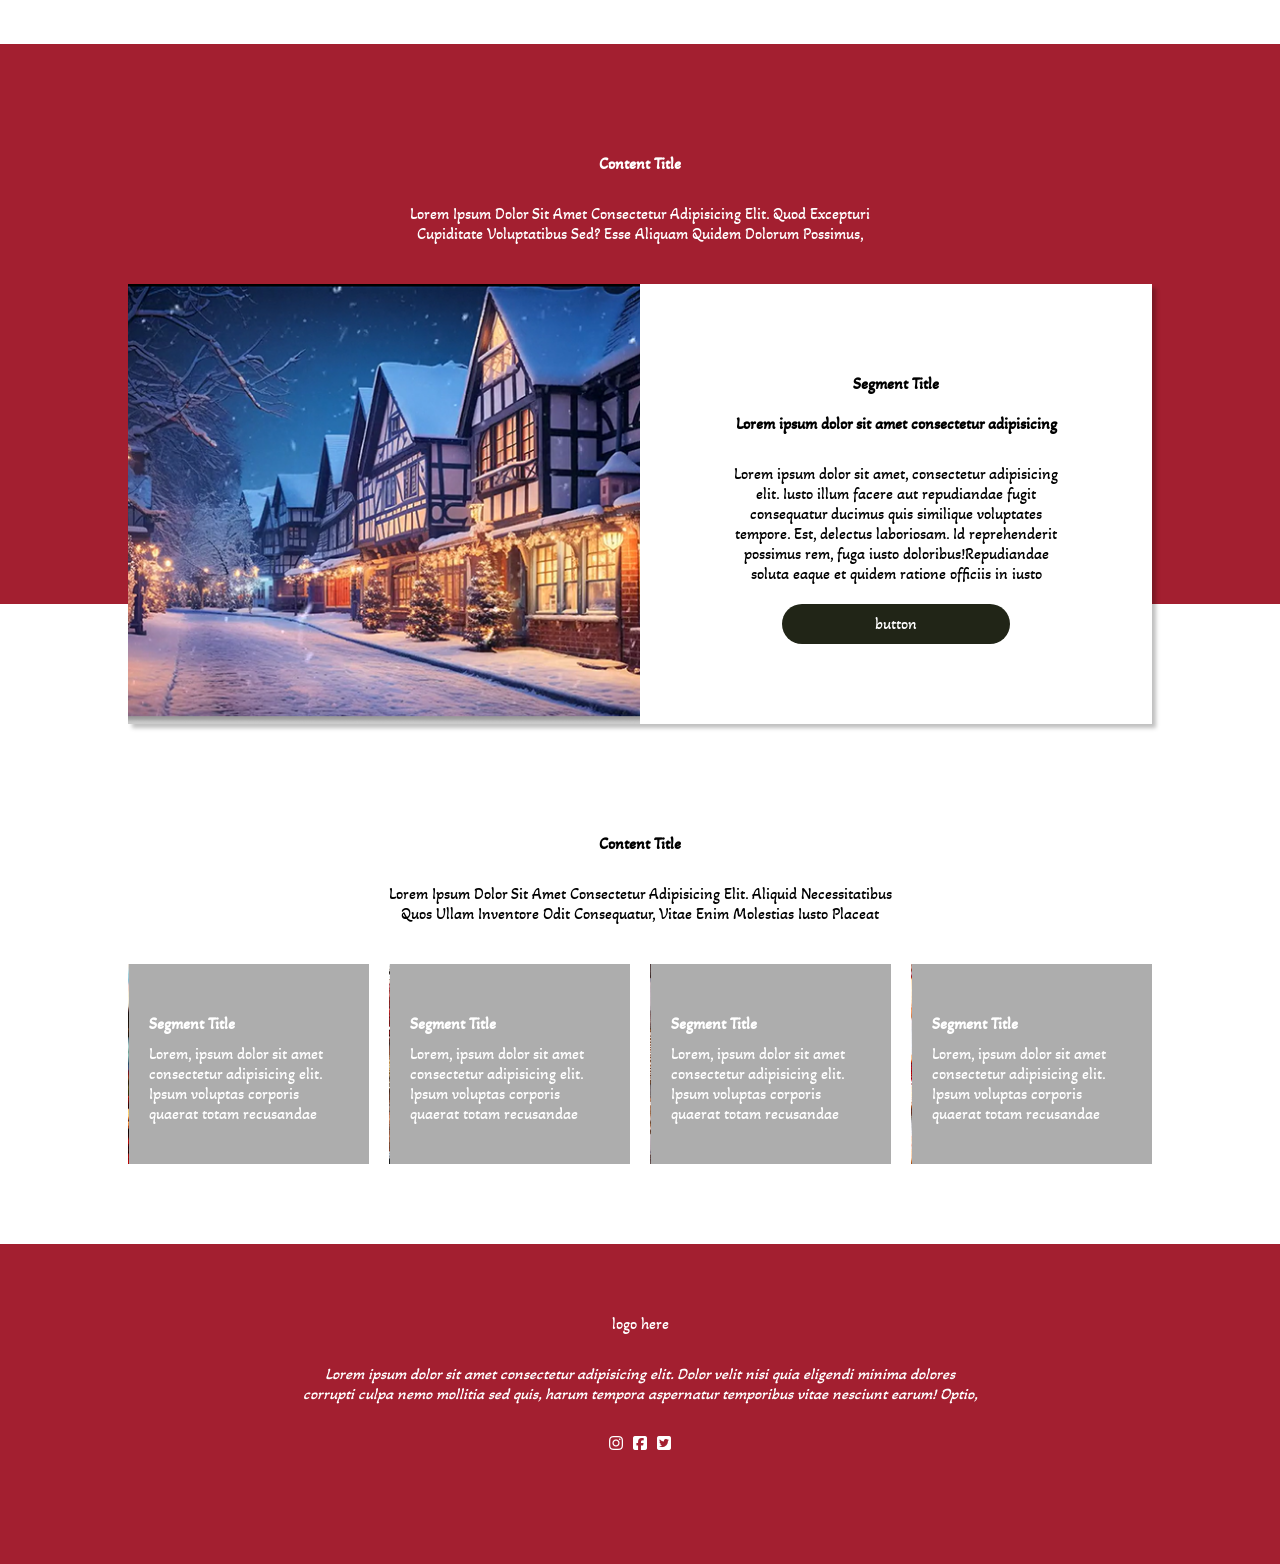
<file: tebs.html>
<!DOCTYPE html>
<html lang="ko">

<head>
    <meta charset="UTF-8">
    <meta name="viewport" content="width=device-width, initial-scale=1.0">
    <title>크리스마스 사이트</title>
    <link rel="stylesheet" href="./css/all.min.css">
    <link rel="stylesheet" href="./reset.css">
    <style>
        @import url('https://fonts.googleapis.com/css2?family=Akaya+Kanadaka&family=Bitcount+Grid+Double:wght@100..900&family=Inter:ital,opsz,wght@0,14..32,100..900;1,14..32,100..900&family=Overlock:ital,wght@0,400;0,700;0,900;1,400;1,700;1,900&family=Pompiere&display=swap');

        body{
            font-family: 'Akaya Kanadaka', 'Inter', 'Overlock';
        }

        /* hdr-top-wrap */
        .hdr-top-wrap {
            background-color: #212517;
        }
        .hdr-top-wrap>.hdr-top {
            width: 80%;
            max-width: 1080px;
            margin: 0 auto;
            line-height: 40px;
            text-align: center;
            color: #fff;
        }

        .hdr-top-wrap>.hdr-top>i {}

        /* hdr-wrap */
        .hdr-wrap {
            background-color: #a31f30;
        }

        .hdr-wrap>header {
            width: 80%;
            max-width: 1080px;
            margin: 0 auto;
            display: flex;
            justify-content: space-between;
            line-height: 80px;
            color: #fff;
            font-family: 'Akaya Kanadaka';
        }

        .hdr-wrap>header>h1 {}

        .hdr-wrap>header>ul {
            display: flex;
            column-gap: 20px;
        }

        .hdr-wrap>header>ul>li {}

        /* 콘텐츠 공통 */
        .cnt-wrap{}

        .cnt-wrap>.content {
            width: 80%;
            max-width: 1080px;
            margin: 0 auto;
            margin-top: 80px;
        }

        .cnt-wrap>.content>header {
            text-align: center;
            text-transform: capitalize;
        }

        .cnt-wrap>.content>header>h2 {
            line-height: 80px;
            font-weight: 700;
        }

        .cnt-wrap>.content>header>h4 {
            height: 40px;
            line-height: 20px;
            overflow: hidden;
            width: calc(100% / 12 * 6);
            margin: 0 auto;
        }

        .cnt-wrap>.content>section {
            margin-top: 40px;
        }

        .cnt-wrap>.content>section>article {}

        .cnt-wrap>.content>section article>.image {
            background-color: #ccc;
            background-size: cover; 
            background-position: center; 
            background-repeat: no-repeat;
            color: transparent;
            font-size: 1px;
        }

        .cnt-wrap>.content>section>article>.texts {}

        .cnt-wrap>.content>section article>.texts>h3{
            line-height: 40px;
            font-weight: 700;
            text-transform: capitalize;
        }

        .cnt-wrap>.content>section article>.texts>h4{
            line-height: 40px;
            height: 40px;
            overflow: hidden;
            font-weight: 600;
        }

        .cnt-wrap>.content>section article>.texts>p {
            height: 80px;
            line-height: 20px;
            overflow: hidden;
        }

        .cnt-wrap>.content>section article>.texts>.icons {
            line-height: 40px;
        }

        .cnt-wrap>.content>section>article>.texts>.icons>i {}

        /* cnt-wrap1 */
        .cnt-wrap.cnt-wrap1 {}

        .cnt-wrap.cnt-wrap1>.content.cnt1 {}

        .cnt-wrap.cnt-wrap1>.content.cnt1>header {}

        .cnt-wrap.cnt-wrap1>.content.cnt1>header>h2 {}

        .cnt-wrap.cnt-wrap1>.content.cnt1>header>h4 {}

        .cnt-wrap.cnt-wrap1>.content.cnt1>section {}

        /* art-top */
        .cnt-wrap.cnt-wrap1>.content.cnt1>section>.art-top {
            display: flex;
            column-gap: 20px;
        }

        .cnt-wrap.cnt-wrap1>.content.cnt1>section>.art-top>article {}

        .cnt-wrap.cnt-wrap1>.content.cnt1>section>.art-top>article>.image {
            height: 320px;
        }

        .cnt-wrap.cnt-wrap1>.content.cnt1>section>.art-top>article>.image.i1 {
            background-image: url('./image/content1_image1.png');
        }
        .cnt-wrap.cnt-wrap1>.content.cnt1>section>.art-top>article>.image.i2 {
            background-image: url('./image/content1_image2.png');
            
        }

        .cnt-wrap.cnt-wrap1>.content.cnt1>section>.art-top>article>.texts {
            padding-top: 40px;
            padding-bottom: 40px;
            padding-left: calc(100% / 6 * 0.5);
            padding-right: calc(100% / 6 * 2);
            border : 1px solid #D9D9D9;
        }

        .cnt-wrap.cnt-wrap1>.content.cnt1>section>.art-top>article>.texts>h3 {}

        .cnt-wrap.cnt-wrap1>.content.cnt1>section>.art-top>article>.texts>h4 {}

        .cnt-wrap.cnt-wrap1>.content.cnt1>section>.art-top>article>.texts>p {}

        .cnt-wrap.cnt-wrap1>.content.cnt1>section>.art-top>article>.texts>.icons {}

        .cnt-wrap.cnt-wrap1>.content.cnt1>section>.art-top>article>.texts>.icons>i {}

        /* art-btm */
        .cnt-wrap.cnt-wrap1>.content.cnt1>section>.art-btm {
            display: flex;
            margin-top: 40px;
            column-gap: 20px;
        }

        .cnt-wrap.cnt-wrap1>.content.cnt1>section>.art-btm>article {}
        .cnt-wrap.cnt-wrap1>.content.cnt1>section>.art-btm>article>.image {
            height: 320px;
        }

        .cnt-wrap.cnt-wrap1>.content.cnt1>section>.art-btm>article>.image.i1 {
            background-image: url('./image/content1_image3.png');
        }

        .cnt-wrap.cnt-wrap1>.content.cnt1>section>.art-btm>article>.image.i2 {
            background-image: url('./image/content1_image4.png');
        }

        .cnt-wrap.cnt-wrap1>.content.cnt1>section>.art-btm>article>.image.i3 {
            background-image: url('./image/content1_image5.png');
        }

        .cnt-wrap.cnt-wrap1>.content.cnt1>section>.art-btm>article>.texts {
            padding: 40px 20px;
            border : 1px solid #D9D9D9;
        }

        .cnt-wrap.cnt-wrap1>.content.cnt1>section>.art-btm>article>.texts>h3 {}

        .cnt-wrap.cnt-wrap1>.content.cnt1>section>.art-btm>article>.texts>p {}

        .cnt-wrap.cnt-wrap1>.content.cnt1>section>.art-btm>article>.texts>.icons {}

        .cnt-wrap.cnt-wrap1>.content.cnt1>section>.art-btm>article>.texts>.icons>i {}

        /* cnt-wrap2 */
        .cnt-wrap.cnt-wrap2 {}

        .cnt-wrap.cnt-wrap2>.content.cnt2 {
            width: 100%;
            max-width: none;
        }

        .cnt-wrap.cnt-wrap2>.content.cnt2>header {
            padding-top: 80px;
            padding-bottom: 360px;
            background-color: #A31F30;
            color: #fff;
        }

        .cnt-wrap.cnt-wrap2>.content.cnt2>header>h2 {}

        .cnt-wrap.cnt-wrap2>.content.cnt2>header>h4 {
            width: calc(80% / 12 * 6);
            max-width: 520px;
        }

        .cnt-wrap.cnt-wrap2>.content.cnt2>section {
            width: 80%;
            max-width: 1080px;
            margin: 0 auto;
            margin-top: -320px;
        }

        .cnt-wrap.cnt-wrap2>.content.cnt2>section>article {
            display: flex;
            box-shadow: 4px 4px 4px rgba(0,0,0,0.25);
        }

        .cnt-wrap.cnt-wrap2>.content.cnt2>section>article>.image {
            width: 50%;
            background-image: url('./image/content2_image1.png');
        }

        .cnt-wrap.cnt-wrap2>.content.cnt2>section>article>.texts {
            width: 50%;
            text-align: center;
            padding: 80px calc(100% / 12);
            background-color: #fff;
        }

        .cnt-wrap.cnt-wrap2>.content.cnt2>section>article>.texts>h3 {}

        .cnt-wrap.cnt-wrap2>.content.cnt2>section>article>.texts>h4 {}

        .cnt-wrap.cnt-wrap2>.content.cnt2>section>article>.texts>p {
            height: 120px;
            margin-top: 20px;
        }

        .cnt-wrap.cnt-wrap2>.content.cnt2>section>article>.texts>button {
            line-height: 40px;
            margin-top: 20px;
            width: calc(100% / 6 * 4);
            background-color: #212517;
            border-radius: 20px;
            color: #fff;
        }

        /* cnt-wrap3 */
        .cnt-wrap.cnt-wrap3 {}

        .cnt-wrap.cnt-wrap3>.content.cnt3 {}

        .cnt-wrap.cnt-wrap3>.content.cnt3>header {}

        .cnt-wrap.cnt-wrap3>.content.cnt3>header>h2 {}

        .cnt-wrap.cnt-wrap3>.content.cnt3>header>h4 {}

        .cnt-wrap.cnt-wrap3>.content.cnt3>section {
            display: flex;
            column-gap: 20px;
        }

        .cnt-wrap.cnt-wrap3>.content.cnt3>section>article {
            display: flex;
            height: 200px;
            overflow: hidden;
        }
        .cnt-wrap.cnt-wrap3>.content.cnt3>section>article:hover>.texts{
            margin-top:-200px;
        }
        
        .cnt-wrap.cnt-wrap3>.content.cnt3>section>article>.image {
            height: 200px;
        }
        .cnt-wrap.cnt-wrap3>.content.cnt3>section>article>.image.i1 {
            background-image: url('./image/content3_image1.png');
        }

        .cnt-wrap.cnt-wrap3>.content.cnt3>section>article>.image.i2 {
            background-image: url('./image/content3_image2.png');
        }

        .cnt-wrap.cnt-wrap3>.content.cnt3>section>article>.image.i3 {
            background-image: url('./image/content3_image3.png');
        }

        .cnt-wrap.cnt-wrap3>.content.cnt3>section>article>.image.i4 {
            background-image: url('./image/content3_image4.png');
        }

        .cnt-wrap.cnt-wrap3>.content.cnt3>section>article>.texts {
            padding: 40px 20px;
            color: #fff;
            background-color: rgba(51,51,51,0.4);
            transition: margin-top 0.5s;
        }
        .cnt-wrap.cnt-wrap3>.content.cnt3>section>article>.texts>h3 {}

        .cnt-wrap.cnt-wrap3>.content.cnt3>section>article>.texts>p {}

        /* ftr-wrap */
        .ftr-wrap {
            background-color: #a31f30;
        }

        .ftr-wrap>footer {
            width: 80%;
            max-width: 1080px;
            margin: 0 auto;
            margin-top: 80px;
            padding-top: 40px;
            padding-bottom: 80px;
            text-align: center;
            color: #fff;
        }

        .ftr-wrap>footer>h4 {
            line-height: 80px;
        }

        .ftr-wrap>footer>address {
            line-height: 20px;
            height: 40px;
            overflow: hidden;
            width: calc(100% / 12 * 8);
            margin: 0 auto;        
        }

        .ftr-wrap>footer>.icons {
            line-height: 80px;
        }

        .ftr-wrap>footer>.icons>i {}
    </style>
</head>

<body>
    <div class="hdr-top-wrap">
        <div class="hdr-top">
             <i class="fa-solid fa-sleigh"></i>
        </div>
    </div>
    <div class="hdr-wrap">
        <header>
            <h1>logo here</h1>
            <ul>
                <li>about</li>
                <li>news</li>
                <li>portfolio</li>
            </ul>
        </header>
    </div>
    <div class="cnt-wrap cnt-wrap1">
        <div class="content cnt1">
            <header>
                <h2>content title</h2>
                <h4>Lorem ipsum dolor sit amet consectetur, adipisicing elit. Dolorem obcaecati magnam explicabo
                    dignissimos quisquam, aut assumenda ut et vel quod sequi ullam culpa veniam necessitatibus delectus,
                    ipsam quos, tempore dicta.</h4>
            </header>
            <section>
                <div class="art-top">
                    <article>
                        <div class="image i1">이미지</div>
                        <div class="texts">
                            <h3>segment title</h3>
                            <h4>Lorem ipsum dolor sit amet consectetur adipisicing elit.</h4>
                            <p>Lorem ipsum, dolor sit amet consectetur adipisicing elit. Cum ratione unde tempore in
                                repudiandae id, temporibus repellendus aperiam officia omnis distinctio doloribus illo
                                voluptatem ullam saepe praesentium veritatis ea repellat.</p>
                             <div class="icons">
                                <i class="fa-solid fa-thumbs-up"></i>
                                <i class="fa-solid fa-share-nodes"></i>
                            </div>
                        </div>
                    </article>
                    <article>
                        <div class="image i2">이미지</div>
                        <div class="texts">
                            <h3>segment title</h3>
                            <h4>Lorem ipsum dolor sit, amet consectetur adipisicing elit.</h4>
                            <p>Lorem ipsum dolor, sit amet consectetur adipisicing elit. Dolor temporibus ullam, unde
                                laboriosam nam necessitatibus eum voluptas nesciunt accusantium excepturi sapiente
                                perspiciatis dolorum impedit quaerat. Maiores et neque tempore dolorum?</p>
                             <div class="icons">
                                <i class="fa-solid fa-thumbs-up"></i>
                                <i class="fa-solid fa-share-nodes"></i>
                            </div>
                        </div>
                    </article>
                </div>
                <div class="art-btm">
                    <article>
                        <div class="image i1">이미지</div>
                        <div class="texts">
                            <h3>segment title</h3>
                            <p>Lorem ipsum dolor sit amet consectetur adipisicing elit. Expedita neque hic, ipsa minus
                                eveniet soluta ad voluptas quidem! Debitis vero recusandae dignissimos suscipit nesciunt
                                voluptas soluta vitae facere nobis quod?</p>
                             <div class="icons">
                                <i class="fa-solid fa-thumbs-up"></i>
                                <i class="fa-solid fa-share-nodes"></i>
                            </div>
                        </div>
                    </article>
                    <article>
                        <div class="image i2">이미지</div>
                        <div class="texts">
                            <h3>segment title</h3>
                            <p>Lorem ipsum dolor sit amet consectetur adipisicing elit. Cumque dicta officia ea
                                veritatis magni facilis tempore fugit voluptatem tempora amet repudiandae nesciunt, sunt
                                provident molestias distinctio at, est, et doloribus!</p>
                             <div class="icons">
                                <i class="fa-solid fa-thumbs-up"></i>
                                <i class="fa-solid fa-share-nodes"></i>
                            </div>
                        </div>
                    </article>
                    <article>
                        <div class="image i3">이미지</div>
                        <div class="texts">
                            <h3>segment title</h3>
                            <p>Lorem ipsum dolor sit amet consectetur adipisicing elit. Recusandae quia corrupti neque
                                officiis consequuntur ratione modi debitis, esse hic, sit officia aliquam nihil aperiam.
                                Dolor autem quaerat illo laborum deleniti!</p>
                             <div class="icons">
                                <i class="fa-solid fa-thumbs-up"></i>
                                <i class="fa-solid fa-share-nodes"></i>
                            </div>
                        </div>
                    </article>
                </div>
            </section>
        </div>
    </div>
    <div class="cnt-wrap cnt-wrap2">
        <div class="content cnt2">
            <header>
                <h2>content title</h2>
                <h4>Lorem ipsum dolor sit amet consectetur adipisicing elit. Quod excepturi cupiditate voluptatibus sed?
                    Esse aliquam quidem dolorum possimus, necessitatibus cumque odio debitis magni! Nobis ab dolore
                    maxime. Facere, reprehenderit ullam.</h4>
            </header>
            <section>
                <article>
                    <div class="image">이미지</div>
                    <div class="texts">
                        <h3>segment title</h3>
                        <h4>Lorem ipsum dolor sit amet consectetur adipisicing elit.</h4>
                        <p><span>Lorem ipsum dolor sit amet, consectetur adipisicing elit. Iusto illum facere aut
                                repudiandae fugit consequatur ducimus quis similique voluptates tempore. Est, delectus
                                laboriosam. Id reprehenderit possimus rem, fuga iusto doloribus!</span><span>Repudiandae
                                soluta eaque et quidem ratione officiis in iusto accusantium cumque explicabo, dolor
                                totam quia quo optio cum laboriosam dolore? Officiis quis nemo quam ipsa reiciendis
                                delectus tempora, placeat culpa!</span><span>Impedit in quas culpa corrupti amet placeat
                                repellat, aliquid voluptas error, a mollitia, quo iure fuga ad. Error accusantium odio
                                officiis voluptatibus amet, rerum soluta nesciunt! Odit dignissimos a
                                reprehenderit!</span></p>
                        <button>button</button>
                    </div>
                </article>
            </section>
        </div>
    </div>
    <div class="cnt-wrap cnt-wrap3">
        <div class="content cnt3">
            <header>
                <h2>content title</h2>
                <h4>Lorem ipsum dolor sit amet consectetur adipisicing elit. Aliquid necessitatibus quos ullam inventore
                    odit consequatur, vitae enim molestias iusto placeat recusandae eum nesciunt soluta obcaecati magnam
                    debitis optio veritatis quasi.</h4>
            </header>
            <section>
                <article>
                    <div class="image i1">이미지</div>
                    <div class="texts">
                        <h3>segment title</h3>
                        <p>Lorem, ipsum dolor sit amet consectetur adipisicing elit. Ipsum voluptas corporis quaerat
                            totam recusandae praesentium ullam, modi impedit nam consequatur vitae repudiandae unde quos
                            vero animi sapiente incidunt laborum labore?</p>
                    </div>
                </article>
                <article>
                    <div class="image i2">이미지</div>
                    <div class="texts">
                        <h3>segment title</h3>
                        <p>Lorem, ipsum dolor sit amet consectetur adipisicing elit. Ipsum voluptas corporis quaerat
                            totam recusandae praesentium ullam, modi impedit nam consequatur vitae repudiandae unde quos
                            vero animi sapiente incidunt laborum labore?</p>
                    </div>
                </article>
                <article>
                    <div class="image i3">이미지</div>
                    <div class="texts">
                        <h3>segment title</h3>
                        <p>Lorem, ipsum dolor sit amet consectetur adipisicing elit. Ipsum voluptas corporis quaerat
                            totam recusandae praesentium ullam, modi impedit nam consequatur vitae repudiandae unde quos
                            vero animi sapiente incidunt laborum labore?</p>
                    </div>
                </article>
                <article>
                    <div class="image i4">이미지</div>
                    <div class="texts">
                        <h3>segment title</h3>
                        <p>Lorem, ipsum dolor sit amet consectetur adipisicing elit. Ipsum voluptas corporis quaerat
                            totam recusandae praesentium ullam, modi impedit nam consequatur vitae repudiandae unde quos
                            vero animi sapiente incidunt laborum labore?</p>
                    </div>
                </article>
            </section>
        </div>
    </div>
    <div class="ftr-wrap">
        <footer>
            <h4>logo here</h4>
            <address>Lorem ipsum dolor sit amet consectetur adipisicing elit. Dolor velit nisi quia eligendi minima
                dolores corrupti culpa nemo mollitia sed quis, harum tempora aspernatur temporibus vitae nesciunt earum!
                Optio, incidunt!</address>
           <div class="icons">
                <i class="fa-brands fa-instagram"></i>
                <i class="fa-brands fa-square-facebook"></i>
                <i class="fa-brands fa-square-twitter"></i>
            </div>
        </footer>
    </div>
</body>

</html>
</file>
<file: css/20260411exe01.css>
@import url('https://fonts.googleapis.com/css2?family=DynaPuff:wght@400..700&display=swap');

body{
    font-family: 'DynaPuff';
}
/* hdr-top */
.hdr-top-wrap{
    background-color: #212517;
}
.hdr-top-wrap>.hdr-top{
    width: 80%;
    max-width: 1080px;
    margin: 0 auto;

    background-image: url('../image/ball-1906468_640\ 1.png');
    background-repeat: repeat-x;
    
}
.hdr-top-wrap>.hdr-top>i{
    line-height: 40px;
    font-size: 35px;
    color: #fff;
    animation: move 8s infinite linear;
}


/* header 영역 */
.hdr-wrap{
    background-color: #a31f30;
    animation: ani 0.5s 3;
}
.hdr-wrap>header{
    width: 80%;
    max-width: 1080px;
    margin: 0 auto;
    display: flex;
    justify-content: space-between;
    line-height: 80px;
    color: #fff;
    font-weight: 700;
    text-transform: capitalize;
}
.hdr-wrap>header>h1{
    font-size: 25px;
    font-weight: 700;
}
.hdr-wrap>header>ul{
    display: flex;
    column-gap: 20px;
    font-size: 20px;
}
.hdr-wrap>header>ul>li{}

.hdr-wrap>header>ul>li:nth-of-type(4){
    display: none;
}


/* cnt-wrap 공통 */
.cnt-wrap{
    margin-top: 80px;
}
.cnt-wrap>.content{
    width: 80%;
    max-width: 1080px;
    margin: 0 auto;
}
.cnt-wrap>.content>header{
    text-align: center;
}
.cnt-wrap>.content>header>h2{
    line-height: 80px;
    font-size: 40px;
    font-weight: 700;
    text-transform:  capitalize;
}
.cnt-wrap>.content>header>h4{
    height: 40px;
    line-height: 20px;
    overflow: hidden;
    width: calc(100% / 12 * 6);
    margin: 0 auto;
    font-size: 12px;
}
.cnt-wrap>.content>section{
    margin-top: 40px;
}
.cnt-wrap>.content>section article>.image{
    background-size: cover;
    background-repeat: no-repeat;
    background-position: center;
    color: transparent;
    font-size: 1px;
}
.cnt-wrap>.content>section article>.texts>h3{
    line-height: 40px;
    font-size: 25px;
    font-weight: 700;
    text-transform:  capitalize;
}
.cnt-wrap>.content>section article>.texts>h4{
    line-height: 40px;
    height: 40px;
    overflow: hidden;
    font-size: 14px;
    font-weight: 700;
}
.cnt-wrap>.content>section article>.texts>p{
    height: 80px;
    line-height: 20px;
    overflow: hidden;
    font-size: 12px;
}



/* cnt1 */
.cnt-wrap1{}
.cnt-wrap1>.content{}
.cnt1{}
.cnt1>header{}
.cnt1>section{}

/* art-top */
.art-top{
    display: flex;
    column-gap: 20px;
}
.art-top>article{}
.art-top>article>.image{
    height: 320px;
}
.art-top>article>.image.i1{
    background-image: url('../image/content1_image1.png');
}
.art-top>article>.image.i2{
    background-image: url('../image/content1_image2.png');
}
.art-top>article>.texts{
    padding-top: 40px;
    padding-bottom: 40px;
    padding-left: calc(100% / 6 * 0.5);
    padding-right: calc(100% / 6 * 2);
    border: 1px solid #D9D9D9;
}
.art-top>article>.texts>h3{}
.art-top>article>.texts>h4{}
.art-top>article>.texts>p{}
.art-top>article>.texts>.icons{
    line-height: 40px;  
    font-size: 25px;
}
.art-top>article>.texts>.icons>i{}

/* art-btm */
.art-btm{
    display: flex;
    column-gap: 20px;
    margin-top: 40px;
}
.art-btm>article{}
.art-btm>article>.image{
    height: 320px;
}
.art-btm>article>.image.i1{
    background-image: url('../image/content1_image3.png');
}
.art-btm>article>.image.i2{
    background-image: url('../image/content1_image4.png');
}
.art-btm>article>.image.i3{
    background-image: url('../image/content1_image5.png');
}
.art-btm>article>.texts{
    padding: 40px 20px;
    border: 1px solid #D9D9D9;
}
.art-btm>article>.texts>p{}
.art-btm>article>.texts>.icons{
    line-height: 40px; 
    font-size: 25px;
}
.art-btm>article>.texts>.icons>i{}


/* cnt2 */
.cnt-wrap2{}
.cnt-wrap2>.content{
    width: 100%;
    max-width: none;
}
.cnt2{}
.cnt2>header{
    background-color: #a31f30;
    padding-top: 80px;
    padding-bottom: 360px;
    color: #fff;
}
.cnt2>header>h4{
    width: calc(80% / 12 * 6);
    max-width: 520px;
}
.cnt-wrap>.content.cnt2>section{
    background-color: #fff;
    width: 80%;
    max-width: 1080px;
    margin: 0 auto;
    margin-top: -320px;
}
.cnt2>section>article{
    display: flex;
    box-shadow: 4px 4px 4px 0 rgba(0, 0, 0, 0.25);
}
.cnt2>section>article>.image{
    width: 50%;
    background-image: url('../image/fang-yu-huan-tulips-10177803_1920.jpg');
}
.cnt2>section>article>.image>input{
    display: none;
}
.cnt2>section>article>.image>input:checked+video{
    opacity: 0;
}
.cnt2>section>article>.image>video{
    height: 100%;
    object-fit: cover;
    opacity: 1;
    transition: opacity 0.5s; 
}
.cnt2>section>article>.texts{
    width: 50%;
    padding: 80px calc(100% / 12);
    text-align: center;
}
.cnt2>section>article>.texts>h3{}
.cnt2>section>article>.texts>h4{}
.cnt-wrap>.content.cnt2>section>article>.texts>p{
    margin-top: 20px;
    height: 120px;
}
.cnt2>section>article>.texts>p>span{}
.cnt2>section>article>.texts>button{
    line-height: 40px;
    width: calc(100% / 6 * 4);
    margin-top: 20px;
    font-size: 24px;
    background-color: #02defc;
    color: #fff;
    text-transform:  uppercase;
    border-radius: 20px;
    cursor: pointer;
    
}
.cnt2>section>article>.texts>button>.hover{
    animation: btn 0.5s infinite;
}


/* cnt3 */
.cnt-wrap3{}
.cnt-wrap3>.content{}
.cnt3{}
.cnt3>header{}
.cnt3>section{
    display: flex;
    column-gap: 20px;
}
.cnt3>section>article{
    height: 200px;
    overflow: hidden;
}
.cnt3>section>article:hover>.texts{
    margin-top: -200px;
}
.cnt3>section>article>.image{
    height: 200px;
}
.cnt3>section>article>.image.i1{
    background-image: url('../image/content3_image1.png');
}
.cnt3>section>article>.image.i2{
    background-image: url('../image/content3_image2.png');
}
.cnt3>section>article>.image.i3{
    background-image: url('../image/content3_image3.png');
}
.cnt3>section>article>.image.i4{
    background-image: url('../image/content3_image4.png');
}
.cnt3>section>article>.texts{
    padding: 40px 20px;
    background-color: rgba(51,51,51,0.4);
    color: #fff;
    transition: margin-top 0.5s;
}
.cnt3>section>article>.texts>h3{}
.cnt3>section>article>.texts>p{}


/* footer */
.ftr-wrap{
    margin-top: 80px;
    padding-top: 40px;
    padding-bottom: 80px;
    background-color: #a31f30;
}
.ftr-wrap>footer{
    width: 80%;
    max-width: 1080px;
    margin: 0 auto;
    text-align: center;
    color: #fff;
}
.ftr-wrap>footer>h4{
    line-height: 80px;
    font-size: 30px;
    font-weight: 700;
}
.ftr-wrap>footer>address{
    line-height: 20px;
    height: 40px;
    overflow: hidden;  
    width: calc(100% / 12 * 8);
    margin: 0 auto;
    font-size: 12px;  
}
.ftr-wrap>footer>.icons{
    line-height: 80px;
    font-size: 40px;
}
.ftr-wrap>footer>.icons>i{}


/* 태블릿 */
@media screen and (max-width: 1024px) 
    /* 이 안에 값들이 가로사이즈 1024px 이하일 때 적용 */{
    .art-top>article:nth-of-type(2){
        display: none;
    }
    .art-btm>article:nth-of-type(3){
        display: none;
    }
    .cnt2>section>article>.texts{
        display: none;
    }   
    .cnt2>section>article>.image{
        width: 100%;
        height: 500px;
    }
    .cnt3>header{
        display: none;
    }
    .cnt3>section>article:nth-of-type(3){
        display: none;
    }
    .cnt3>section>article:nth-of-type(4){
        display: none;
    }
    .hdr-top-wrap>.hdr-top {
        max-width: 610px;
    }
    .hdr-wrap>header{
        max-width: 610px;
    }
    .cnt-wrap>.content{
        max-width: 610px;
    }
    .ftr-wrap>footer {
        max-width: 610px;
    }
    .cnt-wrap2>.content{
        width: 100%;
        max-width: none;
    }
    .cnt-wrap>.content.cnt2>section{
        max-width: 610px;
    }
    .cnt2>header>h4{
        max-width: 610px;
    }
    .cnt-wrap>.content>header>h4{
        max-width: 610px;
    }
    .cnt-wrap{
        margin-top: 40px;
    }
    .art-btm{
        margin-top: 0;
    }
    .cnt-wrap3>.content {
        margin-top: 80px;
    }
    .cnt2>header {
        padding-bottom: 320px;
    }
    .cnt2>section>article {
        margin-top: 40px;
    }
    
}


/* 모바일 */
@media screen and (max-width: 420px) {
  
    .art-btm{
        display: none;
    }
    .art-top>article:nth-of-type(2){
        display: block;
        margin-top: 20px;
    }
    .art-top>article>.texts{
        display: none;
    }
    .art-top{
        display: block;
    }

    .hdr-top-wrap>.hdr-top {
        width: 90%;
        margin: 0 auto;
    }
    .cnt-wrap>.content{
        width: 90%;
        margin: 0 auto;
    }

    .cnt2>header{
        padding-bottom: 80px;
    }
    .cnt2>section>article{
        margin-top: 0;
    }

    .cnt-wrap>.content.cnt2>section {
        display: block;
        width: 100%;
        margin-top: 0;
    }

    .cnt2>section>article>.image{
        height: 240px;
    }
    .cnt3>section{
        display: block;
    }
    .cnt3>section>article {
        margin-top: 40px;
    }

    .cnt3>section>article>.image {
        width: 90%;
        margin: 0 auto;
    }

    .cnt3>section>article:nth-of-type(3) {
        display: block;
    }

    .cnt3>section>article:nth-of-type(4) {
        display: block;
    }

    .cnt-wrap{
        margin-top: 30px;
}

    .ftr-wrap{
        padding: 20px 0;
        margin-top: 40px;
}

    .ftr-wrap>footer{
        width: 90%;
    }

    .hdr-wrap>header>ul>li{
        display: none;
    }

    .hdr-wrap>header>ul>li:nth-of-type(4){
        display: block;
        font-size: 30px;
    }
    .cnt3>section>article>.image{
        width: 100%;
    }
}

@keyframes ani {
    0% {
    /* 0퍼센트 시점일 때 적용될 CSS */
    background-color: #88ff00;
  }
    50% {
    /* 50퍼센트 시점일 때 적용될 CSS */
    background-color: #02defc;
  }
    75% {
    /* 75퍼센트 시점일 때 적용될 CSS */
    background-color: #6a0de2;
  }
    100% {
    /* 100퍼센트 시점일 때 적용될 CSS */
    background-color: #88ff00;
  }
}

@keyframes btn {
    0% {
    background-color: #02defc;
    }
     50% {
    background-color: #00ff6a;
  }
    100%{
    background-color: #e00000;
    }

}

@keyframes move {
    0%{
    margin-left: 0%;
    }

    50%{
    margin-left: calc(100% - 45px);
    }

    100%{
    margin-left: 0%;
    }

}
</file>
